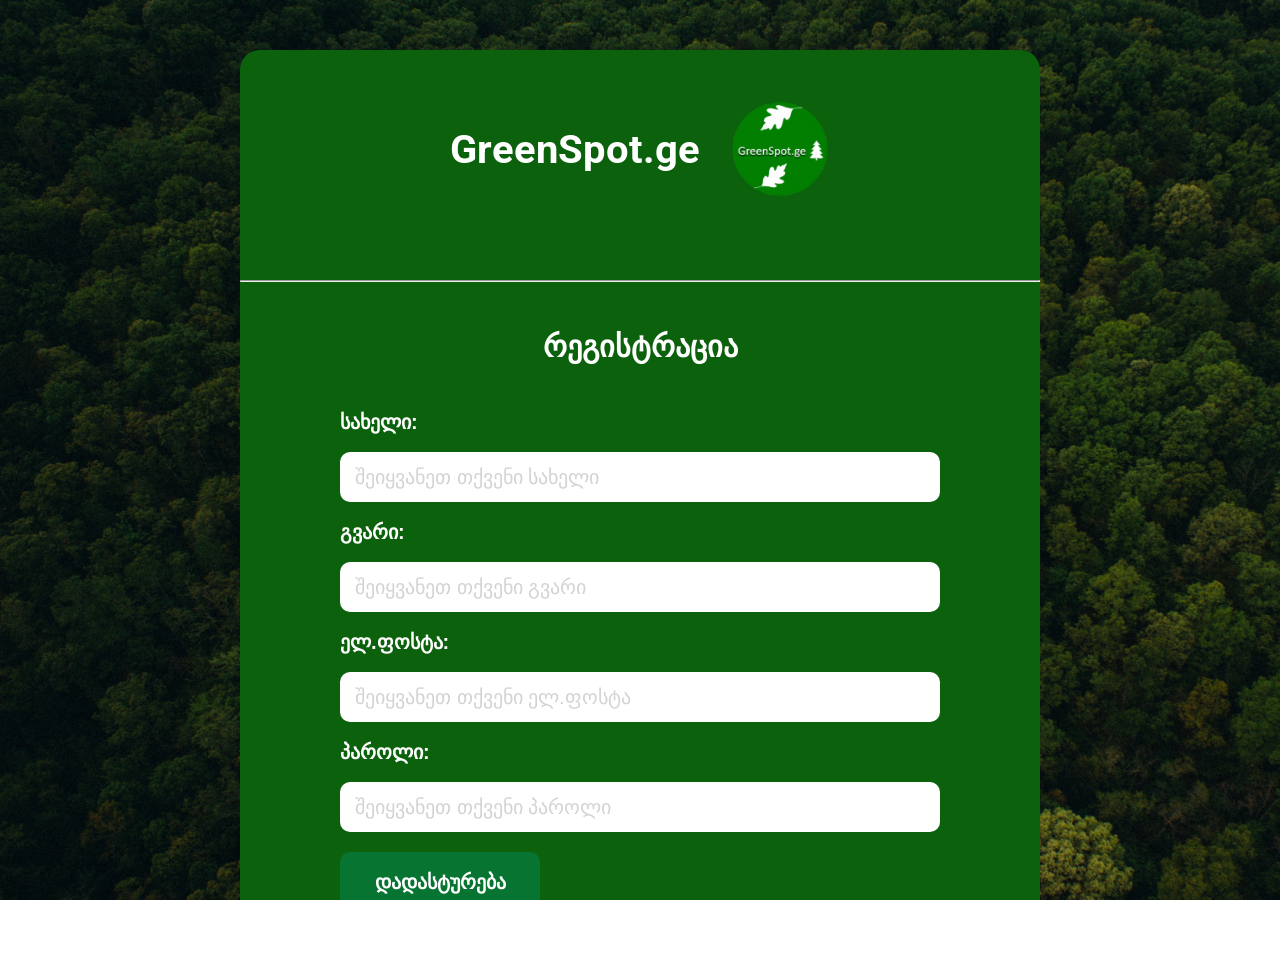
<file: pages/registration.html>
<!DOCTYPE html>
<html lang="en">
<head>
    <meta charset="UTF-8">
    <meta name="viewport" content="width=device-width, initial-scale=1.0">
    <title>რეგისტრაცია</title>
     <link rel="icon" href="../images/greensopotlogo1.png" />
    <link rel="stylesheet" href="../css/styles.css">
     <link rel="stylesheet" href="//cdn.web-fonts.ge/fonts/arial-geo/css/arial-geo.min.css">
    <link rel="preconnect" href="https://fonts.googleapis.com">
<link rel="preconnect" href="https://fonts.gstatic.com" crossorigin>
<link href="https://fonts.googleapis.com/css2?family=Roboto+Mono:ital,wght@0,100..700;1,100..700&family=Roboto:ital,wght@0,100..900;1,100..900&display=swap" rel="stylesheet">
</head>
<body class="registrationbody">
   <main class="registrationmain">
   <div class="registrationtop">
     <h1>GreenSpot.ge</h1>
    <a href="../index.html"><img src="../images/greensopotlogo1.png"alt="greensopotlogo1"/></a>
   </div>
   <hr>
   <div class="registrationbottom">
        <h2>რეგისტრაცია</h2>
        <form class="registrationform" action="../index.html">
        <label for="firstname">სახელი:</label>
        <input type="text" id="firstname" name="fname" placeholder="შეიყვანეთ თქვენი სახელი" required>
        <label for="lastname">გვარი:</label>
        <input type="text" id="lastname" name="lname" placeholder="შეიყვანეთ თქვენი გვარი" required>
        <label for="email">ელ.ფოსტა:</label>
        <input type="email" id="email" name="email" placeholder="შეიყვანეთ თქვენი ელ.ფოსტა" required>
        <label for="password">პაროლი:</label>
        <input type="password" id="password" name="password" placeholder="შეიყვანეთ თქვენი პაროლი" required>
        <button type="submit">დადასტურება</button>
        </form>
   </div>
</main>
</body>
</html>
</file>
<file: css/styles.css>
/* http://meyerweb.com/eric/tools/css/reset/ 
   v2.0 | 20110126
   License: none (public domain)
*/
html, body, div, span, applet, object, iframe,
h1, h2, h3, h4, h5, h6, p, blockquote, pre,
a, abbr, acronym, address, big, cite, code,
del, dfn, em, img, ins, kbd, q, s, samp,
small, strike, strong, sub, sup, tt, var,
b, u, i, center,
dl, dt, dd, ol, ul, li,
fieldset, form, label, legend,
table, caption, tbody, tfoot, thead, tr, th, td,
article, aside, canvas, details, embed,
figure, figcaption, footer, header, hgroup,
menu, nav, output, ruby, section, summary,
time, mark, audio, video {
  margin: 0;
  padding: 0;
  border: 0;
  font-size: 100%;
  font: inherit;
  vertical-align: baseline;
}

/* HTML5 display-role reset for older browsers */
article, aside, details, figcaption, figure,
footer, header, hgroup, menu, nav, section {
  display: block;
}

body {
  line-height: 1;
}

ol, ul {
  list-style: none;
}

blockquote, q {
  quotes: none;
}

blockquote:before, blockquote:after,
q:before, q:after {
  content: "";
  content: none;
}

table {
  border-collapse: collapse;
  border-spacing: 0;
}

a {
  text-decoration: none;
}

* {
  box-sizing: border-box;
}

header {
  background-color: #077431;
  height: 150px;
  margin-bottom: 50px;
  display: flex;
  flex-direction: row;
  flex-wrap: wrap;
  justify-content: space-around;
  align-items: none;
  padding: 45px 0 0 0;
}

header .regitrationbutton, header .donationbutton {
  width: 200px;
  height: 60px;
  border-radius: 10px;
  border: none;
  color: black;
  font-family: "Arial GEO", sans-serif;
  font-weight: 700;
  font-size: 20px;
  cursor: pointer;
}

header .regitrationbutton .registrationa, header .donationbutton .donationa {
  color: black;
  cursor: pointer;
  font-weight: 700;
  font-family: "Arial GEO", sans-serif;
  font-size: 20px;
}

.sec1 nav a button {
  color: white;
  font-family: "Arial GEO", sans-serif;
  font-weight: 700;
  font-size: 20px;
  margin-top: 40px;
  width: 200px;
  height: 70px;
  border: none;
  border-radius: 10px;
  background-color: #077431;
  cursor: pointer;
}

.sec1 nav a {
  color: white;
  font-family: "Arial GEO", sans-serif;
  font-weight: 700;
  font-size: 20px;
  cursor: pointer;
}

.sec2, .aboutussec2, .servicesec2, .newssec2, .contactsec2, .ecomapsec2, .ecoadvicesec2, .ecoeducationsec2 {
  height: 800px;
  margin-bottom: 150px;
  display: flex;
  flex-direction: row;
  flex-wrap: wrap;
  justify-content: center;
  align-items: center;
}
.sec2 h1, .aboutussec2 .sec2 h1, .sec2 .aboutussec2 h1, .servicesec2 .sec2 h1, .sec2 .servicesec2 h1, .newssec2 .sec2 h1, .sec2 .newssec2 h1, .contactsec2 .sec2 h1, .sec2 .contactsec2 h1, .ecomapsec2 .sec2 h1, .sec2 .ecomapsec2 h1, .ecoadvicesec2 .sec2 h1, .sec2 .ecoadvicesec2 h1, .ecoeducationsec2 .sec2 h1, .sec2 .ecoeducationsec2 h1, .sec2 .aboutussec2 h1, .aboutussec2 .sec2 h1, .aboutussec2 h1, .servicesec2 .aboutussec2 h1, .aboutussec2 .servicesec2 h1, .newssec2 .aboutussec2 h1, .aboutussec2 .newssec2 h1, .contactsec2 .aboutussec2 h1, .aboutussec2 .contactsec2 h1, .ecomapsec2 .aboutussec2 h1, .aboutussec2 .ecomapsec2 h1, .ecoadvicesec2 .aboutussec2 h1, .aboutussec2 .ecoadvicesec2 h1, .ecoeducationsec2 .aboutussec2 h1, .aboutussec2 .ecoeducationsec2 h1, .sec2 .servicesec2 h1, .servicesec2 .sec2 h1, .aboutussec2 .servicesec2 h1, .servicesec2 .aboutussec2 h1, .servicesec2 h1, .newssec2 .servicesec2 h1, .servicesec2 .newssec2 h1, .contactsec2 .servicesec2 h1, .servicesec2 .contactsec2 h1, .ecomapsec2 .servicesec2 h1, .servicesec2 .ecomapsec2 h1, .ecoadvicesec2 .servicesec2 h1, .servicesec2 .ecoadvicesec2 h1, .ecoeducationsec2 .servicesec2 h1, .servicesec2 .ecoeducationsec2 h1, .sec2 .newssec2 h1, .newssec2 .sec2 h1, .aboutussec2 .newssec2 h1, .newssec2 .aboutussec2 h1, .servicesec2 .newssec2 h1, .newssec2 .servicesec2 h1, .newssec2 h1, .contactsec2 .newssec2 h1, .newssec2 .contactsec2 h1, .ecomapsec2 .newssec2 h1, .newssec2 .ecomapsec2 h1, .ecoadvicesec2 .newssec2 h1, .newssec2 .ecoadvicesec2 h1, .ecoeducationsec2 .newssec2 h1, .newssec2 .ecoeducationsec2 h1, .sec2 .contactsec2 h1, .contactsec2 .sec2 h1, .aboutussec2 .contactsec2 h1, .contactsec2 .aboutussec2 h1, .servicesec2 .contactsec2 h1, .contactsec2 .servicesec2 h1, .newssec2 .contactsec2 h1, .contactsec2 .newssec2 h1, .contactsec2 h1, .ecomapsec2 .contactsec2 h1, .contactsec2 .ecomapsec2 h1, .ecoadvicesec2 .contactsec2 h1, .contactsec2 .ecoadvicesec2 h1, .ecoeducationsec2 .contactsec2 h1, .contactsec2 .ecoeducationsec2 h1, .sec2 .ecomapsec2 h1, .ecomapsec2 .sec2 h1, .aboutussec2 .ecomapsec2 h1, .ecomapsec2 .aboutussec2 h1, .servicesec2 .ecomapsec2 h1, .ecomapsec2 .servicesec2 h1, .newssec2 .ecomapsec2 h1, .ecomapsec2 .newssec2 h1, .contactsec2 .ecomapsec2 h1, .ecomapsec2 .contactsec2 h1, .ecomapsec2 h1, .ecoadvicesec2 .ecomapsec2 h1, .ecomapsec2 .ecoadvicesec2 h1, .ecoeducationsec2 .ecomapsec2 h1, .ecomapsec2 .ecoeducationsec2 h1, .sec2 .ecoadvicesec2 h1, .ecoadvicesec2 .sec2 h1, .aboutussec2 .ecoadvicesec2 h1, .ecoadvicesec2 .aboutussec2 h1, .servicesec2 .ecoadvicesec2 h1, .ecoadvicesec2 .servicesec2 h1, .newssec2 .ecoadvicesec2 h1, .ecoadvicesec2 .newssec2 h1, .contactsec2 .ecoadvicesec2 h1, .ecoadvicesec2 .contactsec2 h1, .ecomapsec2 .ecoadvicesec2 h1, .ecoadvicesec2 .ecomapsec2 h1, .ecoadvicesec2 h1, .ecoeducationsec2 .ecoadvicesec2 h1, .ecoadvicesec2 .ecoeducationsec2 h1, .sec2 .ecoeducationsec2 h1, .ecoeducationsec2 .sec2 h1, .aboutussec2 .ecoeducationsec2 h1, .ecoeducationsec2 .aboutussec2 h1, .servicesec2 .ecoeducationsec2 h1, .ecoeducationsec2 .servicesec2 h1, .newssec2 .ecoeducationsec2 h1, .ecoeducationsec2 .newssec2 h1, .contactsec2 .ecoeducationsec2 h1, .ecoeducationsec2 .contactsec2 h1, .ecomapsec2 .ecoeducationsec2 h1, .ecoeducationsec2 .ecomapsec2 h1, .ecoadvicesec2 .ecoeducationsec2 h1, .ecoeducationsec2 .ecoadvicesec2 h1, .ecoeducationsec2 h1 {
  color: white;
  font-size: 30px;
  font-family: "Arial GEO", sans-serif;
  font-weight: 700;
}

.sec3 .sec3container2 .sec3containernav div button {
  cursor: pointer;
  width: 250px;
  height: 60px;
  background-color: #077431;
  font-family: "Arial GEO", sans-serif;
  font-size: 20px;
  font-weight: 700;
  color: white;
  border: none;
  border-radius: 10px;
  position: relative;
  bottom: 10px;
}

.sec3 .sec3container2 .sec3containernav div button a, .sec4 .sec4container .sec4leftcontainer button a {
  color: white;
  font-family: "Arial GEO", sans-serif;
  font-size: 20px;
  font-weight: 700;
  cursor: pointer;
}

.sec3 .sec3container2 p, .sec4 .sec4container .sec4leftcontainer p {
  color: black;
  font-size: 30px;
  font-family: "Arial GEO", sans-serif;
  font-weight: 700;
  line-height: 1.3;
  width: 500px;
  position: relative;
  bottom: 10px;
}

footer .footercontainer1 .footernavigation .footernav1 nav, footer .footercontainer1 .footernavigation .footernav2 nav {
  display: flex;
  flex-direction: column;
  flex-wrap: wrap;
  justify-content: none;
  align-items: none;
  gap: 65px;
}

footer .footercontainer1 .footernavigation .footernav1 nav div a, footer .footercontainer1 .footernavigation .footernav2 nav div a {
  color: white;
  font-size: 20px;
  font-weight: 700;
  font-family: "Arial GEO", sans-serif;
}

html, body {
  overflow-x: hidden;
}

header {
  transition: box-shadow 0.4s ease;
}
header:hover {
  box-shadow: -1px 11px 30px 0px rgba(7, 116, 49, 0.75);
}
header .regitrationbutton {
  transition: transform 0.4s ease, box-shadow 0.4s ease;
}
header .regitrationbutton:hover {
  box-shadow: 1px -1px 35px 0px rgba(255, 255, 255, 0.75);
  transform: translate(20px, 0);
}
header .headerdiv {
  display: flex;
  flex-direction: row;
  flex-wrap: nowrap;
  justify-content: center;
  align-items: center;
  margin-bottom: 45px;
  gap: 100px;
}
header .headerdiv h1 {
  color: white;
  font-size: 30px;
  font-family: "Arial GEO", sans-serif;
  font-weight: 700;
}
@keyframes arrow {
  0% {
    transform: translate(0, 0);
  }
  50% {
    transform: translate(100px, 0);
  }
  100% {
    transform: translate(0, 0);
  }
}
header .headerdiv i {
  font-size: 30px;
  animation: arrow 2s ease infinite;
}
header .donationbutton {
  transition: transform 0.4s ease, box-shadow 0.4s ease;
}
header .donationbutton:hover {
  box-shadow: 1px -1px 35px 0px rgba(255, 255, 255, 0.75);
  transform: translate(10px, 0);
}
@media (max-width: 1440px) {
  header .headerdiv {
    gap: 80px;
  }
}
@media (max-width: 1300px) {
  header .headerdiv {
    gap: 40px;
  }
  header .headerdiv h1 {
    font-size: 25px;
  }
  @keyframes arrow {
    0% {
      transform: translate(0, 0);
    }
    50% {
      transform: translate(30px, 0);
    }
    100% {
      transform: translate(0, 0);
    }
  }
  header .headerdiv i {
    font-size: 25px;
    animation: arrow 2s ease infinite;
  }
}
@media (max-width: 1020px) {
  header .regitrationbutton {
    height: 60px;
    width: 170px;
    font-size: 17px;
  }
  header .headerdiv {
    gap: 40px;
  }
  header .headerdiv h1 {
    font-size: 20px;
  }
  header .headerdiv i {
    font-size: 20px;
  }
  header .donationbutton {
    height: 60px;
    width: 170px;
    font-size: 17px;
  }
}
@media (max-width: 850px) {
  header .regitrationbutton {
    height: 60px;
    width: 150px;
    font-size: 15px;
  }
  header .headerdiv {
    gap: 30px;
  }
  header .headerdiv h1 {
    font-size: 20px;
  }
  @keyframes arrow {
    0% {
      transform: translate(0, 0);
    }
    50% {
      transform: translate(20px, 0);
    }
    100% {
      transform: translate(0, 0);
    }
  }
  header .headerdiv i {
    font-size: 20px;
  }
  header .donationbutton {
    height: 60px;
    width: 150px;
    font-size: 15px;
  }
}
@media (max-width: 800px) {
  header .regitrationbutton {
    height: 60px;
    width: 100px;
    font-size: 13px;
  }
  header .donationbutton {
    height: 60px;
    width: 100px;
    font-size: 13px;
  }
}
@media (max-width: 690px) {
  header .headerdiv {
    gap: 20px;
  }
  header .headerdiv h1 {
    font-size: 20px;
  }
  header .headerdiv i {
    font-size: 20px;
  }
}
@media (max-width: 650px) {
  header .headerdiv {
    gap: 20px;
  }
  header .headerdiv h1 {
    font-size: 17px;
  }
  header .headerdiv i {
    font-size: 17px;
  }
}
@media (max-width: 590px) {
  header .headerdiv {
    gap: 10px;
  }
  header .headerdiv h1 {
    font-size: 16px;
  }
  header .headerdiv i {
    font-size: 16px;
  }
}
@media (max-width: 550px) {
  header .regitrationbutton {
    display: none;
  }
  header .headerdiv {
    gap: 20px;
  }
  header .headerdiv h1 {
    font-size: 16px;
  }
  header .headerdiv i {
    font-size: 16px;
  }
  header .donationbutton {
    height: 50px;
    width: 150px;
    font-size: 13px;
    position: relative;
    top: 5px;
  }
}
@media (max-width: 500px) {
  header .headerdiv h1 {
    font-size: 16px;
  }
  header .headerdiv i {
    display: none;
  }
  header .donationbutton {
    height: 40px;
    width: 150px;
    font-size: 13px;
    position: relative;
    top: 10px;
  }
}
@media (max-width: 450px) {
  header .headerdiv h1 {
    font-size: 15px;
  }
  header .donationbutton {
    height: 40px;
    width: 100px;
    font-size: 13px;
    position: relative;
    top: 10px;
  }
}
@media (max-width: 400px) {
  header .headerdiv h1 {
    font-size: 13px;
  }
  header .donationbutton {
    height: 35px;
    width: 100px;
    font-size: 10px;
    position: relative;
    top: 14px;
  }
}
@media (max-width: 350px) {
  header .headerdiv h1 {
    font-size: 10px;
  }
  header .donationbutton {
    height: 35px;
    width: 100px;
    font-size: 10px;
    position: relative;
    top: 14px;
  }
}

.sec1 {
  display: flex;
  flex-direction: row;
  flex-wrap: nowrap;
  justify-content: center;
  align-items: none;
  padding-top: 50px;
  margin-bottom: 100px;
}
@media (max-width: 1220px) {
  .sec1 {
    padding-top: 0;
    margin-bottom: 70px;
  }
}
.sec1 img {
  width: 150px;
  margin: 0 70px 0 0;
}
.sec1 .divider {
  height: 150px;
  width: 4px;
  background-color: #077431;
  margin-right: 100px;
}
.sec1 nav {
  display: flex;
  flex-direction: row;
  flex-wrap: wrap;
  justify-content: none;
  align-items: none;
  gap: 80px;
}
.sec1 nav a i {
  margin-right: 20px;
  color: white;
  font-size: 20px;
}
.sec1 nav a button {
  transition: box-shadow 0.4s ease, transform 0.4s ease;
}
.sec1 nav a button:hover {
  box-shadow: 1px -1px 35px 0px rgba(7, 116, 49, 0.75);
  transform: translate(5px, 5px);
}
@media (max-width: 1700px) {
  .sec1 img {
    margin: 0 50px 0 100px;
  }
  .sec1 .divider {
    margin-right: 70px;
  }
  .sec1 nav {
    gap: 50px;
  }
}
@media (max-width: 1600px) {
  .sec1 img {
    margin: 0 30px 0 80px;
  }
  .sec1 .divider {
    margin-right: 40px;
  }
}
@media (max-width: 1520px) {
  .sec1 nav {
    gap: 40px;
  }
}
@media (max-width: 1480px) {
  .sec1 img {
    margin: 0 30px 0 50px;
    width: 130px;
  }
  .sec1 .divider {
    margin-right: 40px;
    height: 140px;
  }
}
@media (max-width: 1440px) {
  .sec1 nav {
    gap: 30px;
  }
}
@media (max-width: 1400px) {
  .sec1 nav {
    gap: 25px;
  }
  .sec1 nav a i {
    margin-right: 5px;
  }
}
@media (max-width: 1370px) {
  .sec1 nav {
    gap: 30px;
  }
  .sec1 nav a button {
    font-size: 18px;
    width: 180px;
  }
  .sec1 nav a i {
    font-size: 17px;
  }
}
@media (max-width: 1300px) {
  .sec1 nav {
    gap: 20px;
  }
}
@media (max-width: 1250px) {
  .sec1 img {
    margin: 0 30px 0 30px;
  }
  .sec1 .divider {
    margin-right: 30px;
  }
}
@media (max-width: 1220px) {
  .sec1 .divider {
    display: none;
  }
  .sec1 img {
    display: none;
  }
  .sec1 nav {
    gap: 30px;
  }
  .sec1 nav a button {
    font-size: 18px;
    width: 180px;
  }
  .sec1 nav a i {
    font-size: 17px;
  }
}
@media (max-width: 1050px) {
  .sec1 nav {
    gap: 20px;
  }
}
@media (max-width: 1000px) {
  .sec1 nav a button {
    width: 150px;
    height: 70px;
    font-size: 15px;
  }
}
@media (max-width: 850px) {
  .sec1 nav a button {
    width: 130px;
    height: 65px;
    font-size: 13px;
  }
  .sec1 nav a i {
    font-size: 13px;
  }
}
@media (max-width: 750px) {
  .sec1 nav {
    gap: 10px;
  }
}
@media (max-width: 715px) {
  .sec1 nav a button {
    width: 110px;
    height: 65px;
    font-size: 13px;
  }
  .sec1 nav a i {
    display: none;
  }
}
@media (max-width: 610px) {
  .sec1 nav a button {
    width: 100px;
    height: 55px;
    font-size: 13px;
  }
}
@media (max-width: 560px) {
  .sec1 nav a button {
    width: 80px;
    height: 50px;
    font-size: 10px;
  }
}
@media (max-width: 460px) {
  .sec1 nav a button {
    width: 70px;
    height: 50px;
    font-size: 9px;
  }
}
@media (max-width: 415px) {
  .sec1 nav {
    gap: 5px;
  }
  .sec1 nav a button {
    width: 70px;
    height: 50px;
    font-size: 9px;
  }
}
@media (max-width: 390px) {
  .sec1 nav a button {
    width: 60px;
    height: 50px;
    font-size: 7px;
  }
}
@media (max-width: 334px) {
  .sec1 nav {
    gap: 1px;
  }
}

.sec2 {
  background-image: url(../images/georgianature1.jpg);
  transition: background-image 1s ease;
}
.sec2:hover {
  background-image: url(../images/georgiantureanimation1.jpg);
}
@media (max-width: 1100px) {
  .sec2 {
    height: 700px;
  }
}
@media (max-width: 1000px) {
  .sec2 {
    height: 650px;
  }
}
@media (max-width: 820px) {
  .sec2 {
    height: 600px;
  }
}
@media (max-width: 650px) {
  .sec2 {
    height: 550px;
  }
}
@media (max-width: 520px) {
  .sec2 {
    height: 500px;
  }
}
@media (max-width: 400px) {
  .sec2 {
    height: 400px;
  }
}
@media (max-width: 1400px) {
  .sec2 h1 {
    font-size: 25px;
    text-align: center;
  }
}
@media (max-width: 1100px) {
  .sec2 h1 {
    font-size: 23px;
  }
}
@media (max-width: 1000px) {
  .sec2 h1 {
    font-size: 21px;
  }
}
@media (max-width: 900px) {
  .sec2 h1 {
    font-size: 19px;
  }
}
@media (max-width: 820px) {
  .sec2 h1 {
    font-size: 17px;
  }
}
@media (max-width: 730px) {
  .sec2 h1 {
    line-height: 1.5;
  }
}
@media (max-width: 400px) {
  .sec2 h1 {
    font-size: 15px;
  }
}

.sec3 {
  margin-bottom: 200px;
}
.sec3 h1 {
  color: black;
  font-size: 40px;
  text-align: center;
  font-weight: 700;
  margin-bottom: 70px;
  font-family: "Arial GEO", sans-serif;
}
.sec3 hr {
  width: 58%;
  margin-bottom: 100px;
}
.sec3 .sec3div {
  display: flex;
  flex-direction: row;
  flex-wrap: wrap;
  justify-content: center;
  align-items: none;
  gap: 100px;
  margin-bottom: 100px;
}
.sec3 .sec3div .sec3container1 {
  width: 500px;
  height: 600px;
  background-image: url(../images/georgianature2.jpg);
  background-position: center;
  background-size: cover;
  background-repeat: no-repeat;
}
@media (max-width: 560px) {
  .sec3 .sec3div .sec3container1 {
    width: 100%;
  }
}
.sec3 .sec3container2 p {
  margin-bottom: 65px;
}
@media (max-width: 560px) {
  .sec3 .sec3container2 p {
    font-size: 25px;
    text-align: center;
  }
}
@media (max-width: 500px) {
  .sec3 .sec3container2 p {
    width: 100%;
    font-size: 20px;
    text-align: center;
  }
}
.sec3 .sec3container2 .sec3containernav {
  display: flex;
  flex-direction: column;
  flex-wrap: wrap;
  justify-content: none;
  align-items: none;
  gap: 50px;
}
.sec3 .sec3container2 .sec3containernav div {
  display: flex;
  flex-direction: row;
  flex-wrap: wrap;
  justify-content: none;
  align-items: none;
  gap: 50px;
}
@media (max-width: 560px) {
  .sec3 .sec3container2 .sec3containernav div {
    display: flex;
    flex-direction: row;
    flex-wrap: wrap;
    justify-content: center;
    align-items: center;
  }
}
@media (max-width: 370px) {
  .sec3 .sec3container2 .sec3containernav div {
    gap: 30px;
  }
}
.sec3 .sec3container2 .sec3containernav div i {
  font-size: 40px;
}
@media (max-width: 560px) {
  .sec3 .sec3container2 .sec3containernav div i {
    font-size: 43px;
    position: relative;
    bottom: 5px;
  }
}
.sec3 .sec3container2 .sec3containernav div button {
  transition: box-shadow 0.4s ease, transform 0.4s ease;
}
.sec3 .sec3container2 .sec3containernav div button:hover {
  box-shadow: 1px -1px 35px 0px rgba(7, 116, 49, 0.75);
  transform: translate(10px, 0);
}
@media (max-width: 560px) {
  .sec3 .sec3container2 .sec3containernav div button {
    width: 200px;
    font-size: 17px;
  }
}
@media (max-width: 1700px) {
  .sec3 hr {
    width: 100%;
  }
}
@media (max-width: 1700px) {
  .sec3 hr {
    width: 90%;
  }
}
@media (max-width: 1240px) {
  .sec3 hr {
    width: 95%;
  }
}
@media (max-width: 1114px) {
  .sec3 hr {
    width: 100%;
  }
}
@media (max-width: 900px) {
  .sec3 h1 {
    font-size: 35px;
  }
}
@media (max-width: 676px) {
  .sec3 h1 {
    line-height: 1.5;
    font-size: 30px;
  }
}

.sec4 {
  margin-bottom: 150px;
}
.sec4 h1 {
  color: black;
  font-size: 40px;
  text-align: center;
  font-weight: 700;
  margin-bottom: 70px;
  font-family: "Arial GEO", sans-serif;
}
@media (max-width: 1250px) {
  .sec4 h1 {
    font-size: 35px;
  }
}
@media (max-width: 1073px) {
  .sec4 h1 {
    line-height: 1.5;
  }
}
.sec4 hr {
  width: 63%;
  margin-bottom: 100px;
}
.sec4 .sec4container {
  display: flex;
  flex-direction: row;
  flex-wrap: wrap-reverse;
  justify-content: center;
  align-items: none;
  margin-bottom: 100px;
  gap: 120px;
}
.sec4 .sec4container .sec4leftcontainer {
  display: flex;
  flex-direction: column;
  flex-wrap: wrap;
  justify-content: center;
  align-items: none;
  gap: 50px;
}
@media (max-width: 1300px) {
  .sec4 .sec4container .sec4leftcontainer p {
    font-size: 27px;
  }
}
@media (max-width: 1206px) {
  .sec4 .sec4container .sec4leftcontainer p {
    text-align: center;
    left: 30px;
  }
}
@media (max-width: 589px) {
  .sec4 .sec4container .sec4leftcontainer p {
    font-size: 20px;
    left: 0;
    width: 100%;
  }
}
.sec4 .sec4container .sec4leftcontainer span {
  color: black;
  font-size: 30px;
  font-family: "Arial GEO", sans-serif;
  font-weight: 700;
}
@media (max-width: 600px) {
  .sec4 .sec4container .sec4leftcontainer span {
    font-size: 24px;
    text-align: center;
    position: relative;
    left: 20px;
  }
}
@media (max-width: 560px) {
  .sec4 .sec4container .sec4leftcontainer span {
    font-size: 20px;
    text-align: center;
    left: 0;
  }
}
.sec4 .sec4container .sec4leftcontainer i {
  font-size: 30px;
  position: relative;
  left: 105px;
  animation: arrowdown 2s ease infinite;
}
@keyframes arrowdown {
  0% {
    transform: translate(0, 0);
  }
  50% {
    transform: translate(0, 20px);
  }
  100% {
    transform: translate(0, 0);
  }
}
@media (max-width: 1206px) {
  .sec4 .sec4container .sec4leftcontainer i {
    left: 250px;
  }
}
@media (max-width: 560px) {
  .sec4 .sec4container .sec4leftcontainer i {
    left: 230px;
  }
}
@media (max-width: 511px) {
  .sec4 .sec4container .sec4leftcontainer i {
    left: 220px;
  }
}
@media (max-width: 480px) {
  .sec4 .sec4container .sec4leftcontainer i {
    left: 210px;
  }
}
@media (max-width: 450px) {
  .sec4 .sec4container .sec4leftcontainer i {
    left: 190px;
  }
}
@media (max-width: 440px) {
  .sec4 .sec4container .sec4leftcontainer i {
    left: 180px;
  }
}
@media (max-width: 400px) {
  .sec4 .sec4container .sec4leftcontainer i {
    left: 160px;
  }
}
@media (max-width: 380px) {
  .sec4 .sec4container .sec4leftcontainer i {
    left: 145px;
  }
}
@media (max-width: 330px) {
  .sec4 .sec4container .sec4leftcontainer i {
    left: 125px;
  }
}
.sec4 .sec4container .sec4leftcontainer button {
  cursor: pointer;
  width: 250px;
  height: 70px;
  background-color: #077431;
  border: none;
  border-radius: 10px;
  font-family: "Arial GEO", sans-serif;
  font-size: 20px;
  font-weight: 700;
  color: white;
  transition: box-shadow 0.4s ease, transform 0.4s ease;
}
.sec4 .sec4container .sec4leftcontainer button:hover {
  box-shadow: 1px -1px 35px 0px rgba(7, 116, 49, 0.75);
  transform: translate(0, 5px);
}
@media (max-width: 1206px) {
  .sec4 .sec4container .sec4leftcontainer button {
    position: relative;
    left: 145px;
  }
}
@media (max-width: 560px) {
  .sec4 .sec4container .sec4leftcontainer button {
    left: 125px;
  }
}
@media (max-width: 511px) {
  .sec4 .sec4container .sec4leftcontainer button {
    left: 115px;
  }
}
@media (max-width: 480px) {
  .sec4 .sec4container .sec4leftcontainer button {
    left: 105px;
  }
}
@media (max-width: 450px) {
  .sec4 .sec4container .sec4leftcontainer button {
    left: 90px;
  }
}
@media (max-width: 440px) {
  .sec4 .sec4container .sec4leftcontainer button {
    left: 75px;
  }
}
@media (max-width: 400px) {
  .sec4 .sec4container .sec4leftcontainer button {
    left: 55px;
  }
}
@media (max-width: 380px) {
  .sec4 .sec4container .sec4leftcontainer button {
    left: 40px;
  }
}
@media (max-width: 330px) {
  .sec4 .sec4container .sec4leftcontainer button {
    left: 25px;
  }
}
.sec4 .sec4container .sec4rightcontainer {
  width: 500px;
  height: 600px;
  background-image: url(../images/georgianature3.jpg);
  background-position: center;
  background-size: cover;
  background-repeat: no-repeat;
}
@media (max-width: 560px) {
  .sec4 .sec4container .sec4rightcontainer {
    width: 100%;
  }
}
@media (max-width: 900px) {
  .sec4 h1 {
    font-size: 35px;
  }
}
@media (max-width: 1700px) {
  .sec4 hr {
    width: 100%;
  }
}
@media (max-width: 1700px) {
  .sec4 hr {
    width: 90%;
  }
}
@media (max-width: 1240px) {
  .sec4 hr {
    width: 95%;
  }
}
@media (max-width: 1114px) {
  .sec4 hr {
    width: 100%;
  }
}
@media (max-width: 900px) {
  .sec4 h1 {
    font-size: 35px;
  }
}
@media (max-width: 800px) {
  .sec4 h1 {
    font-size: 25px;
  }
}

.sec5 {
  height: 300px;
  background-color: #077431;
  display: flex;
  flex-direction: column;
  flex-wrap: wrap;
  justify-content: center;
  align-items: center;
  gap: 30px;
  margin-bottom: 150px;
  transition: box-shadow 0.4s ease;
}
.sec5:hover {
  box-shadow: -1px -5px 26px 7px rgba(7, 116, 49, 0.75);
}
.sec5 h1 {
  color: white;
  font-size: 60px;
  text-align: center;
  font-weight: 700;
  font-family: "Arial GEO", sans-serif;
}
@media (max-width: 480px) {
  .sec5 h1 {
    font-size: 40px;
  }
}
.sec5 i {
  font-size: 40px;
  animation: arrowdown 2s ease infinite;
}
@media (max-width: 480px) {
  .sec5 i {
    font-size: 35px;
  }
}

.sec6 {
  margin-bottom: 150px;
}
.sec6 .sec6container {
  display: flex;
  flex-direction: column;
  flex-wrap: wrap;
  justify-content: none;
  align-items: none;
}
.sec6 .sec6container .topbox {
  display: flex;
  flex-direction: row;
  flex-wrap: wrap;
  justify-content: center;
  align-items: none;
}
.sec6 .sec6container .topbox .topboxleft {
  width: 800px;
  height: 400px;
  display: flex;
  flex-direction: column;
  flex-wrap: wrap;
  justify-content: center;
  align-items: center;
}
@media (max-width: 750px) {
  .sec6 .sec6container .topbox .topboxleft {
    padding-right: 50px;
  }
}
@media (max-width: 750px) {
  .sec6 .sec6container .topbox .topboxleft {
    padding-right: 150px;
  }
}
@media (max-width: 580px) {
  .sec6 .sec6container .topbox .topboxleft {
    padding-right: 220px;
  }
}
@media (max-width: 530px) {
  .sec6 .sec6container .topbox .topboxleft {
    padding-right: 260px;
  }
}
@media (max-width: 480px) {
  .sec6 .sec6container .topbox .topboxleft {
    padding-right: 330px;
  }
}
@media (max-width: 430px) {
  .sec6 .sec6container .topbox .topboxleft {
    padding-right: 400px;
  }
}
@media (max-width: 370px) {
  .sec6 .sec6container .topbox .topboxleft {
    padding-right: 450px;
  }
}
.sec6 .sec6container .topbox .topboxleft h3 {
  color: black;
  font-size: 30px;
  font-weight: 700;
  margin-bottom: 30px;
  font-family: "Arial GEO", sans-serif;
}
@media (max-width: 350px) {
  .sec6 .sec6container .topbox .topboxleft h3 {
    padding-right: 40px;
  }
}
@media (max-width: 500px) {
  .sec6 .sec6container .topbox .topboxleft h3 {
    font-size: 25px;
  }
}
@media (max-width: 400px) {
  .sec6 .sec6container .topbox .topboxleft h3 {
    font-size: 23px;
  }
}
.sec6 .sec6container .topbox .topboxleft .underline {
  height: 5px;
  width: 200px;
  background-color: #077431;
  margin-bottom: 50px;
  transition: width 0.4s linear;
}
.sec6 .sec6container .topbox .topboxleft .underline:hover {
  width: 300px;
}
@media (max-width: 350px) {
  .sec6 .sec6container .topbox .topboxleft .underline {
    position: relative;
    right: 20px;
  }
}
.sec6 .sec6container .topbox .topboxleft p {
  color: black;
  font-size: 20px;
  font-weight: 700;
  width: 650px;
  line-height: 1.3;
  font-family: "Arial GEO", sans-serif;
}
@media (max-width: 840px) {
  .sec6 .sec6container .topbox .topboxleft p {
    width: 600px;
    text-align: center;
  }
}
@media (max-width: 750px) {
  .sec6 .sec6container .topbox .topboxleft p {
    margin-right: 40px;
  }
}
@media (max-width: 600px) {
  .sec6 .sec6container .topbox .topboxleft p {
    width: 500px;
    font-size: 17px;
  }
}
@media (max-width: 480px) {
  .sec6 .sec6container .topbox .topboxleft p {
    width: 300px;
  }
}
.sec6 .sec6container .topbox .topboxright {
  background-image: url(../images/georgianature4.jpg);
  background-position: center;
  background-repeat: no-repeat;
  background-size: cover;
  width: 800px;
  height: 400px;
}
@media (max-width: 840px) {
  .sec6 .sec6container .topbox .topboxright {
    width: 730px;
  }
}
@media (max-width: 800px) {
  .sec6 .sec6container .topbox .topboxright {
    width: 650px;
  }
}
@media (max-width: 770px) {
  .sec6 .sec6container .topbox .topboxright {
    width: 600px;
    height: 350px;
  }
}
@media (max-width: 750px) {
  .sec6 .sec6container .topbox .topboxright {
    width: 100%;
  }
}
.sec6 .sec6container .bottombox {
  display: flex;
  flex-direction: row;
  flex-wrap: wrap-reverse;
  justify-content: center;
  align-items: none;
}
.sec6 .sec6container .bottombox .bottomboxleft {
  background-image: url(../images/georgianature5.jpg);
  background-position: center;
  background-repeat: no-repeat;
  background-size: cover;
  width: 800px;
  height: 400px;
}
@media (max-width: 840px) {
  .sec6 .sec6container .bottombox .bottomboxleft {
    width: 730px;
  }
}
@media (max-width: 800px) {
  .sec6 .sec6container .bottombox .bottomboxleft {
    width: 650px;
  }
}
@media (max-width: 770px) {
  .sec6 .sec6container .bottombox .bottomboxleft {
    width: 600px;
    height: 350px;
  }
}
@media (max-width: 750px) {
  .sec6 .sec6container .bottombox .bottomboxleft {
    width: 100%;
  }
}
.sec6 .sec6container .bottombox .bottomboxright {
  width: 800px;
  height: 400px;
  display: flex;
  flex-direction: column;
  flex-wrap: wrap;
  justify-content: center;
  align-items: center;
}
@media (max-width: 750px) {
  .sec6 .sec6container .bottombox .bottomboxright {
    padding-right: 50px;
  }
}
@media (max-width: 750px) {
  .sec6 .sec6container .bottombox .bottomboxright {
    padding-right: 150px;
  }
}
@media (max-width: 580px) {
  .sec6 .sec6container .bottombox .bottomboxright {
    padding-right: 220px;
  }
}
@media (max-width: 530px) {
  .sec6 .sec6container .bottombox .bottomboxright {
    padding-right: 260px;
  }
}
@media (max-width: 480px) {
  .sec6 .sec6container .bottombox .bottomboxright {
    padding-right: 330px;
  }
}
@media (max-width: 430px) {
  .sec6 .sec6container .bottombox .bottomboxright {
    padding-right: 400px;
  }
}
@media (max-width: 370px) {
  .sec6 .sec6container .bottombox .bottomboxright {
    padding-right: 450px;
  }
}
.sec6 .sec6container .bottombox .bottomboxright h3 {
  font-family: "Arial GEO", sans-serif;
  color: black;
  font-size: 30px;
  font-weight: 700;
  margin-bottom: 30px;
}
@media (max-width: 500px) {
  .sec6 .sec6container .bottombox .bottomboxright h3 {
    font-size: 25px;
  }
}
@media (max-width: 400px) {
  .sec6 .sec6container .bottombox .bottomboxright h3 {
    font-size: 23px;
  }
}
@media (max-width: 350px) {
  .sec6 .sec6container .bottombox .bottomboxright h3 {
    font-size: 18px;
  }
}
.sec6 .sec6container .bottombox .bottomboxright .underline {
  height: 5px;
  width: 200px;
  background-color: #077431;
  margin-bottom: 50px;
  transition: width 0.4s linear;
}
.sec6 .sec6container .bottombox .bottomboxright .underline:hover {
  width: 300px;
}
.sec6 .sec6container .bottombox .bottomboxright p {
  color: black;
  font-size: 20px;
  font-weight: 700;
  width: 650px;
  line-height: 1.3;
  font-family: "Arial GEO", sans-serif;
}
@media (max-width: 840px) {
  .sec6 .sec6container .bottombox .bottomboxright p {
    width: 600px;
    text-align: center;
  }
}
@media (max-width: 750px) {
  .sec6 .sec6container .bottombox .bottomboxright p {
    margin-right: 40px;
  }
}
@media (max-width: 600px) {
  .sec6 .sec6container .bottombox .bottomboxright p {
    width: 500px;
    font-size: 17px;
  }
}
@media (max-width: 480px) {
  .sec6 .sec6container .bottombox .bottomboxright p {
    width: 300px;
  }
}

footer {
  background-color: rgba(0, 0, 0, 0.836);
  height: 100%;
  width: 100%;
  padding-bottom: 100px;
  display: flex;
  flex-direction: row;
  flex-wrap: wrap;
  justify-content: space-evenly;
  align-items: none;
}
footer .footercontainer1 h1 {
  color: white;
  font-weight: 700;
  font-size: 65px;
  margin-top: 120px;
  text-align: center;
  font-family: "Arial GEO", sans-serif;
}
@media (max-width: 600px) {
  footer .footercontainer1 h1 {
    font-size: 50px;
  }
}
@media (max-width: 424px) {
  footer .footercontainer1 h1 {
    font-size: 40px;
  }
}
footer .footercontainer1 hr {
  border: none;
  height: 2px;
  background-color: white;
  width: 100%;
  margin: 40px auto;
}
@media (max-width: 600px) {
  footer .footercontainer1 hr {
    margin: 40px auto;
  }
}
footer .footercontainer1 .footernavigation {
  display: flex;
  flex-direction: row;
  flex-wrap: wrap;
  justify-content: none;
  align-items: none;
  gap: 100px;
}
@media (max-width: 480px) {
  footer .footercontainer1 .footernavigation {
    gap: 60px;
  }
}
@media (max-width: 500px) {
  footer .footercontainer1 .footernavigation {
    display: flex;
    flex-direction: row;
    flex-wrap: wrap;
    justify-content: center;
    align-items: center;
  }
}
footer .footercontainer1 .footernavigation .footernav1 nav div {
  display: flex;
  flex-direction: row;
  flex-wrap: nowrap;
  justify-content: none;
  align-items: none;
  gap: 5px;
}
footer .footercontainer1 .footernavigation .footernav1 nav div a {
  transition: all 0.4s ease;
}
footer .footercontainer1 .footernavigation .footernav1 nav div a:hover {
  text-shadow: -5px 1px 6px rgba(255, 255, 255, 0.6);
  transform: translate(5px, 0);
}
footer .footercontainer1 .footernavigation .footernav1 nav div i {
  font-size: 20px;
  transition: all 0.4s ease;
}
footer .footercontainer1 .footernavigation .footernav1 nav div i:hover {
  text-shadow: -5px 1px 6px rgba(255, 255, 255, 0.6);
  transform: translate(5px, 0);
}
@media (max-width: 424px) {
  footer .footercontainer1 .footernavigation .footernav2 {
    position: relative;
    left: 20px;
  }
}
footer .footercontainer1 .footernavigation .footernav2 nav div {
  display: flex;
  flex-direction: row;
  flex-wrap: wrap;
  justify-content: none;
  align-items: none;
  gap: 5px;
}
footer .footercontainer1 .footernavigation .footernav2 nav div a {
  position: relative;
  left: 60px;
  transition: all 0.4s ease;
}
footer .footercontainer1 .footernavigation .footernav2 nav div a:hover {
  text-shadow: -5px 1px 6px rgba(255, 255, 255, 0.6);
  transform: translate(5px, 0);
}
@media (max-width: 600px) {
  footer .footercontainer1 .footernavigation .footernav2 nav div a {
    left: 10px;
  }
}
@media (max-width: 480px) {
  footer .footercontainer1 .footernavigation .footernav2 nav div a {
    left: 0;
  }
}
footer .footercontainer1 .footernavigation .footernav2 nav div i {
  font-size: 20px;
  position: relative;
  left: 60px;
  transition: all 0.4s ease;
}
footer .footercontainer1 .footernavigation .footernav2 nav div i:hover {
  text-shadow: -5px 1px 6px rgba(255, 255, 255, 0.6);
  transform: translate(5px, 0);
}
@media (max-width: 600px) {
  footer .footercontainer1 .footernavigation .footernav2 nav div i {
    left: 10px;
  }
}
@media (max-width: 480px) {
  footer .footercontainer1 .footernavigation .footernav2 nav div i {
    left: 0;
  }
}
@media (max-width: 1440px) {
  footer .footercontainer2 {
    margin-left: 50px;
  }
}
@media (max-width: 1242px) {
  footer .footercontainer2 {
    margin-left: 0;
  }
}
footer .footercontainer2 h1 {
  color: white;
  font-weight: 700;
  font-size: 65px;
  margin-top: 120px;
  text-align: center;
  font-family: "Arial GEO", sans-serif;
}
@media (max-width: 600px) {
  footer .footercontainer2 h1 {
    font-size: 50px;
  }
}
@media (max-width: 480px) {
  footer .footercontainer2 h1 {
    font-size: 45px;
  }
}
@media (max-width: 424px) {
  footer .footercontainer2 h1 {
    font-size: 40px;
  }
}
@media (max-width: 400px) {
  footer .footercontainer2 h1 {
    font-size: 35px;
  }
}
footer .footercontainer2 .container2hr1 {
  border: none;
  height: 2px;
  background-color: white;
  width: 100%;
  margin: 40px auto;
}
footer .footercontainer2 .socialplatforms {
  display: flex;
  flex-direction: row;
  flex-wrap: wrap;
  justify-content: center;
  align-items: none;
  gap: 100px;
}
@media (max-width: 750px) {
  footer .footercontainer2 .socialplatforms {
    gap: 80px;
  }
}
footer .footercontainer2 .socialplatforms a {
  font-family: "Arial GEO", sans-serif;
}
footer .footercontainer2 .socialplatforms a img {
  width: 75px;
  background: transparent;
}
footer .footercontainer2 .socialplatforms a i {
  font-size: 70px;
}
footer .footercontainer2 .socialplatforms a .tbc {
  width: 60px;
}
footer .footercontainer2 .container2hr2 {
  border: none;
  height: 2px;
  background-color: white;
  width: 100%;
  margin: 40px auto;
}
footer .footercontainer2 .footergreespotinfo {
  display: flex;
  flex-direction: row;
  flex-wrap: nowrap;
  justify-content: flex-start;
  align-items: none;
  gap: 30px;
}
footer .footercontainer2 .footergreespotinfo a img {
  width: 200px;
}
@media (max-width: 750px) {
  footer .footercontainer2 .footergreespotinfo a img {
    width: 150px;
    margin-top: 50px;
  }
}
@media (max-width: 600px) {
  footer .footercontainer2 .footergreespotinfo a img {
    width: 100px;
  }
}
footer .footercontainer2 .footergreespotinfo p {
  vertical-align: bottom;
  width: 500px;
  color: white;
  font-size: 20px;
  line-height: 1.5;
  font-family: "Arial GEO", sans-serif;
  font-weight: 700;
}
@media (max-width: 750px) {
  footer .footercontainer2 .footergreespotinfo p {
    font-size: 17px;
    margin-top: 50px;
    width: 100%;
  }
}
@media (max-width: 600px) {
  footer .footercontainer2 .footergreespotinfo p {
    font-size: 13px;
  }
}

.aboutussec2 {
  background-image: url(../images/georgianature6.jpeg);
  transition: background-image 1s ease;
}
.aboutussec2:hover {
  background-image: url(../images/georgianatureanimation3.webp);
  background-position: center;
  background-repeat: no-repeat;
  background-size: cover;
}
@media (max-width: 1100px) {
  .aboutussec2 {
    height: 700px;
  }
}
@media (max-width: 1000px) {
  .aboutussec2 {
    height: 650px;
  }
}
@media (max-width: 820px) {
  .aboutussec2 {
    height: 600px;
  }
}
@media (max-width: 650px) {
  .aboutussec2 {
    height: 550px;
  }
}
@media (max-width: 520px) {
  .aboutussec2 {
    height: 500px;
  }
}
@media (max-width: 400px) {
  .aboutussec2 {
    height: 400px;
  }
}
@media (max-width: 1400px) {
  .aboutussec2 h1 {
    font-size: 25px;
    text-align: center;
  }
}
@media (max-width: 1100px) {
  .aboutussec2 h1 {
    font-size: 23px;
  }
}
@media (max-width: 1000px) {
  .aboutussec2 h1 {
    font-size: 21px;
  }
}
@media (max-width: 900px) {
  .aboutussec2 h1 {
    font-size: 19px;
  }
}
@media (max-width: 820px) {
  .aboutussec2 h1 {
    font-size: 17px;
  }
}
@media (max-width: 730px) {
  .aboutussec2 h1 {
    line-height: 1.5;
  }
}
@media (max-width: 400px) {
  .aboutussec2 h1 {
    font-size: 15px;
  }
}

.aboutussec3 {
  display: flex;
  flex-direction: column;
  flex-wrap: wrap;
  justify-content: none;
  align-items: center;
  gap: 80px;
  margin-bottom: 200px;
}
.aboutussec3 .aboutussec3info {
  display: flex;
  flex-direction: row;
  flex-wrap: nowrap;
  justify-content: center;
  align-items: center;
  gap: 40px;
}
@media (max-width: 400px) {
  .aboutussec3 .aboutussec3info {
    gap: 20px;
  }
}
.aboutussec3 h1 {
  color: black;
  font-size: 60px;
  font-weight: 700;
  font-family: "Arial GEO", sans-serif;
}
@media (max-width: 750px) {
  .aboutussec3 h1 {
    font-size: 53px;
  }
}
@media (max-width: 550px) {
  .aboutussec3 h1 {
    font-size: 40px;
  }
}
@media (max-width: 360px) {
  .aboutussec3 h1 {
    font-size: 30px;
  }
}
.aboutussec3 i {
  font-size: 60px;
}
@media (max-width: 750px) {
  .aboutussec3 i {
    font-size: 53px;
  }
}
@media (max-width: 360px) {
  .aboutussec3 i {
    font-size: 30px;
  }
}

p {
  color: black;
  font-size: 30px;
  font-weight: 700;
  line-height: 1.3;
  font-family: "Arial GEO", sans-serif;
  width: 65%;
}
@media (max-width: 550px) {
  p {
    font-size: 25px;
  }
}
@media (max-width: 360px) {
  p {
    font-size: 23px;
  }
}

.aboutussec4 {
  background-color: #077431;
  height: 350px;
  margin-bottom: 150px;
  display: flex;
  flex-direction: column;
  flex-wrap: wrap;
  justify-content: center;
  align-items: center;
  gap: 50px;
  transition: box-shadow 0.4s ease;
}
.aboutussec4:hover {
  box-shadow: -1px -5px 26px 7px rgba(7, 116, 49, 0.75);
}
.aboutussec4 h1 {
  color: white;
  font-size: 40px;
  font-weight: 700;
  font-family: "Arial GEO", sans-serif;
  text-align: center;
  line-height: 1.5;
}
@media (max-width: 1000px) {
  .aboutussec4 h1 {
    font-size: 30px;
  }
}
@media (max-width: 750px) {
  .aboutussec4 h1 {
    font-size: 25px;
  }
}
.aboutussec4 i {
  animation: arrowdown 2s ease infinite;
  font-size: 40px;
}
@media (max-width: 750px) {
  .aboutussec4 i {
    font-size: 30px;
  }
}
@media (max-width: 500px) {
  .aboutussec4 i {
    font-size: 20px;
  }
}

.aboutussec5 {
  display: flex;
  flex-direction: column;
  flex-wrap: wrap;
  justify-content: none;
  align-items: none;
  background-color: rgba(0, 0, 0, 0.884);
  margin-bottom: 200px;
}
.aboutussec5 .aboutussec5container1 {
  display: flex;
  flex-direction: row;
  flex-wrap: wrap;
  justify-content: none;
  align-items: none;
  gap: 250px;
}
@media (max-width: 1550px) {
  .aboutussec5 .aboutussec5container1 {
    gap: 150px;
  }
}
@media (max-width: 1440px) {
  .aboutussec5 .aboutussec5container1 {
    gap: 100px;
  }
}
@media (max-width: 1365px) {
  .aboutussec5 .aboutussec5container1 {
    display: flex;
    flex-direction: column;
    flex-wrap: nowrap;
    justify-content: center;
    align-items: center;
  }
}
.aboutussec5 .aboutussec5container1 .sec5containerimg {
  background-image: url(../images/georgianature7.jpg);
  background-position: center;
  background-repeat: no-repeat;
  background-size: cover;
  width: 600px;
  height: 850px;
}
@media (max-width: 1365px) {
  .aboutussec5 .aboutussec5container1 .sec5containerimg {
    width: 100%;
  }
}
.aboutussec5 .aboutussec5container1 .sec5containerinfo {
  display: flex;
  flex-direction: column;
  flex-wrap: wrap;
  justify-content: center;
  align-items: none;
  gap: 50px;
}
@media (max-width: 1050px) {
  .aboutussec5 .aboutussec5container1 .sec5containerinfo {
    margin-right: 200px;
  }
}
@media (max-width: 950px) {
  .aboutussec5 .aboutussec5container1 .sec5containerinfo {
    margin-right: 320px;
  }
}
@media (max-width: 950px) {
  .aboutussec5 .aboutussec5container1 .sec5containerinfo {
    margin-right: 320px;
  }
}
@media (max-width: 800px) {
  .aboutussec5 .aboutussec5container1 .sec5containerinfo {
    margin-right: 450px;
  }
}
@media (max-width: 700px) {
  .aboutussec5 .aboutussec5container1 .sec5containerinfo {
    margin-right: 550px;
  }
}
@media (max-width: 650px) {
  .aboutussec5 .aboutussec5container1 .sec5containerinfo {
    margin-right: 650px;
  }
}
@media (max-width: 600px) {
  .aboutussec5 .aboutussec5container1 .sec5containerinfo {
    margin-right: 700px;
  }
}
@media (max-width: 500px) {
  .aboutussec5 .aboutussec5container1 .sec5containerinfo {
    margin-right: 800px;
  }
}
@media (max-width: 450px) {
  .aboutussec5 .aboutussec5container1 .sec5containerinfo {
    margin-right: 850px;
  }
}
@media (max-width: 400px) {
  .aboutussec5 .aboutussec5container1 .sec5containerinfo {
    margin-right: 900px;
  }
}
@media (max-width: 360px) {
  .aboutussec5 .aboutussec5container1 .sec5containerinfo {
    margin-right: 950px;
  }
}
.aboutussec5 .aboutussec5container1 .sec5containerinfo h2 {
  color: white;
  font-size: 50px;
  font-weight: 700;
  font-family: "Arial GEO", sans-serif;
}
@media (max-width: 1365px) {
  .aboutussec5 .aboutussec5container1 .sec5containerinfo h2 {
    text-align: center;
  }
}
@media (max-width: 600px) {
  .aboutussec5 .aboutussec5container1 .sec5containerinfo h2 {
    font-size: 40px;
  }
}
.aboutussec5 .aboutussec5container1 .sec5containerinfo p {
  color: white;
  font-size: 30px;
  font-weight: 700;
  line-height: 2;
  width: 900px;
  font-family: "Arial GEO", sans-serif;
}
@media (max-width: 1700px) {
  .aboutussec5 .aboutussec5container1 .sec5containerinfo p {
    font-size: 25px;
    width: 650px;
  }
}
@media (max-width: 1365px) {
  .aboutussec5 .aboutussec5container1 .sec5containerinfo p {
    margin-bottom: 150px;
    width: 800px;
  }
}
@media (max-width: 900px) {
  .aboutussec5 .aboutussec5container1 .sec5containerinfo p {
    font-size: 20px;
    width: 500px;
    margin-left: 50px;
  }
}
@media (max-width: 600px) {
  .aboutussec5 .aboutussec5container1 .sec5containerinfo p {
    font-size: 17px;
    width: 300px;
  }
}
.aboutussec5 .aboutussec5container2 {
  display: flex;
  flex-direction: row;
  flex-wrap: wrap;
  justify-content: none;
  align-items: none;
  gap: 250px;
}
@media (max-width: 1550px) {
  .aboutussec5 .aboutussec5container2 {
    gap: 150px;
  }
}
@media (max-width: 1440px) {
  .aboutussec5 .aboutussec5container2 {
    gap: 100px;
  }
}
@media (max-width: 1365px) {
  .aboutussec5 .aboutussec5container2 {
    display: flex;
    flex-direction: column;
    flex-wrap: nowrap;
    justify-content: center;
    align-items: center;
  }
}
.aboutussec5 .aboutussec5container2 .sec5containerimg {
  background-image: url(../images/georgianature8.webp);
  background-position: center;
  background-repeat: no-repeat;
  background-size: cover;
  width: 600px;
  height: 850px;
}
@media (max-width: 1365px) {
  .aboutussec5 .aboutussec5container2 .sec5containerimg {
    width: 100%;
  }
}
.aboutussec5 .aboutussec5container2 .sec5containerinfo {
  display: flex;
  flex-direction: column;
  flex-wrap: wrap;
  justify-content: center;
  align-items: none;
  gap: 50px;
}
@media (max-width: 1050px) {
  .aboutussec5 .aboutussec5container2 .sec5containerinfo {
    margin-right: 200px;
  }
}
@media (max-width: 950px) {
  .aboutussec5 .aboutussec5container2 .sec5containerinfo {
    margin-right: 320px;
  }
}
@media (max-width: 950px) {
  .aboutussec5 .aboutussec5container2 .sec5containerinfo {
    margin-right: 320px;
  }
}
@media (max-width: 800px) {
  .aboutussec5 .aboutussec5container2 .sec5containerinfo {
    margin-right: 450px;
  }
}
@media (max-width: 700px) {
  .aboutussec5 .aboutussec5container2 .sec5containerinfo {
    margin-right: 550px;
  }
}
@media (max-width: 650px) {
  .aboutussec5 .aboutussec5container2 .sec5containerinfo {
    margin-right: 650px;
  }
}
@media (max-width: 600px) {
  .aboutussec5 .aboutussec5container2 .sec5containerinfo {
    margin-right: 700px;
  }
}
@media (max-width: 500px) {
  .aboutussec5 .aboutussec5container2 .sec5containerinfo {
    margin-right: 800px;
  }
}
@media (max-width: 450px) {
  .aboutussec5 .aboutussec5container2 .sec5containerinfo {
    margin-right: 850px;
  }
}
@media (max-width: 400px) {
  .aboutussec5 .aboutussec5container2 .sec5containerinfo {
    margin-right: 900px;
  }
}
@media (max-width: 360px) {
  .aboutussec5 .aboutussec5container2 .sec5containerinfo {
    margin-right: 950px;
  }
}
.aboutussec5 .aboutussec5container2 .sec5containerinfo h2 {
  color: white;
  font-size: 50px;
  font-weight: 700;
  font-family: "Arial GEO", sans-serif;
}
@media (max-width: 1365px) {
  .aboutussec5 .aboutussec5container2 .sec5containerinfo h2 {
    text-align: center;
  }
}
@media (max-width: 600px) {
  .aboutussec5 .aboutussec5container2 .sec5containerinfo h2 {
    font-size: 40px;
  }
}
.aboutussec5 .aboutussec5container2 .sec5containerinfo p {
  color: white;
  font-size: 30px;
  font-weight: 700;
  line-height: 2;
  width: 900px;
  font-family: "Arial GEO", sans-serif;
}
@media (max-width: 1700px) {
  .aboutussec5 .aboutussec5container2 .sec5containerinfo p {
    font-size: 25px;
    width: 600px;
  }
}
@media (max-width: 1365px) {
  .aboutussec5 .aboutussec5container2 .sec5containerinfo p {
    width: 800px;
  }
}
@media (max-width: 900px) {
  .aboutussec5 .aboutussec5container2 .sec5containerinfo p {
    font-size: 20px;
    width: 500px;
    margin-left: 50px;
  }
}
@media (max-width: 600px) {
  .aboutussec5 .aboutussec5container2 .sec5containerinfo p {
    font-size: 17px;
    width: 300px;
    margin-right: 50px;
  }
}
.aboutussec5 .aboutussec5container2 .sec5containerinfo a {
  color: white;
  font-size: 20px;
  font-weight: 700;
  font-family: "Arial GEO", sans-serif;
  cursor: pointer;
}
.aboutussec5 .aboutussec5container2 .sec5containerinfo a button {
  cursor: pointer;
  width: 250px;
  height: 60px;
  background-color: #077431;
  font-family: "Arial GEO", sans-serif;
  font-size: 20px;
  font-weight: 700;
  color: white;
  border: none;
  border-radius: 10px;
  transition: box-shadow 0.4s ease, transform 0.4s ease;
}
.aboutussec5 .aboutussec5container2 .sec5containerinfo a button:hover {
  box-shadow: 1px -1px 35px 0px rgba(7, 116, 49, 0.75);
  transform: translate(5px, 5px);
}
@media (max-width: 1365px) {
  .aboutussec5 .aboutussec5container2 .sec5containerinfo a button {
    margin-bottom: 150px;
  }
}
@media (max-width: 900px) {
  .aboutussec5 .aboutussec5container2 .sec5containerinfo a button {
    margin-left: 50px;
  }
}
.aboutussec5 .aboutussec5container3 {
  display: flex;
  flex-direction: row;
  flex-wrap: wrap;
  justify-content: none;
  align-items: none;
  gap: 250px;
}
@media (max-width: 1550px) {
  .aboutussec5 .aboutussec5container3 {
    gap: 150px;
  }
}
@media (max-width: 1440px) {
  .aboutussec5 .aboutussec5container3 {
    gap: 100px;
  }
}
@media (max-width: 1365px) {
  .aboutussec5 .aboutussec5container3 {
    display: flex;
    flex-direction: column;
    flex-wrap: nowrap;
    justify-content: center;
    align-items: center;
  }
}
.aboutussec5 .aboutussec5container3 .sec5containerimg {
  background-image: url(../images/georgianature9.webp);
  background-position: center;
  background-repeat: no-repeat;
  background-size: cover;
  width: 600px;
  height: 850px;
}
@media (max-width: 1365px) {
  .aboutussec5 .aboutussec5container3 .sec5containerimg {
    width: 100%;
  }
}
.aboutussec5 .aboutussec5container3 .sec5containerinfo {
  display: flex;
  flex-direction: column;
  flex-wrap: wrap;
  justify-content: center;
  align-items: none;
  gap: 50px;
}
@media (max-width: 1050px) {
  .aboutussec5 .aboutussec5container3 .sec5containerinfo {
    margin-right: 200px;
  }
}
@media (max-width: 950px) {
  .aboutussec5 .aboutussec5container3 .sec5containerinfo {
    margin-right: 320px;
  }
}
@media (max-width: 950px) {
  .aboutussec5 .aboutussec5container3 .sec5containerinfo {
    margin-right: 320px;
  }
}
@media (max-width: 800px) {
  .aboutussec5 .aboutussec5container3 .sec5containerinfo {
    margin-right: 450px;
  }
}
@media (max-width: 700px) {
  .aboutussec5 .aboutussec5container3 .sec5containerinfo {
    margin-right: 550px;
  }
}
@media (max-width: 650px) {
  .aboutussec5 .aboutussec5container3 .sec5containerinfo {
    margin-right: 650px;
  }
}
@media (max-width: 600px) {
  .aboutussec5 .aboutussec5container3 .sec5containerinfo {
    margin-right: 700px;
  }
}
@media (max-width: 500px) {
  .aboutussec5 .aboutussec5container3 .sec5containerinfo {
    margin-right: 800px;
  }
}
@media (max-width: 450px) {
  .aboutussec5 .aboutussec5container3 .sec5containerinfo {
    margin-right: 850px;
  }
}
@media (max-width: 400px) {
  .aboutussec5 .aboutussec5container3 .sec5containerinfo {
    margin-right: 900px;
  }
}
@media (max-width: 360px) {
  .aboutussec5 .aboutussec5container3 .sec5containerinfo {
    margin-right: 950px;
  }
}
.aboutussec5 .aboutussec5container3 .sec5containerinfo h2 {
  color: white;
  font-size: 50px;
  font-weight: 700;
  font-family: "Arial GEO", sans-serif;
}
@media (max-width: 1365px) {
  .aboutussec5 .aboutussec5container3 .sec5containerinfo h2 {
    text-align: center;
  }
}
@media (max-width: 600px) {
  .aboutussec5 .aboutussec5container3 .sec5containerinfo h2 {
    font-size: 40px;
  }
}
.aboutussec5 .aboutussec5container3 .sec5containerinfo p {
  color: white;
  font-size: 30px;
  font-weight: 700;
  line-height: 2;
  width: 900px;
  font-family: "Arial GEO", sans-serif;
}
@media (max-width: 1700px) {
  .aboutussec5 .aboutussec5container3 .sec5containerinfo p {
    font-size: 25px;
    width: 550px;
  }
}
@media (max-width: 1365px) {
  .aboutussec5 .aboutussec5container3 .sec5containerinfo p {
    width: 800px;
  }
}
@media (max-width: 900px) {
  .aboutussec5 .aboutussec5container3 .sec5containerinfo p {
    font-size: 20px;
    width: 500px;
    margin-left: 50px;
  }
}
@media (max-width: 600px) {
  .aboutussec5 .aboutussec5container3 .sec5containerinfo p {
    font-size: 17px;
    width: 300px;
    margin-left: 80px;
  }
}
.aboutussec5 .aboutussec5container3 .sec5containerinfo a {
  color: white;
  font-size: 20px;
  font-weight: 700;
  font-family: "Arial GEO", sans-serif;
  cursor: pointer;
}
.aboutussec5 .aboutussec5container3 .sec5containerinfo a button {
  cursor: pointer;
  width: 250px;
  height: 60px;
  background-color: #077431;
  font-family: "Arial GEO", sans-serif;
  font-size: 20px;
  font-weight: 700;
  color: white;
  border: none;
  border-radius: 10px;
  transition: box-shadow 0.4s ease, transform 0.4s ease;
}
.aboutussec5 .aboutussec5container3 .sec5containerinfo a button:hover {
  box-shadow: 1px -1px 35px 0px rgba(7, 116, 49, 0.75);
  transform: translate(5px, 5px);
}
@media (max-width: 1365px) {
  .aboutussec5 .aboutussec5container3 .sec5containerinfo a button {
    margin-bottom: 150px;
  }
}
@media (max-width: 900px) {
  .aboutussec5 .aboutussec5container3 .sec5containerinfo a button {
    margin-left: 50px;
  }
}
@media (max-width: 600px) {
  .aboutussec5 .aboutussec5container3 .sec5containerinfo a button {
    margin-left: 70px;
  }
}
.aboutussec5 .aboutussec5container4 {
  display: flex;
  flex-direction: row;
  flex-wrap: wrap;
  justify-content: none;
  align-items: none;
  gap: 250px;
}
@media (max-width: 1550px) {
  .aboutussec5 .aboutussec5container4 {
    gap: 150px;
  }
}
@media (max-width: 1440px) {
  .aboutussec5 .aboutussec5container4 {
    gap: 100px;
  }
}
@media (max-width: 1365px) {
  .aboutussec5 .aboutussec5container4 {
    display: flex;
    flex-direction: column;
    flex-wrap: nowrap;
    justify-content: center;
    align-items: center;
  }
}
.aboutussec5 .aboutussec5container4 .sec5containerimg {
  background-image: url(../images/georgianature10.webp);
  background-position: center;
  background-repeat: no-repeat;
  background-size: cover;
  width: 600px;
  height: 850px;
}
@media (max-width: 1365px) {
  .aboutussec5 .aboutussec5container4 .sec5containerimg {
    width: 100%;
  }
}
.aboutussec5 .aboutussec5container4 .sec5containerinfo {
  display: flex;
  flex-direction: column;
  flex-wrap: wrap;
  justify-content: center;
  align-items: none;
  gap: 110px;
}
.aboutussec5 .aboutussec5container4 .sec5containerinfo h2 {
  color: white;
  font-size: 50px;
  font-weight: 700;
  font-family: "Arial GEO", sans-serif;
}
@media (max-width: 1365px) {
  .aboutussec5 .aboutussec5container4 .sec5containerinfo h2 {
    text-align: center;
  }
}
@media (max-width: 1050px) {
  .aboutussec5 .aboutussec5container4 .sec5containerinfo h2 {
    margin-right: 200px;
  }
}
@media (max-width: 950px) {
  .aboutussec5 .aboutussec5container4 .sec5containerinfo h2 {
    margin-right: 320px;
  }
}
@media (max-width: 800px) {
  .aboutussec5 .aboutussec5container4 .sec5containerinfo h2 {
    margin-right: 450px;
  }
}
@media (max-width: 700px) {
  .aboutussec5 .aboutussec5container4 .sec5containerinfo h2 {
    margin-right: 550px;
  }
}
@media (max-width: 650px) {
  .aboutussec5 .aboutussec5container4 .sec5containerinfo h2 {
    margin-right: 650px;
  }
}
@media (max-width: 600px) {
  .aboutussec5 .aboutussec5container4 .sec5containerinfo h2 {
    margin-right: 700px;
  }
}
@media (max-width: 500px) {
  .aboutussec5 .aboutussec5container4 .sec5containerinfo h2 {
    margin-right: 800px;
  }
}
@media (max-width: 450px) {
  .aboutussec5 .aboutussec5container4 .sec5containerinfo h2 {
    margin-right: 850px;
  }
}
@media (max-width: 400px) {
  .aboutussec5 .aboutussec5container4 .sec5containerinfo h2 {
    margin-right: 900px;
  }
}
@media (max-width: 360px) {
  .aboutussec5 .aboutussec5container4 .sec5containerinfo h2 {
    margin-right: 950px;
  }
}
@media (max-width: 600px) {
  .aboutussec5 .aboutussec5container4 .sec5containerinfo h2 {
    font-size: 40px;
  }
}
.aboutussec5 .aboutussec5container4 .sec5containerinfo .sec5infobox {
  display: flex;
  flex-direction: column;
  flex-wrap: wrap;
  justify-content: none;
  align-items: none;
  gap: 50px;
}
@media (max-width: 1365px) {
  .aboutussec5 .aboutussec5container4 .sec5containerinfo .sec5infobox {
    margin-bottom: 120px;
  }
}
.aboutussec5 .aboutussec5container4 .sec5containerinfo .sec5infobox div {
  display: flex;
  flex-direction: row;
  flex-wrap: nowrap;
  justify-content: none;
  align-items: none;
  gap: 40px;
}
@media (max-width: 450px) {
  .aboutussec5 .aboutussec5container4 .sec5containerinfo .sec5infobox div {
    gap: 10px;
  }
}
@media (max-width: 1365px) {
  .aboutussec5 .aboutussec5container4 .sec5containerinfo .sec5infobox div {
    margin-left: 400px;
  }
}
@media (max-width: 1050px) {
  .aboutussec5 .aboutussec5container4 .sec5containerinfo .sec5infobox div {
    position: relative;
    right: 100px;
  }
}
@media (max-width: 950px) {
  .aboutussec5 .aboutussec5container4 .sec5containerinfo .sec5infobox div {
    right: 160px;
  }
}
@media (max-width: 900px) {
  .aboutussec5 .aboutussec5container4 .sec5containerinfo .sec5infobox div {
    right: 140px;
  }
}
@media (max-width: 800px) {
  .aboutussec5 .aboutussec5container4 .sec5containerinfo .sec5infobox div {
    right: 210px;
  }
}
@media (max-width: 700px) {
  .aboutussec5 .aboutussec5container4 .sec5containerinfo .sec5infobox div {
    right: 250px;
  }
}
@media (max-width: 650px) {
  .aboutussec5 .aboutussec5container4 .sec5containerinfo .sec5infobox div {
    right: 310px;
  }
}
@media (max-width: 500px) {
  .aboutussec5 .aboutussec5container4 .sec5containerinfo .sec5infobox div {
    right: 340px;
  }
}
@media (max-width: 450px) {
  .aboutussec5 .aboutussec5container4 .sec5containerinfo .sec5infobox div {
    right: 360px;
  }
}
.aboutussec5 .aboutussec5container4 .sec5containerinfo .sec5infobox div i {
  font-size: 40px;
}
@media (max-width: 450px) {
  .aboutussec5 .aboutussec5container4 .sec5containerinfo .sec5infobox div i {
    font-size: 25px;
  }
}
.aboutussec5 .aboutussec5container4 .sec5containerinfo .sec5infobox div span {
  position: relative;
  bottom: 15px;
  color: white;
  font-size: 30px;
  font-weight: 700;
  line-height: 2;
  width: 700px;
  font-family: "Arial GEO", sans-serif;
}
@media (max-width: 1700px) {
  .aboutussec5 .aboutussec5container4 .sec5containerinfo .sec5infobox div span {
    font-size: 25px;
    width: 550px;
  }
}
@media (max-width: 480px) {
  .aboutussec5 .aboutussec5container4 .sec5containerinfo .sec5infobox div span {
    font-size: 12px;
  }
}
@media (max-width: 900px) {
  .aboutussec5 .aboutussec5container4 .sec5containerinfo .sec5infobox div span {
    font-size: 20px;
    width: 500px;
    margin-left: 50px;
    bottom: 0;
    right: 40px;
  }
}
@media (max-width: 500px) {
  .aboutussec5 .aboutussec5container4 .sec5containerinfo .sec5infobox div span {
    font-size: 17px;
  }
}
@media (max-width: 1365px) {
  .aboutussec5 .aboutussec5container4 .sec5containerinfo .sec5infobox div span {
    width: 800px;
  }
}
.aboutussec5 .aboutussec5container5 {
  display: flex;
  flex-direction: row;
  flex-wrap: wrap;
  justify-content: none;
  align-items: none;
  gap: 250px;
}
@media (max-width: 1550px) {
  .aboutussec5 .aboutussec5container5 {
    gap: 150px;
  }
}
@media (max-width: 1440px) {
  .aboutussec5 .aboutussec5container5 {
    gap: 100px;
  }
}
@media (max-width: 1365px) {
  .aboutussec5 .aboutussec5container5 {
    display: flex;
    flex-direction: column;
    flex-wrap: nowrap;
    justify-content: center;
    align-items: center;
  }
}
.aboutussec5 .aboutussec5container5 .sec5containerimg {
  background-image: url(../images/georgianature10.webp);
  background-position: center;
  background-repeat: no-repeat;
  background-size: cover;
  width: 600px;
  height: 850px;
}
@media (max-width: 1365px) {
  .aboutussec5 .aboutussec5container5 .sec5containerimg {
    width: 100%;
  }
}
.aboutussec5 .aboutussec5container5 .sec5containerinfo {
  display: flex;
  flex-direction: column;
  flex-wrap: wrap;
  justify-content: center;
  align-items: none;
  gap: 50px;
}
@media (max-width: 1050px) {
  .aboutussec5 .aboutussec5container5 .sec5containerinfo {
    margin-right: 200px;
  }
}
@media (max-width: 950px) {
  .aboutussec5 .aboutussec5container5 .sec5containerinfo {
    margin-right: 320px;
  }
}
@media (max-width: 950px) {
  .aboutussec5 .aboutussec5container5 .sec5containerinfo {
    margin-right: 320px;
  }
}
@media (max-width: 800px) {
  .aboutussec5 .aboutussec5container5 .sec5containerinfo {
    margin-right: 450px;
  }
}
@media (max-width: 700px) {
  .aboutussec5 .aboutussec5container5 .sec5containerinfo {
    margin-right: 550px;
  }
}
@media (max-width: 650px) {
  .aboutussec5 .aboutussec5container5 .sec5containerinfo {
    margin-right: 650px;
  }
}
@media (max-width: 600px) {
  .aboutussec5 .aboutussec5container5 .sec5containerinfo {
    margin-right: 700px;
  }
}
@media (max-width: 500px) {
  .aboutussec5 .aboutussec5container5 .sec5containerinfo {
    margin-right: 800px;
  }
}
@media (max-width: 450px) {
  .aboutussec5 .aboutussec5container5 .sec5containerinfo {
    margin-right: 850px;
  }
}
@media (max-width: 400px) {
  .aboutussec5 .aboutussec5container5 .sec5containerinfo {
    margin-right: 900px;
  }
}
@media (max-width: 360px) {
  .aboutussec5 .aboutussec5container5 .sec5containerinfo {
    margin-right: 950px;
  }
}
.aboutussec5 .aboutussec5container5 .sec5containerinfo h2 {
  color: white;
  font-size: 50px;
  font-weight: 700;
  font-family: "Arial GEO", sans-serif;
}
@media (max-width: 1365px) {
  .aboutussec5 .aboutussec5container5 .sec5containerinfo h2 {
    text-align: center;
  }
}
@media (max-width: 600px) {
  .aboutussec5 .aboutussec5container5 .sec5containerinfo h2 {
    font-size: 40px;
  }
}
.aboutussec5 .aboutussec5container5 .sec5containerinfo p {
  color: white;
  font-size: 30px;
  font-weight: 700;
  line-height: 2;
  width: 900px;
  font-family: "Arial GEO", sans-serif;
}
@media (max-width: 1700px) {
  .aboutussec5 .aboutussec5container5 .sec5containerinfo p {
    font-size: 25px;
    width: 600px;
  }
}
@media (max-width: 1365px) {
  .aboutussec5 .aboutussec5container5 .sec5containerinfo p {
    padding-bottom: 100px;
    width: 800px;
  }
}
@media (max-width: 900px) {
  .aboutussec5 .aboutussec5container5 .sec5containerinfo p {
    font-size: 20px;
    width: 500px;
    margin-left: 50px;
  }
}
@media (max-width: 600px) {
  .aboutussec5 .aboutussec5container5 .sec5containerinfo p {
    font-size: 17px;
    width: 300px;
    margin-left: 80px;
  }
}

.registrationbody {
  background-image: url(../images/registrationnature.jpg);
  background-size: cover;
  display: flex;
  flex-direction: row;
  flex-wrap: wrap;
  justify-content: center;
  align-items: center;
  height: 100vh;
  padding-top: 50px;
}

.registrationmain {
  display: flex;
  flex-direction: column;
  flex-wrap: wrap;
  justify-content: none;
  align-items: none;
  background-color: rgb(12, 97, 12);
  border-radius: 20px;
  transition: box-shadow 0.4s ease;
}
.registrationmain:hover {
  box-shadow: 0px 2px 55px 18px rgba(255, 255, 255, 0.75);
}
.registrationmain .registrationtop {
  display: flex;
  flex-direction: row;
  flex-wrap: wrap;
  justify-content: center;
  align-items: center;
  gap: 30px;
  width: 800px;
  height: 200px;
}
@media (max-width: 900px) {
  .registrationmain .registrationtop {
    width: 600px;
    height: 150px;
  }
}
@media (max-width: 650px) {
  .registrationmain .registrationtop {
    width: 500px;
    height: 150px;
  }
}
@media (max-width: 500px) {
  .registrationmain .registrationtop {
    width: 400px;
    height: 100px;
  }
}
@media (max-width: 400px) {
  .registrationmain .registrationtop {
    width: 350px;
  }
}
.registrationmain .registrationtop h1 {
  color: white;
  font-size: 40px;
  font-family: "Roboto", sans-serif;
  font-weight: 700;
}
@media (max-width: 500px) {
  .registrationmain .registrationtop h1 {
    font-size: 30px;
  }
}
@media (max-width: 400px) {
  .registrationmain .registrationtop h1 {
    font-size: 23px;
  }
}
.registrationmain .registrationtop img {
  width: 100px;
}
@media (max-width: 500px) {
  .registrationmain .registrationtop img {
    width: 75px;
  }
}
.registrationmain hr {
  width: 100%;
  background-color: white;
  margin-bottom: 50px;
}
.registrationmain .registrationbottom {
  display: flex;
  flex-direction: column;
  flex-wrap: wrap;
  justify-content: center;
  align-items: center;
  gap: 50px;
  padding-bottom: 50px;
}
.registrationmain .registrationbottom h2 {
  color: white;
  font-size: 30px;
  font-family: "Arial GEO", sans-serif;
  font-weight: 700;
}
.registrationmain .registrationbottom form {
  display: flex;
  flex-direction: column;
  flex-wrap: wrap;
  justify-content: center;
  align-items: none;
  gap: 20px;
}
.registrationmain .registrationbottom form label {
  color: white;
  font-size: 20px;
  font-family: "Arial GEO", sans-serif;
  font-weight: 700;
}
.registrationmain .registrationbottom form input {
  width: 600px;
  height: 50px;
  border-radius: 10px;
  border: none;
  padding-left: 15px;
  font-size: 20px;
  font-family: "Arial GEO", sans-serif;
}
@media (max-width: 900px) {
  .registrationmain .registrationbottom form input {
    width: 400px;
  }
}
@media (max-width: 500px) {
  .registrationmain .registrationbottom form input {
    width: 300px;
  }
}
@media (max-width: 400px) {
  .registrationmain .registrationbottom form input {
    width: 250px;
  }
}
.registrationmain .registrationbottom form input::-moz-placeholder {
  color: lightgray;
  font-family: "Arial GEO", sans-serif;
  font-size: 20px;
  font-weight: 400;
}
.registrationmain .registrationbottom form input::placeholder {
  color: lightgray;
  font-family: "Arial GEO", sans-serif;
  font-size: 20px;
  font-weight: 400;
}
.registrationmain .registrationbottom button {
  cursor: pointer;
  width: 200px;
  height: 60px;
  background-color: #077431;
  font-family: "Arial GEO", sans-serif;
  font-size: 20px;
  font-weight: 700;
  color: white;
  border: none;
  border-radius: 10px;
  transition: all 0.4s ease;
}
.registrationmain .registrationbottom button:hover {
  box-shadow: 1px -1px 35px 0px rgba(255, 255, 255, 0.75);
  transform: translate(10px, 0);
}

.donationcontainer {
  display: flex;
  flex-direction: row;
  flex-wrap: nowrap;
  justify-content: flex-start;
  align-items: none;
  margin-bottom: 100px;
}
.donationcontainer .leftdonationdiv {
  display: flex;
  flex-direction: column;
  flex-wrap: wrap;
  justify-content: center;
  align-items: center;
  gap: 30px;
  width: 960px;
  height: 400px;
  background-color: #077431;
}
@media (max-width: 1400px) {
  .donationcontainer .leftdonationdiv {
    width: 100%;
  }
}
.donationcontainer .leftdonationdiv h1 {
  color: white;
  font-size: 30px;
  font-family: "Arial GEO", sans-serif;
  font-weight: 700;
}
@media (max-width: 1700px) {
  .donationcontainer .leftdonationdiv h1 {
    font-size: 25px;
  }
}
@media (max-width: 700px) {
  .donationcontainer .leftdonationdiv h1 {
    font-size: 23px;
  }
}
@media (max-width: 630px) {
  .donationcontainer .leftdonationdiv h1 {
    font-size: 20px;
  }
}
@media (max-width: 630px) {
  .donationcontainer .leftdonationdiv h1 {
    font-size: 17px;
  }
}
@media (max-width: 470px) {
  .donationcontainer .leftdonationdiv h1 {
    font-size: 15px;
  }
}
@media (max-width: 440px) {
  .donationcontainer .leftdonationdiv h1 {
    font-size: 12px;
    text-align: center;
  }
}
.donationcontainer .leftdonationdiv p {
  color: white;
  font-size: 20px;
  font-family: "Arial GEO", sans-serif;
  font-weight: 700;
  width: 750px;
  line-height: 1.5;
}
@media (max-width: 1700px) {
  .donationcontainer .leftdonationdiv p {
    font-size: 17px;
    text-align: center;
  }
}
@media (max-width: 800px) {
  .donationcontainer .leftdonationdiv p {
    font-size: 15px;
    width: 600px;
  }
}
@media (max-width: 630px) {
  .donationcontainer .leftdonationdiv p {
    font-size: 13px;
    width: 400px;
  }
}
@media (max-width: 440px) {
  .donationcontainer .leftdonationdiv p {
    font-size: 12px;
    width: 100%;
  }
}
.donationcontainer .rightdonationdiv {
  width: 960px;
  height: 400px;
  background-image: url(../images/georgianature11.webp);
  background-position: center;
  background-repeat: no-repeat;
  background-size: cover;
}
@media (max-width: 1400px) {
  .donationcontainer .rightdonationdiv {
    display: none;
  }
}

.donation-form {
  display: flex;
  flex-direction: column;
  flex-wrap: wrap;
  justify-content: center;
  align-items: center;
  gap: 50px;
  margin-bottom: 150px;
  width: 100%;
}
.donation-form .sec1donation {
  display: flex;
  flex-direction: column;
  flex-wrap: wrap;
  justify-content: center;
  align-items: center;
  gap: 50px;
  margin-bottom: 150px;
}
.donation-form .sec1donation h1 {
  color: black;
  font-size: 40px;
  font-family: "Arial GEO", sans-serif;
  font-weight: 700;
  text-align: center;
}
@media (max-width: 1150px) {
  .donation-form .sec1donation h1 {
    font-size: 30px;
  }
}
@media (max-width: 700px) {
  .donation-form .sec1donation h1 {
    font-size: 23px;
  }
}
@media (max-width: 620px) {
  .donation-form .sec1donation h1 {
    font-size: 20px;
  }
}
@media (max-width: 550px) {
  .donation-form .sec1donation h1 {
    font-size: 18px;
  }
}
@media (max-width: 500px) {
  .donation-form .sec1donation h1 {
    font-size: 16px;
  }
}
@media (max-width: 480px) {
  .donation-form .sec1donation h1 {
    font-size: 15px;
  }
}
@media (max-width: 460px) {
  .donation-form .sec1donation h1 {
    font-size: 15px;
    margin-right: 50px;
  }
}
@media (max-width: 440px) {
  .donation-form .sec1donation h1 {
    font-size: 15px;
    margin-right: 80px;
    width: 100%;
  }
}
@media (max-width: 430px) {
  .donation-form .sec1donation h1 {
    font-size: 15px;
    margin-right: 50px;
    width: 100%;
  }
}
@media (max-width: 440px) {
  .donation-form .sec1donation h1 {
    padding-right: 80px;
    text-align: center;
  }
}
@media (max-width: 420px) {
  .donation-form .sec1donation h1 {
    font-size: 15px;
    padding-right: 120px;
  }
}
@media (max-width: 360px) {
  .donation-form .sec1donation h1 {
    padding-right: 160px;
  }
}
@media (max-width: 340px) {
  .donation-form .sec1donation h1 {
    padding-right: 180px;
  }
}
@media (max-width: 330px) {
  .donation-form .sec1donation h1 {
    padding-right: 200px;
  }
}
.donation-form .sec1donation hr {
  width: 100%;
  background-color: black;
  margin-bottom: 100px;
}
@media (max-width: 440px) {
  .donation-form .sec1donation hr {
    position: relative;
    right: 100px;
  }
}
.donation-form .sec1donation h3 {
  color: black;
  font-size: 40px;
  font-family: "Arial GEO", sans-serif;
  font-weight: 700;
}
@media (max-width: 1150px) {
  .donation-form .sec1donation h3 {
    font-size: 30px;
  }
}
@media (max-width: 450px) {
  .donation-form .sec1donation h3 {
    margin-right: 50px;
  }
}
@media (max-width: 440px) {
  .donation-form .sec1donation h3 {
    margin-right: 120px;
  }
}
@media (max-width: 400px) {
  .donation-form .sec1donation h3 {
    margin-right: 150px;
  }
}
.donation-form .sec1donation .donationoptions {
  display: flex;
  flex-direction: row;
  flex-wrap: wrap;
  justify-content: center;
  align-items: center;
  gap: 50px;
  margin-top: 30px;
  margin-bottom: 30px;
}
@media (max-width: 400px) {
  .donation-form .sec1donation .donationoptions {
    gap: 30px;
  }
}
@media (max-width: 370px) {
  .donation-form .sec1donation .donationoptions {
    gap: 20px;
  }
}
@media (max-width: 350px) {
  .donation-form .sec1donation .donationoptions {
    display: flex;
    flex-direction: row;
    flex-wrap: wrap;
    justify-content: flex-start;
    align-items: center;
    margin-left: 5px;
  }
}
@media (max-width: 340px) {
  .donation-form .sec1donation .donationoptions {
    display: flex;
    flex-direction: column;
    flex-wrap: wrap;
    justify-content: center;
    align-items: center;
    margin-left: 0;
    padding-right: 30px;
  }
}
@media (max-width: 450px) {
  .donation-form .sec1donation .donationoptions {
    margin-right: 50px;
  }
}
@media (max-width: 440px) {
  .donation-form .sec1donation .donationoptions {
    padding-right: 80px;
  }
}
@media (max-width: 400px) {
  .donation-form .sec1donation .donationoptions {
    padding-right: 120px;
  }
}
@media (max-width: 370px) {
  .donation-form .sec1donation .donationoptions {
    padding-right: 140px;
  }
}
.donation-form .sec1donation .donationoptions .amount {
  display: flex;
  flex-direction: row;
  flex-wrap: wrap;
  justify-content: center;
  align-items: center;
}
.donation-form .sec1donation .donationoptions .amount input {
  display: none;
}
.donation-form .sec1donation .donationoptions .amount label {
  display: flex;
  flex-direction: row;
  flex-wrap: wrap;
  justify-content: center;
  align-items: center;
  cursor: pointer;
  font-size: 20px;
  font-weight: 700;
  color: #077431;
  font-family: "Arial GEO", sans-serif;
  background-color: white;
  border: 1px solid black;
  width: 150px;
  height: 75px;
  transition: box-shadow 0.4s ease, transform 0.4s ease;
}
.donation-form .sec1donation .donationoptions .amount label:hover {
  box-shadow: 1px -1px 35px 0px rgba(7, 116, 49, 0.75);
  transform: translate(10px, 0);
  background-color: #077431;
  color: white;
}
.donation-form .sec1donation .donationoptions .amount input:checked + label {
  background-color: #077431;
  color: white;
}
.donation-form .sec2donation {
  display: flex;
  flex-direction: column;
  flex-wrap: nowrap;
  justify-content: center;
  align-items: center;
  gap: 50px;
  margin-bottom: 150px;
}
.donation-form .sec2donation h1 {
  color: black;
  font-size: 40px;
  font-family: "Arial GEO", sans-serif;
  font-weight: 700;
  text-align: center;
}
@media (max-width: 700px) {
  .donation-form .sec2donation h1 {
    font-size: 30px;
  }
}
@media (max-width: 620px) {
  .donation-form .sec2donation h1 {
    font-size: 25px;
  }
}
@media (max-width: 460px) {
  .donation-form .sec2donation h1 {
    font-size: 19px;
  }
}
@media (max-width: 440px) {
  .donation-form .sec2donation h1 {
    font-size: 15px;
    margin-right: 80px;
    width: 100%;
  }
}
.donation-form .sec2donation hr {
  width: 100%;
  background-color: black;
}
@media (max-width: 440px) {
  .donation-form .sec2donation hr {
    position: relative;
    right: 100px;
  }
}
.donation-form .sec2donation .sec2donationcontainer {
  display: flex;
  flex-direction: row;
  flex-wrap: wrap;
  justify-content: center;
  align-items: center;
  gap: 50px;
}
.donation-form .sec2donation .sec2donationcontainer .leftside {
  display: flex;
  flex-direction: column;
  flex-wrap: wrap;
  justify-content: none;
  align-items: none;
  gap: 50px;
}
.donation-form .sec2donation .sec2donationcontainer .leftside label {
  font-size: 30px;
  font-family: "Arial GEO", sans-serif;
  font-weight: 700;
}
.donation-form .sec2donation .sec2donationcontainer .leftside input {
  width: 450px;
  height: 80px;
  border: 1px solid black;
  font-size: 20px;
  font-family: "Arial GEO", sans-serif;
  font-weight: 700;
  text-align: center;
}
.donation-form .sec2donation .sec2donationcontainer .leftside input::-moz-placeholder {
  font-size: 20px;
  font-family: "Arial GEO", sans-serif;
  font-weight: 700;
}
.donation-form .sec2donation .sec2donationcontainer .leftside input::placeholder {
  font-size: 20px;
  font-family: "Arial GEO", sans-serif;
  font-weight: 700;
}
.donation-form .sec2donation .sec2donationcontainer .rightside {
  display: flex;
  flex-direction: column;
  flex-wrap: wrap;
  justify-content: none;
  align-items: none;
  gap: 50px;
}
.donation-form .sec2donation .sec2donationcontainer .rightside label {
  font-size: 30px;
  font-family: "Arial GEO", sans-serif;
  font-weight: 700;
}
.donation-form .sec2donation .sec2donationcontainer .rightside input {
  width: 450px;
  height: 80px;
  border: 1px solid black;
  font-size: 20px;
  font-family: "Arial GEO", sans-serif;
  font-weight: 700;
  text-align: center;
}
.donation-form .sec2donation .sec2donationcontainer .rightside input::-moz-placeholder {
  font-size: 20px;
  font-family: "Arial GEO", sans-serif;
  font-weight: 700;
}
.donation-form .sec2donation .sec2donationcontainer .rightside input::placeholder {
  font-size: 20px;
  font-family: "Arial GEO", sans-serif;
  font-weight: 700;
}
.donation-form .sec3donation {
  display: flex;
  flex-direction: column;
  flex-wrap: wrap;
  justify-content: center;
  align-items: center;
  gap: 50px;
  margin-bottom: 70px;
}
.donation-form .sec3donation h1 {
  color: black;
  font-size: 40px;
  font-family: "Arial GEO", sans-serif;
  font-weight: 700;
}
@media (max-width: 700px) {
  .donation-form .sec3donation h1 {
    font-size: 30px;
  }
}
@media (max-width: 620px) {
  .donation-form .sec3donation h1 {
    font-size: 25px;
  }
}
@media (max-width: 440px) {
  .donation-form .sec3donation h1 {
    position: relative;
    left: 80px;
  }
}
@media (max-width: 460px) {
  .donation-form .sec3donation h1 {
    font-size: 19px;
    margin-right: 50px;
  }
}
@media (max-width: 440px) {
  .donation-form .sec3donation h1 {
    font-size: 15px;
    margin-right: 80px;
    width: 100%;
  }
}
@media (max-width: 430px) {
  .donation-form .sec3donation h1 {
    font-size: 15px;
    margin-left: 30px;
    width: 100%;
  }
}
@media (max-width: 400px) {
  .donation-form .sec3donation h1 {
    left: 50px;
  }
}
@media (max-width: 370px) {
  .donation-form .sec3donation h1 {
    left: 30px;
  }
}
@media (max-width: 340px) {
  .donation-form .sec3donation h1 {
    left: 10px;
  }
}
.donation-form .sec3donation hr {
  width: 100%;
  background-color: black;
}
@media (max-width: 440px) {
  .donation-form .sec3donation hr {
    position: relative;
    right: 100px;
  }
}
.donation-form .sec3donation .sec3donationcontainer {
  display: flex;
  flex-direction: row;
  flex-wrap: wrap;
  justify-content: center;
  align-items: center;
  gap: 50px;
}
.donation-form .sec3donation .sec3donationcontainer .sec3leftside {
  display: flex;
  flex-direction: column;
  flex-wrap: wrap;
  justify-content: center;
  align-items: center;
  gap: 50px;
}
.donation-form .sec3donation .sec3donationcontainer .sec3leftside label {
  font-size: 30px;
  font-family: "Arial GEO", sans-serif;
  font-weight: 700;
}
.donation-form .sec3donation .sec3donationcontainer .sec3leftside input {
  width: 450px;
  height: 80px;
  border: 1px solid black;
  font-size: 20px;
  font-family: "Arial GEO", sans-serif;
  font-weight: 700;
  text-align: center;
}
.donation-form .sec3donation .sec3donationcontainer .sec3leftside input::-moz-placeholder {
  font-size: 20px;
  font-family: "Arial GEO", sans-serif;
  font-weight: 700;
}
.donation-form .sec3donation .sec3donationcontainer .sec3leftside input::placeholder {
  font-size: 20px;
  font-family: "Arial GEO", sans-serif;
  font-weight: 700;
}
.donation-form .sec3donation .sec3donationcontainer .sec3rightside {
  display: flex;
  flex-direction: column;
  flex-wrap: wrap;
  justify-content: center;
  align-items: center;
  gap: 89px;
  display: flex;
  flex-direction: column;
  flex-wrap: wrap;
  justify-content: center;
  align-items: center;
  gap: 89px;
}
.donation-form .sec3donation .sec3donationcontainer .sec3rightside label {
  font-size: 30px;
  font-family: "Arial GEO", sans-serif;
  font-weight: 700;
}
.donation-form .sec3donation .sec3donationcontainer .sec3rightside input {
  width: 450px;
  height: 80px;
  border: 1px solid black;
  font-size: 20px;
  font-family: "Arial GEO", sans-serif;
  font-weight: 700;
  text-align: center;
  position: relative;
  bottom: 40px;
}
.donation-form .sec3donation .sec3donationcontainer .sec3rightside input::-moz-placeholder {
  font-size: 20px;
  font-family: "Arial GEO", sans-serif;
  font-weight: 700;
}
.donation-form .sec3donation .sec3donationcontainer .sec3rightside input::placeholder {
  font-size: 20px;
  font-family: "Arial GEO", sans-serif;
  font-weight: 700;
}
.donation-form .sec3donation .sec3donationcontainer .sec3rightside button {
  cursor: pointer;
  width: 450px;
  height: 80px;
  background-color: #077431;
  font-family: "Arial GEO", sans-serif;
  font-size: 20px;
  font-weight: 700;
  color: white;
  border: none;
  transition: box-shadow 0.4s ease, transform 0.4s ease;
}
.donation-form .sec3donation .sec3donationcontainer .sec3rightside button:hover {
  box-shadow: 1px -1px 35px 0px rgba(7, 116, 49, 0.75);
  transform: translate(10px, 0);
}

.servicesec2 {
  background-image: url(../images/georgianature12.jpg);
  transition: background-image 1s ease;
}
.servicesec2:hover {
  background-image: url(../images/georgiantureanimation2.jpg);
}
@media (max-width: 1100px) {
  .servicesec2 {
    height: 700px;
  }
}
@media (max-width: 1000px) {
  .servicesec2 {
    height: 650px;
  }
}
@media (max-width: 820px) {
  .servicesec2 {
    height: 600px;
  }
}
@media (max-width: 650px) {
  .servicesec2 {
    height: 550px;
  }
}
@media (max-width: 520px) {
  .servicesec2 {
    height: 500px;
  }
}
@media (max-width: 400px) {
  .servicesec2 {
    height: 400px;
  }
}
@media (max-width: 1400px) {
  .servicesec2 h1 {
    font-size: 25px;
    text-align: center;
  }
}
@media (max-width: 1100px) {
  .servicesec2 h1 {
    font-size: 23px;
  }
}
@media (max-width: 1000px) {
  .servicesec2 h1 {
    font-size: 21px;
  }
}
@media (max-width: 900px) {
  .servicesec2 h1 {
    font-size: 19px;
  }
}
@media (max-width: 820px) {
  .servicesec2 h1 {
    font-size: 17px;
  }
}
@media (max-width: 730px) {
  .servicesec2 h1 {
    line-height: 1.5;
  }
}
@media (max-width: 400px) {
  .servicesec2 h1 {
    font-size: 15px;
  }
}

.servicesec3 {
  display: flex;
  flex-direction: column;
  flex-wrap: wrap;
  justify-content: center;
  align-items: center;
  gap: 50px;
  margin-bottom: 100px;
}
.servicesec3 .servicesec3info {
  display: flex;
  flex-direction: row;
  flex-wrap: wrap;
  justify-content: center;
  align-items: center;
  gap: 40px;
}
.servicesec3 .servicesec3info h1 {
  color: black;
  font-size: 60px;
  font-weight: 700;
  font-family: "Arial GEO", sans-serif;
}
@media (max-width: 750px) {
  .servicesec3 .servicesec3info h1 {
    font-size: 53px;
  }
}
@media (max-width: 550px) {
  .servicesec3 .servicesec3info h1 {
    font-size: 40px;
  }
}
@media (max-width: 360px) {
  .servicesec3 .servicesec3info h1 {
    font-size: 30px;
  }
}
.servicesec3 .servicesec3info i {
  font-size: 60px;
}
@media (max-width: 750px) {
  .servicesec3 .servicesec3info i {
    font-size: 53px;
  }
}
@media (max-width: 360px) {
  .servicesec3 .servicesec3info i {
    font-size: 30px;
  }
}
.servicesec3 p {
  color: black;
  font-size: 30px;
  font-weight: 700;
  line-height: 1.5;
  font-family: "Arial GEO", sans-serif;
  width: 75%;
  margin-bottom: 30px;
}
@media (max-width: 550px) {
  .servicesec3 p {
    font-size: 25px;
  }
}
@media (max-width: 360px) {
  .servicesec3 p {
    font-size: 23px;
  }
}
.servicesec3 hr {
  width: 100%;
  background-color: black;
}

.servicesections {
  margin-bottom: 100px;
}
.servicesections .servicesectionscontainer {
  display: flex;
  flex-direction: row;
  flex-wrap: wrap;
  justify-content: center;
  align-items: center;
  gap: 80px;
}
.servicesections .servicesectionscontainer .servicesectionsleftbox1 {
  background-image: url(../images/georgianature13.webp);
  background-position: center;
  background-repeat: no-repeat;
  background-size: cover;
  width: 500px;
  height: 700px;
}
@media (max-width: 1505px) {
  .servicesections .servicesectionscontainer .servicesectionsleftbox1 {
    width: 100%;
  }
}
.servicesections .servicesectionscontainer .servicesectionsrightbox {
  display: flex;
  flex-direction: column;
  flex-wrap: wrap;
  justify-content: none;
  align-items: none;
  gap: 50px;
}
@media (max-width: 1505px) {
  .servicesections .servicesectionscontainer .servicesectionsrightbox {
    display: flex;
    flex-direction: column;
    flex-wrap: wrap;
    justify-content: center;
    align-items: center;
  }
}
.servicesections .servicesectionscontainer .servicesectionsrightbox .littlebox {
  display: flex;
  flex-direction: row;
  flex-wrap: nowrap;
  justify-content: none;
  align-items: none;
  gap: 20px;
}
@media (max-width: 950px) {
  .servicesections .servicesectionscontainer .servicesectionsrightbox .littlebox {
    gap: 10px;
    text-align: center;
  }
}
.servicesections .servicesectionscontainer .servicesectionsrightbox .littlebox h2 {
  color: black;
  font-size: 30px;
  font-family: "Arial GEO", sans-serif;
  font-weight: 700;
}
@media (max-width: 950px) {
  .servicesections .servicesectionscontainer .servicesectionsrightbox .littlebox h2 {
    font-size: 25px;
    line-height: 1.5;
  }
}
@media (max-width: 480px) {
  .servicesections .servicesectionscontainer .servicesectionsrightbox .littlebox h2 {
    font-size: 21px;
  }
}
.servicesections .servicesectionscontainer .servicesectionsrightbox .littlebox i {
  font-size: 40px;
}
@media (max-width: 950px) {
  .servicesections .servicesectionscontainer .servicesectionsrightbox .littlebox i {
    font-size: 30px;
  }
}
@media (max-width: 763px) {
  .servicesections .servicesectionscontainer .servicesectionsrightbox .littlebox i {
    display: none;
  }
}
.servicesections .servicesectionscontainer .servicesectionsrightbox p {
  color: black;
  font-size: 30px;
  font-family: "Arial GEO", sans-serif;
  font-weight: 700;
  line-height: 1.5;
  width: 900px;
}
@media (max-width: 1505px) {
  .servicesections .servicesectionscontainer .servicesectionsrightbox p {
    font-size: 20px;
    width: 70%;
  }
}
.servicesections .servicesectionscontainer .servicesectionsrightbox ul {
  display: flex;
  flex-direction: column;
  flex-wrap: wrap;
  justify-content: none;
  align-items: none;
  gap: 30px;
  list-style-type: disc;
}
@media (max-width: 1505px) {
  .servicesections .servicesectionscontainer .servicesectionsrightbox ul {
    display: flex;
    flex-direction: column;
    flex-wrap: wrap;
    justify-content: center;
    align-items: center;
  }
}
@media (max-width: 550px) {
  .servicesections .servicesectionscontainer .servicesectionsrightbox ul {
    margin-left: 40px;
  }
}
.servicesections .servicesectionscontainer .servicesectionsrightbox ul .firstli {
  color: black;
  font-size: 20px;
  font-family: "Arial GEO", sans-serif;
  font-weight: 700;
}
@media (max-width: 1505px) {
  .servicesections .servicesectionscontainer .servicesectionsrightbox ul .firstli {
    position: relative;
    left: 8px;
  }
}
@media (max-width: 650px) {
  .servicesections .servicesectionscontainer .servicesectionsrightbox ul .firstli {
    font-size: 18px;
  }
}
@media (max-width: 550px) {
  .servicesections .servicesectionscontainer .servicesectionsrightbox ul .firstli {
    width: 100%;
    left: 0;
  }
}
.servicesections .servicesectionscontainer .servicesectionsrightbox ul li {
  color: black;
  font-size: 20px;
  font-family: "Arial GEO", sans-serif;
  font-weight: 700;
}
@media (max-width: 650px) {
  .servicesections .servicesectionscontainer .servicesectionsrightbox ul li {
    font-size: 18px;
  }
}
@media (max-width: 550px) {
  .servicesections .servicesectionscontainer .servicesectionsrightbox ul li {
    width: 100%;
  }
}
.servicesections .servicesectionscontainer .servicesectionsrightbox ul .lastli {
  color: black;
  font-size: 20px;
  font-family: "Arial GEO", sans-serif;
  font-weight: 700;
}
@media (max-width: 1505px) {
  .servicesections .servicesectionscontainer .servicesectionsrightbox ul .lastli {
    position: relative;
    right: 40px;
  }
}
@media (max-width: 650px) {
  .servicesections .servicesectionscontainer .servicesectionsrightbox ul .lastli {
    font-size: 18px;
    right: 35px;
  }
}
@media (max-width: 550px) {
  .servicesections .servicesectionscontainer .servicesectionsrightbox ul .lastli {
    width: 100%;
    right: 0;
  }
}
.servicesections .servicesectionscontainer .servicesectionsrightbox a button {
  cursor: pointer;
  width: 250px;
  height: 60px;
  background-color: #077431;
  font-family: "Arial GEO", sans-serif;
  font-size: 20px;
  font-weight: 700;
  color: white;
  border: none;
  border-radius: 10px;
  transition: box-shadow 0.4s ease, transform 0.4s ease;
}
.servicesections .servicesectionscontainer .servicesectionsrightbox a button:hover {
  box-shadow: 1px -1px 35px 0px rgba(7, 116, 49, 0.75);
  transform: translate(10px, 0);
}

hr {
  margin-bottom: 100px;
}

.servicesectionsleftbox2 {
  background-image: url(../images/georgianature14.jpg);
  background-position: center;
  background-repeat: no-repeat;
  background-size: cover;
  width: 500px;
  height: 650px;
}
@media (max-width: 1505px) {
  .servicesectionsleftbox2 {
    width: 100%;
  }
}

.servicesectionsleftbox3 {
  background-image: url(../images/georgianature15.jpg);
  background-position: center;
  background-repeat: no-repeat;
  background-size: cover;
  width: 500px;
  height: 620px;
}
@media (max-width: 1505px) {
  .servicesectionsleftbox3 {
    width: 100%;
  }
}

.newssec2 {
  background-image: url(../images/georgianature16.webp);
  transition: background-image 1s ease;
}
.newssec2:hover {
  background-image: url(../images/georgiantureanimation4.jpg);
}
@media (max-width: 1100px) {
  .newssec2 {
    height: 700px;
  }
}
@media (max-width: 1000px) {
  .newssec2 {
    height: 650px;
  }
}
@media (max-width: 820px) {
  .newssec2 {
    height: 600px;
  }
}
@media (max-width: 650px) {
  .newssec2 {
    height: 550px;
  }
}
@media (max-width: 520px) {
  .newssec2 {
    height: 500px;
  }
}
@media (max-width: 400px) {
  .newssec2 {
    height: 400px;
  }
}
@media (max-width: 1400px) {
  .newssec2 h1 {
    font-size: 25px;
    text-align: center;
  }
}
@media (max-width: 1100px) {
  .newssec2 h1 {
    font-size: 23px;
  }
}
@media (max-width: 1000px) {
  .newssec2 h1 {
    font-size: 21px;
  }
}
@media (max-width: 900px) {
  .newssec2 h1 {
    font-size: 19px;
  }
}
@media (max-width: 820px) {
  .newssec2 h1 {
    font-size: 17px;
  }
}
@media (max-width: 730px) {
  .newssec2 h1 {
    line-height: 1.5;
  }
}
@media (max-width: 400px) {
  .newssec2 h1 {
    font-size: 15px;
  }
}

.newssec3 {
  display: flex;
  flex-direction: column;
  flex-wrap: wrap;
  justify-content: center;
  align-items: center;
  gap: 50px;
  margin-bottom: 100px;
}
.newssec3 .newssec3info {
  display: flex;
  flex-direction: row;
  flex-wrap: nowrap;
  justify-content: center;
  align-items: center;
  gap: 40px;
}
@media (max-width: 400px) {
  .newssec3 .newssec3info {
    gap: 20px;
  }
}
.newssec3 .newssec3info h1 {
  color: black;
  font-size: 60px;
  font-weight: 700;
  font-family: "Arial GEO", sans-serif;
}
@media (max-width: 750px) {
  .newssec3 .newssec3info h1 {
    font-size: 53px;
  }
}
@media (max-width: 550px) {
  .newssec3 .newssec3info h1 {
    font-size: 40px;
  }
}
@media (max-width: 360px) {
  .newssec3 .newssec3info h1 {
    font-size: 30px;
  }
}
.newssec3 .newssec3info i {
  font-size: 60px;
}
@media (max-width: 750px) {
  .newssec3 .newssec3info i {
    font-size: 53px;
  }
}
@media (max-width: 360px) {
  .newssec3 .newssec3info i {
    font-size: 30px;
  }
}
.newssec3 p {
  color: black;
  font-size: 30px;
  font-weight: 700;
  line-height: 1.5;
  font-family: "Arial GEO", sans-serif;
  width: 75%;
  margin-bottom: 30px;
}
@media (max-width: 550px) {
  .newssec3 p {
    font-size: 25px;
  }
}
@media (max-width: 360px) {
  .newssec3 p {
    font-size: 23px;
  }
}
.newssec3 hr {
  width: 100%;
  background-color: black;
}

.newssec4 {
  display: flex;
  flex-direction: column;
  flex-wrap: wrap;
  justify-content: center;
  align-items: center;
  gap: 100px;
  margin-bottom: 100px;
}
.newssec4 .newssec4container1 {
  display: flex;
  flex-direction: column;
  flex-wrap: wrap;
  justify-content: none;
  align-items: none;
  background-image: url(../images/nature1.jpg);
  background-position: center;
  background-size: cover;
  background-repeat: no-repeat;
  height: 500px;
  width: 90%;
  transition: box-shadow 0.4s ease;
}
.newssec4 .newssec4container1:hover {
  box-shadow: 0px 2px 42px 18px rgba(18, 90, 36, 0.75);
}
.newssec4 .newssec4container1 .toppart1 {
  background-color: black;
  width: 100%;
  height: 100px;
  opacity: 0.6;
  display: flex;
  flex-direction: row;
  flex-wrap: nowrap;
  justify-content: center;
  align-items: center;
  gap: 30px;
  margin-bottom: 90px;
}
@media (max-width: 650px) {
  .newssec4 .newssec4container1 .toppart1 {
    gap: 10px;
  }
}
.newssec4 .newssec4container1 .toppart1 h3 {
  color: white;
  font-size: 30px;
  font-weight: 700;
  font-family: "Arial GEO", sans-serif;
  position: relative;
  z-index: 2;
}
@media (max-width: 750px) {
  .newssec4 .newssec4container1 .toppart1 h3 {
    font-size: 22px;
  }
}
@media (max-width: 650px) {
  .newssec4 .newssec4container1 .toppart1 h3 {
    font-size: 20px;
  }
}
.newssec4 .newssec4container1 .toppart1 i {
  font-size: 30px;
  position: relative;
  z-index: 2;
}
@media (max-width: 650px) {
  .newssec4 .newssec4container1 .toppart1 i {
    font-size: 25px;
  }
}
.newssec4 .newssec4container1 p {
  color: white;
  font-size: 30px;
  font-weight: 700;
  line-height: 1.5;
  font-family: "Arial GEO", sans-serif;
  width: 75%;
  margin-left: 250px;
  margin-bottom: 75px;
}
@media (max-width: 1350px) {
  .newssec4 .newssec4container1 p {
    margin-left: 200px;
  }
}
@media (max-width: 1250px) {
  .newssec4 .newssec4container1 p {
    margin-left: 150px;
  }
}
@media (max-width: 850px) {
  .newssec4 .newssec4container1 p {
    margin-left: 100px;
    font-size: 25px;
  }
}
@media (max-width: 650px) {
  .newssec4 .newssec4container1 p {
    font-size: 22px;
  }
}
@media (max-width: 480px) {
  .newssec4 .newssec4container1 p {
    font-size: 20px;
    margin-left: 75px;
  }
}
.newssec4 .newssec4container1 .bottompart1 {
  display: flex;
  flex-direction: row;
  flex-wrap: wrap;
  justify-content: none;
  align-items: none;
  gap: 20px;
  margin-left: 250px;
}
@media (max-width: 1350px) {
  .newssec4 .newssec4container1 .bottompart1 {
    margin-left: 200px;
  }
}
@media (max-width: 1250px) {
  .newssec4 .newssec4container1 .bottompart1 {
    margin-left: 150px;
  }
}
@media (max-width: 850px) {
  .newssec4 .newssec4container1 .bottompart1 {
    margin-left: 100px;
  }
}
@media (max-width: 480px) {
  .newssec4 .newssec4container1 .bottompart1 {
    margin-left: 75px;
  }
}
.newssec4 .newssec4container1 .bottompart1 i {
  font-size: 40px;
}
@media (max-width: 850px) {
  .newssec4 .newssec4container1 .bottompart1 i {
    font-size: 30px;
  }
}
.newssec4 .newssec4container1 .bottompart1 span {
  color: white;
  font-size: 30px;
  font-weight: 700;
  font-family: "Arial GEO", sans-serif;
  position: relative;
  top: 5px;
}
@media (max-width: 850px) {
  .newssec4 .newssec4container1 .bottompart1 span {
    font-size: 25px;
  }
}
@media (max-width: 650px) {
  .newssec4 .newssec4container1 .bottompart1 span {
    font-size: 22px;
  }
}

.newssec4 .newssec4container2 {
  display: flex;
  flex-direction: column;
  flex-wrap: wrap;
  justify-content: none;
  align-items: none;
  background-image: url(../images/nature2.jpg);
  background-position: center;
  background-size: cover;
  background-repeat: no-repeat;
  height: 500px;
  width: 90%;
  transition: box-shadow 0.4s ease;
}
.newssec4 .newssec4container2:hover {
  box-shadow: 0px 2px 42px 18px rgba(18, 90, 36, 0.75);
}
.newssec4 .newssec4container2 .toppart2 {
  background-color: black;
  width: 100%;
  height: 100px;
  opacity: 0.6;
  display: flex;
  flex-direction: row;
  flex-wrap: nowrap;
  justify-content: center;
  align-items: center;
  gap: 30px;
  margin-bottom: 90px;
}
@media (max-width: 650px) {
  .newssec4 .newssec4container2 .toppart2 {
    gap: 10px;
  }
}
.newssec4 .newssec4container2 .toppart2 h3 {
  color: white;
  font-size: 30px;
  font-weight: 700;
  font-family: "Arial GEO", sans-serif;
  position: relative;
  z-index: 2;
}
@media (max-width: 750px) {
  .newssec4 .newssec4container2 .toppart2 h3 {
    font-size: 22px;
  }
}
@media (max-width: 650px) {
  .newssec4 .newssec4container2 .toppart2 h3 {
    font-size: 20px;
  }
}
.newssec4 .newssec4container2 .toppart2 i {
  font-size: 30px;
  position: relative;
  z-index: 2;
}
@media (max-width: 650px) {
  .newssec4 .newssec4container2 .toppart2 i {
    font-size: 25px;
  }
}
.newssec4 .newssec4container2 p {
  color: white;
  font-size: 30px;
  font-weight: 700;
  line-height: 1.5;
  font-family: "Arial GEO", sans-serif;
  width: 75%;
  margin-left: 250px;
  margin-bottom: 75px;
}
@media (max-width: 1350px) {
  .newssec4 .newssec4container2 p {
    margin-left: 200px;
  }
}
@media (max-width: 1250px) {
  .newssec4 .newssec4container2 p {
    margin-left: 150px;
  }
}
@media (max-width: 850px) {
  .newssec4 .newssec4container2 p {
    margin-left: 100px;
    font-size: 25px;
  }
}
@media (max-width: 650px) {
  .newssec4 .newssec4container2 p {
    font-size: 22px;
  }
}
@media (max-width: 480px) {
  .newssec4 .newssec4container2 p {
    font-size: 20px;
    margin-left: 75px;
  }
}
.newssec4 .newssec4container2 .bottompart2 {
  display: flex;
  flex-direction: row;
  flex-wrap: wrap;
  justify-content: none;
  align-items: none;
  gap: 20px;
  margin-left: 250px;
}
@media (max-width: 1350px) {
  .newssec4 .newssec4container2 .bottompart2 {
    margin-left: 200px;
  }
}
@media (max-width: 1250px) {
  .newssec4 .newssec4container2 .bottompart2 {
    margin-left: 150px;
  }
}
@media (max-width: 850px) {
  .newssec4 .newssec4container2 .bottompart2 {
    margin-left: 100px;
  }
}
@media (max-width: 480px) {
  .newssec4 .newssec4container2 .bottompart2 {
    margin-left: 75px;
  }
}
.newssec4 .newssec4container2 .bottompart2 i {
  font-size: 40px;
}
@media (max-width: 850px) {
  .newssec4 .newssec4container2 .bottompart2 i {
    font-size: 30px;
  }
}
.newssec4 .newssec4container2 .bottompart2 span {
  color: white;
  font-size: 30px;
  font-weight: 700;
  font-family: "Arial GEO", sans-serif;
  position: relative;
  top: 5px;
}
@media (max-width: 850px) {
  .newssec4 .newssec4container2 .bottompart2 span {
    font-size: 25px;
  }
}
@media (max-width: 650px) {
  .newssec4 .newssec4container2 .bottompart2 span {
    font-size: 22px;
  }
}

.newssec4 .newssec4container3 {
  display: flex;
  flex-direction: column;
  flex-wrap: wrap;
  justify-content: none;
  align-items: none;
  background-image: url(../images/nature2.jpg);
  background-position: center;
  background-size: cover;
  background-repeat: no-repeat;
  height: 500px;
  width: 90%;
  transition: box-shadow 0.4s ease;
}
.newssec4 .newssec4container3:hover {
  box-shadow: 0px 2px 42px 18px rgba(18, 90, 36, 0.75);
}
.newssec4 .newssec4container3 .toppart3 {
  background-color: black;
  width: 100%;
  height: 100px;
  opacity: 0.6;
  display: flex;
  flex-direction: row;
  flex-wrap: nowrap;
  justify-content: center;
  align-items: center;
  gap: 30px;
  margin-bottom: 90px;
}
@media (max-width: 650px) {
  .newssec4 .newssec4container3 .toppart3 {
    gap: 10px;
  }
}
.newssec4 .newssec4container3 .toppart3 h3 {
  color: white;
  font-size: 30px;
  font-weight: 700;
  font-family: "Arial GEO", sans-serif;
  position: relative;
  z-index: 2;
}
@media (max-width: 750px) {
  .newssec4 .newssec4container3 .toppart3 h3 {
    font-size: 22px;
  }
}
@media (max-width: 650px) {
  .newssec4 .newssec4container3 .toppart3 h3 {
    font-size: 20px;
  }
}
.newssec4 .newssec4container3 .toppart3 i {
  font-size: 30px;
  position: relative;
  z-index: 2;
}
@media (max-width: 650px) {
  .newssec4 .newssec4container3 .toppart3 i {
    font-size: 25px;
  }
}
.newssec4 .newssec4container3 .bottompart3 {
  display: flex;
  flex-direction: row;
  flex-wrap: wrap;
  justify-content: center;
  align-items: center;
}
.newssec4 .newssec4container3 .bottompart3 ul {
  display: flex;
  flex-direction: column;
  flex-wrap: wrap;
  justify-content: none;
  align-items: none;
  gap: 50px;
  list-style: disc;
}
@media (max-width: 600px) {
  .newssec4 .newssec4container3 .bottompart3 ul {
    margin-left: 40px;
  }
}
.newssec4 .newssec4container3 .bottompart3 ul li {
  font-size: 30px;
  color: white;
  font-family: "Arial GEO", sans-serif;
  font-weight: 700;
}
@media (max-width: 1150px) {
  .newssec4 .newssec4container3 .bottompart3 ul li {
    font-size: 25px;
  }
}
@media (max-width: 750px) {
  .newssec4 .newssec4container3 .bottompart3 ul li {
    font-size: 20px;
  }
}

.contactsec2 {
  background-image: url(../images/georgianature17.webp);
  transition: background-image 1s ease;
}
.contactsec2:hover {
  background-image: url(../images/georgianatureanimation5.jpg);
}
@media (max-width: 1100px) {
  .contactsec2 {
    height: 700px;
  }
}
@media (max-width: 1000px) {
  .contactsec2 {
    height: 650px;
  }
}
@media (max-width: 820px) {
  .contactsec2 {
    height: 600px;
  }
}
@media (max-width: 650px) {
  .contactsec2 {
    height: 550px;
  }
}
@media (max-width: 520px) {
  .contactsec2 {
    height: 500px;
  }
}
@media (max-width: 400px) {
  .contactsec2 {
    height: 400px;
  }
}
@media (max-width: 1400px) {
  .contactsec2 h1 {
    font-size: 25px;
    text-align: center;
  }
}
@media (max-width: 1100px) {
  .contactsec2 h1 {
    font-size: 23px;
  }
}
@media (max-width: 1000px) {
  .contactsec2 h1 {
    font-size: 21px;
  }
}
@media (max-width: 900px) {
  .contactsec2 h1 {
    font-size: 19px;
  }
}
@media (max-width: 820px) {
  .contactsec2 h1 {
    font-size: 17px;
  }
}
@media (max-width: 730px) {
  .contactsec2 h1 {
    line-height: 1.5;
  }
}
@media (max-width: 400px) {
  .contactsec2 h1 {
    font-size: 15px;
  }
}

.contactsec3 {
  display: flex;
  flex-direction: column;
  flex-wrap: wrap;
  justify-content: center;
  align-items: center;
  gap: 50px;
  margin-bottom: 100px;
}
.contactsec3 .contactsec3container {
  display: flex;
  flex-direction: row;
  flex-wrap: nowrap;
  justify-content: none;
  align-items: none;
  gap: 50px;
}
@media (max-width: 400px) {
  .contactsec3 .contactsec3container {
    gap: 20px;
  }
}
.contactsec3 .contactsec3container h1 {
  color: black;
  font-size: 60px;
  font-weight: 700;
  font-family: "Arial GEO", sans-serif;
}
@media (max-width: 750px) {
  .contactsec3 .contactsec3container h1 {
    font-size: 53px;
  }
}
@media (max-width: 550px) {
  .contactsec3 .contactsec3container h1 {
    font-size: 40px;
  }
}
@media (max-width: 360px) {
  .contactsec3 .contactsec3container h1 {
    font-size: 30px;
  }
}
.contactsec3 .contactsec3container i {
  font-size: 60px;
}
@media (max-width: 750px) {
  .contactsec3 .contactsec3container i {
    font-size: 53px;
  }
}
@media (max-width: 360px) {
  .contactsec3 .contactsec3container i {
    font-size: 30px;
  }
}
.contactsec3 p {
  color: black;
  font-size: 30px;
  font-weight: 700;
  line-height: 1.6;
  font-family: "Arial GEO", sans-serif;
  width: 70%;
}
@media (max-width: 550px) {
  .contactsec3 p {
    font-size: 25px;
  }
}
@media (max-width: 360px) {
  .contactsec3 p {
    font-size: 23px;
  }
}

.contactsec4 {
  background-image: url(../images/nature3.jpg);
  background-position: center;
  background-repeat: no-repeat;
  background-size: cover;
  display: flex;
  flex-direction: column;
  flex-wrap: nowrap;
  justify-content: center;
  align-items: center;
  gap: 100px;
  padding-top: 100px;
  padding-bottom: 100px;
  margin-bottom: 200px;
}
.contactsec4 .contactsec4container {
  width: 75%;
  height: 400px;
  background-color: #077431;
  border-radius: 30px;
  border: 4px solid black;
  display: flex;
  flex-direction: column;
  flex-wrap: wrap;
  justify-content: center;
  align-items: center;
  gap: 50px;
  transition: all 0.4s ease;
}
.contactsec4 .contactsec4container:hover {
  box-shadow: 0px 2px 42px 18px rgba(255, 255, 255, 0.75);
}
@media (max-width: 800px) {
  .contactsec4 .contactsec4container {
    width: 100%;
  }
}
.contactsec4 .contactsec4container .contactsec4box1 {
  display: flex;
  flex-direction: row;
  flex-wrap: nowrap;
  justify-content: none;
  align-items: none;
  gap: 20px;
}
.contactsec4 .contactsec4container .contactsec4box1 h1 {
  color: white;
  font-family: "Arial GEO", sans-serif;
  font-size: 60px;
  font-weight: 700;
}
@media (max-width: 1000px) {
  .contactsec4 .contactsec4container .contactsec4box1 h1 {
    font-size: 35px;
  }
}
.contactsec4 .contactsec4container .contactsec4box1 i {
  font-size: 60px;
}
@media (max-width: 1000px) {
  .contactsec4 .contactsec4container .contactsec4box1 i {
    font-size: 45px;
  }
}
.contactsec4 .contactsec4container .contactsec4box2 {
  display: flex;
  flex-direction: column;
  flex-wrap: wrap;
  justify-content: none;
  align-items: none;
  gap: 30px;
}
.contactsec4 .contactsec4container .contactsec4box2 span {
  color: white;
  font-family: "Arial GEO", sans-serif;
  font-size: 30px;
  font-weight: 700;
}
@media (max-width: 1000px) {
  .contactsec4 .contactsec4container .contactsec4box2 span {
    text-align: center;
  }
}

.contactsec4box3 {
  display: flex;
  flex-direction: row;
  flex-wrap: nowrap;
  justify-content: none;
  align-items: none;
  gap: 20px;
}
.contactsec4box3 h1 {
  color: white;
  font-family: "Arial GEO", sans-serif;
  font-size: 40px;
  font-weight: 700;
}
@media (max-width: 1000px) {
  .contactsec4box3 h1 {
    font-size: 30px;
    text-align: center;
  }
}
@media (max-width: 600px) {
  .contactsec4box3 h1 {
    font-size: 25px;
  }
}
.contactsec4box3 i {
  font-size: 40px;
}
@media (max-width: 1000px) {
  .contactsec4box3 i {
    font-size: 35px;
  }
}
@media (max-width: 600px) {
  .contactsec4box3 i {
    font-size: 30px;
  }
}
@media (max-width: 480px) {
  .contactsec4box3 i {
    font-size: 23px;
  }
}

.ecomapsec2 {
  background-image: url(../images/georgianature18.webp);
  transition: background-image 1s ease;
}
.ecomapsec2:hover {
  background-image: url(../images/georgianatureanimation6.jpg);
}
@media (max-width: 1100px) {
  .ecomapsec2 {
    height: 700px;
  }
}
@media (max-width: 1000px) {
  .ecomapsec2 {
    height: 650px;
  }
}
@media (max-width: 820px) {
  .ecomapsec2 {
    height: 600px;
  }
}
@media (max-width: 650px) {
  .ecomapsec2 {
    height: 550px;
  }
}
@media (max-width: 520px) {
  .ecomapsec2 {
    height: 500px;
  }
}
@media (max-width: 400px) {
  .ecomapsec2 {
    height: 400px;
  }
}
@media (max-width: 1400px) {
  .ecomapsec2 h1 {
    font-size: 25px;
    text-align: center;
  }
}
@media (max-width: 1100px) {
  .ecomapsec2 h1 {
    font-size: 23px;
  }
}
@media (max-width: 1000px) {
  .ecomapsec2 h1 {
    font-size: 21px;
  }
}
@media (max-width: 900px) {
  .ecomapsec2 h1 {
    font-size: 19px;
  }
}
@media (max-width: 820px) {
  .ecomapsec2 h1 {
    font-size: 17px;
  }
}
@media (max-width: 730px) {
  .ecomapsec2 h1 {
    line-height: 1.5;
  }
}
@media (max-width: 400px) {
  .ecomapsec2 h1 {
    font-size: 15px;
  }
}

.ecomapsec3 {
  display: flex;
  flex-direction: column;
  flex-wrap: wrap;
  justify-content: center;
  align-items: center;
  gap: 70px;
  margin-bottom: 100px;
}
.ecomapsec3 .ecomapsec3container {
  display: flex;
  flex-direction: row;
  flex-wrap: nowrap;
  justify-content: center;
  align-items: center;
  gap: 50px;
}
@media (max-width: 400px) {
  .ecomapsec3 .ecomapsec3container {
    gap: 20px;
  }
}
.ecomapsec3 .ecomapsec3container h1 {
  color: black;
  font-size: 60px;
  font-weight: 700;
  font-family: "Arial GEO", sans-serif;
}
@media (max-width: 750px) {
  .ecomapsec3 .ecomapsec3container h1 {
    font-size: 53px;
  }
}
@media (max-width: 550px) {
  .ecomapsec3 .ecomapsec3container h1 {
    font-size: 40px;
  }
}
@media (max-width: 360px) {
  .ecomapsec3 .ecomapsec3container h1 {
    font-size: 30px;
  }
}
.ecomapsec3 .ecomapsec3container i {
  font-size: 60px;
}
@media (max-width: 750px) {
  .ecomapsec3 .ecomapsec3container i {
    font-size: 53px;
  }
}
@media (max-width: 360px) {
  .ecomapsec3 .ecomapsec3container i {
    font-size: 30px;
  }
}
.ecomapsec3 p {
  color: black;
  font-size: 30px;
  font-weight: 700;
  font-family: "Arial GEO", sans-serif;
}
@media (max-width: 550px) {
  .ecomapsec3 p {
    font-size: 25px;
  }
}
@media (max-width: 360px) {
  .ecomapsec3 p {
    font-size: 23px;
  }
}

hr {
  margin-bottom: 100px;
}

.littlecontainer {
  display: flex;
  flex-direction: row;
  flex-wrap: nowrap;
  justify-content: center;
  align-items: center;
  gap: 40px;
  margin-bottom: 150px;
}
@media (max-width: 750px) {
  .littlecontainer {
    gap: 10px;
  }
}
.littlecontainer h1 {
  color: black;
  font-size: 60px;
  font-weight: 700;
  font-family: "Arial GEO", sans-serif;
}
@media (max-width: 1150px) {
  .littlecontainer h1 {
    font-size: 50px;
  }
}
@media (max-width: 1000px) {
  .littlecontainer h1 {
    font-size: 40px;
  }
}
@media (max-width: 750px) {
  .littlecontainer h1 {
    font-size: 35px;
  }
}
@media (max-width: 650px) {
  .littlecontainer h1 {
    font-size: 30px;
  }
}
.littlecontainer i {
  font-size: 60px;
}
@media (max-width: 750px) {
  .littlecontainer i {
    font-size: 50px;
  }
}
@media (max-width: 650px) {
  .littlecontainer i {
    font-size: 45px;
  }
}
@media (max-width: 480px) {
  .littlecontainer i {
    font-size: 35px;
  }
}
@media (max-width: 410px) {
  .littlecontainer i {
    display: none;
  }
}

.ecomapsec4 {
  display: flex;
  flex-direction: column;
  flex-wrap: wrap;
  justify-content: flex-start;
  align-items: center;
  gap: 50px;
  margin-bottom: 100px;
}
.ecomapsec4 .frame1container {
  display: flex;
  flex-direction: row;
  flex-wrap: nowrap;
  justify-content: flex-start;
  align-items: center;
  width: 100%;
}
@media (max-width: 930px) {
  .ecomapsec4 .frame1container {
    display: flex;
    flex-direction: column;
    flex-wrap: nowrap;
    justify-content: center;
    align-items: flex-start;
    width: 100%;
  }
}
@media (max-width: 1100px) {
  .ecomapsec4 .frame1container iframe {
    width: 400px;
  }
}
@media (max-width: 930px) {
  .ecomapsec4 .frame1container iframe {
    width: 100%;
  }
}
.ecomapsec4 h1 {
  margin-top: 20px;
  color: black;
  font-size: 60px;
  font-weight: 700;
  font-family: "Arial GEO", sans-serif;
}
@media (max-width: 930px) {
  .ecomapsec4 h1 {
    font-size: 40px;
  }
}
.ecomapsec4 ul {
  line-height: 2;
}
.ecomapsec4 ul li {
  color: black;
  font-size: 30px;
  font-weight: 700;
  font-family: "Arial GEO", sans-serif;
}
@media (max-width: 930px) {
  .ecomapsec4 ul li {
    font-size: 25px;
  }
}
@media (max-width: 651px) {
  .ecomapsec4 ul li {
    text-align: center;
  }
}

hr {
  margin-bottom: 100px;
}

.ecomapsec5 {
  display: flex;
  flex-direction: column;
  flex-wrap: nowrap;
  justify-content: flex-start;
  align-items: center;
  gap: 50px;
}
.ecomapsec5 .frame2container {
  display: flex;
  flex-direction: row;
  flex-wrap: nowrap;
  justify-content: flex-start;
  align-items: center;
}
@media (max-width: 1250px) {
  .ecomapsec5 .frame2container {
    display: flex;
    flex-direction: column;
    flex-wrap: nowrap;
    justify-content: center;
    align-items: flex-start;
    width: 100%;
  }
}
@media (max-width: 1250px) {
  .ecomapsec5 .frame2container iframe {
    width: 100%;
  }
}
.ecomapsec5 h1 {
  margin-top: 20px;
  color: black;
  font-size: 60px;
  font-weight: 700;
  font-family: "Arial GEO", sans-serif;
}
@media (max-width: 930px) {
  .ecomapsec5 h1 {
    font-size: 40px;
  }
}
.ecomapsec5 ul {
  line-height: 3;
}
.ecomapsec5 ul li {
  color: black;
  font-size: 30px;
  font-weight: 700;
  font-family: "Arial GEO", sans-serif;
}
@media (max-width: 930px) {
  .ecomapsec5 ul li {
    font-size: 25px;
  }
}
@media (max-width: 848px) {
  .ecomapsec5 ul li {
    text-align: center;
  }
}

hr {
  margin-top: 30px;
  margin-bottom: 100px;
}

.ecomapsec6 {
  display: flex;
  flex-direction: column;
  flex-wrap: nowrap;
  justify-content: flex-start;
  align-items: center;
  gap: 50px;
}
.ecomapsec6 .frame3container {
  display: flex;
  flex-direction: row;
  flex-wrap: nowrap;
  justify-content: flex-start;
  align-items: center;
}
@media (max-width: 1600px) {
  .ecomapsec6 .frame3container {
    display: flex;
    flex-direction: column;
    flex-wrap: nowrap;
    justify-content: center;
    align-items: flex-start;
    width: 100%;
  }
}
@media (max-width: 1600px) {
  .ecomapsec6 .frame3container iframe {
    width: 100%;
  }
}
.ecomapsec6 h1 {
  margin-top: 20px;
  color: black;
  font-size: 60px;
  font-weight: 700;
  font-family: "Arial GEO", sans-serif;
}
@media (max-width: 930px) {
  .ecomapsec6 h1 {
    font-size: 40px;
  }
}
.ecomapsec6 ul {
  line-height: 3;
}
.ecomapsec6 ul li {
  color: black;
  font-size: 30px;
  font-weight: 700;
  font-family: "Arial GEO", sans-serif;
}
@media (max-width: 930px) {
  .ecomapsec6 ul li {
    font-size: 25px;
  }
}
@media (max-width: 1138px) {
  .ecomapsec6 ul li {
    text-align: center;
  }
}

hr {
  margin-top: 30px;
  margin-bottom: 100px;
}

.ecomapsec7 {
  display: flex;
  flex-direction: column;
  flex-wrap: nowrap;
  justify-content: flex-start;
  align-items: center;
  gap: 50px;
}
.ecomapsec7 .frame4container {
  display: flex;
  flex-direction: row;
  flex-wrap: nowrap;
  justify-content: flex-start;
  align-items: center;
}
@media (max-width: 1250px) {
  .ecomapsec7 .frame4container {
    display: flex;
    flex-direction: column;
    flex-wrap: nowrap;
    justify-content: center;
    align-items: flex-start;
    width: 100%;
  }
}
@media (max-width: 1250px) {
  .ecomapsec7 .frame4container iframe {
    width: 100%;
  }
}
.ecomapsec7 h1 {
  margin-top: 20px;
  color: black;
  font-size: 60px;
  font-weight: 700;
  font-family: "Arial GEO", sans-serif;
}
@media (max-width: 930px) {
  .ecomapsec7 h1 {
    font-size: 40px;
  }
}
.ecomapsec7 ul {
  line-height: 3;
}
.ecomapsec7 ul li {
  color: black;
  font-size: 30px;
  font-weight: 700;
  font-family: "Arial GEO", sans-serif;
}
@media (max-width: 930px) {
  .ecomapsec7 ul li {
    font-size: 25px;
  }
}
@media (max-width: 814px) {
  .ecomapsec7 ul li {
    text-align: center;
  }
}

hr {
  margin-top: 30px;
  margin-bottom: 100px;
}

.ecomapsec8 {
  display: flex;
  flex-direction: column;
  flex-wrap: nowrap;
  justify-content: flex-start;
  align-items: center;
  gap: 50px;
}
.ecomapsec8 .frame5container {
  display: flex;
  flex-direction: row;
  flex-wrap: nowrap;
  justify-content: flex-start;
  align-items: center;
}
@media (max-width: 1300px) {
  .ecomapsec8 .frame5container {
    display: flex;
    flex-direction: column;
    flex-wrap: nowrap;
    justify-content: center;
    align-items: flex-start;
    width: 100%;
  }
}
@media (max-width: 1300px) {
  .ecomapsec8 .frame5container iframe {
    width: 100%;
  }
}
.ecomapsec8 h1 {
  margin-top: 20px;
  color: black;
  font-size: 60px;
  font-weight: 700;
  font-family: "Arial GEO", sans-serif;
}
@media (max-width: 930px) {
  .ecomapsec8 h1 {
    font-size: 40px;
  }
}
.ecomapsec8 ul {
  line-height: 3;
}
.ecomapsec8 ul li {
  color: black;
  font-size: 30px;
  font-weight: 700;
  font-family: "Arial GEO", sans-serif;
}
@media (max-width: 930px) {
  .ecomapsec8 ul li {
    font-size: 25px;
  }
}
@media (max-width: 1121px) {
  .ecomapsec8 ul li {
    text-align: center;
  }
}

hr {
  margin-top: 30px;
  margin-bottom: 150px;
}

.ecoadvicesec2 {
  background-image: url(../images/georgiaanature19.webp);
  transition: background-image 1s ease;
}
.ecoadvicesec2:hover {
  background-image: url(../images/georgianatureanimation7.jpg);
}
@media (max-width: 1100px) {
  .ecoadvicesec2 {
    height: 700px;
  }
}
@media (max-width: 1000px) {
  .ecoadvicesec2 {
    height: 650px;
  }
}
@media (max-width: 820px) {
  .ecoadvicesec2 {
    height: 600px;
  }
}
@media (max-width: 650px) {
  .ecoadvicesec2 {
    height: 550px;
  }
}
@media (max-width: 520px) {
  .ecoadvicesec2 {
    height: 500px;
  }
}
@media (max-width: 400px) {
  .ecoadvicesec2 {
    height: 400px;
  }
}
@media (max-width: 1400px) {
  .ecoadvicesec2 h1 {
    font-size: 25px;
    text-align: center;
  }
}
@media (max-width: 1100px) {
  .ecoadvicesec2 h1 {
    font-size: 23px;
  }
}
@media (max-width: 1000px) {
  .ecoadvicesec2 h1 {
    font-size: 21px;
  }
}
@media (max-width: 900px) {
  .ecoadvicesec2 h1 {
    font-size: 19px;
  }
}
@media (max-width: 820px) {
  .ecoadvicesec2 h1 {
    font-size: 17px;
  }
}
@media (max-width: 730px) {
  .ecoadvicesec2 h1 {
    line-height: 1.5;
  }
}
@media (max-width: 400px) {
  .ecoadvicesec2 h1 {
    font-size: 15px;
  }
}

.ecoadvicesec3 {
  display: flex;
  flex-direction: column;
  flex-wrap: wrap;
  justify-content: center;
  align-items: center;
  gap: 50px;
}
.ecoadvicesec3 .ecoadvicesec3container {
  display: flex;
  flex-direction: row;
  flex-wrap: nowrap;
  justify-content: center;
  align-items: center;
  gap: 30px;
}
@media (max-width: 450px) {
  .ecoadvicesec3 .ecoadvicesec3container {
    gap: 10px;
  }
}
.ecoadvicesec3 .ecoadvicesec3container h1 {
  font-size: 60px;
  font-family: "Arial GEO", sans-serif;
  font-weight: 700;
}
@media (max-width: 1150px) {
  .ecoadvicesec3 .ecoadvicesec3container h1 {
    font-size: 50px;
  }
}
@media (max-width: 1000px) {
  .ecoadvicesec3 .ecoadvicesec3container h1 {
    font-size: 40px;
  }
}
@media (max-width: 750px) {
  .ecoadvicesec3 .ecoadvicesec3container h1 {
    font-size: 35px;
  }
}
@media (max-width: 650px) {
  .ecoadvicesec3 .ecoadvicesec3container h1 {
    font-size: 30px;
  }
}
@media (max-width: 550px) {
  .ecoadvicesec3 .ecoadvicesec3container h1 {
    font-size: 25px;
  }
}
@media (max-width: 480px) {
  .ecoadvicesec3 .ecoadvicesec3container h1 {
    font-size: 22px;
    text-align: center;
  }
}
.ecoadvicesec3 .ecoadvicesec3container i {
  font-size: 60px;
}
@media (max-width: 750px) {
  .ecoadvicesec3 .ecoadvicesec3container i {
    font-size: 50px;
  }
}
@media (max-width: 650px) {
  .ecoadvicesec3 .ecoadvicesec3container i {
    font-size: 45px;
  }
}
@media (max-width: 480px) {
  .ecoadvicesec3 .ecoadvicesec3container i {
    font-size: 35px;
  }
}
.ecoadvicesec3 p {
  width: 70%;
  line-height: 1.8;
}
@media (max-width: 650px) {
  .ecoadvicesec3 p {
    font-size: 20px;
  }
}
@media (max-width: 360px) {
  .ecoadvicesec3 p {
    font-size: 18px;
  }
}

.dividerhr {
  margin-top: 50px;
  margin-bottom: 100px;
  width: 100%;
}

.ecoadvicesec4 {
  display: flex;
  flex-direction: column;
  flex-wrap: wrap;
  justify-content: center;
  align-items: center;
  gap: 10px;
}
.ecoadvicesec4 .ecoadvicesec4container {
  display: flex;
  flex-direction: row;
  flex-wrap: nowrap;
  justify-content: center;
  align-items: center;
  gap: 30px;
}
@media (max-width: 525px) {
  .ecoadvicesec4 .ecoadvicesec4container {
    gap: 10px;
  }
}
.ecoadvicesec4 .ecoadvicesec4container h1 {
  font-size: 40px;
  font-family: "Arial GEO", sans-serif;
  font-weight: 700;
  text-align: center;
  line-height: 1.5;
}
@media (max-width: 900px) {
  .ecoadvicesec4 .ecoadvicesec4container h1 {
    font-size: 30px;
  }
}
@media (max-width: 720px) {
  .ecoadvicesec4 .ecoadvicesec4container h1 {
    font-size: 30px;
  }
}
@media (max-width: 665px) {
  .ecoadvicesec4 .ecoadvicesec4container h1 {
    font-size: 20px;
  }
}
@media (max-width: 407px) {
  .ecoadvicesec4 .ecoadvicesec4container h1 {
    line-height: 1.5;
  }
}
.ecoadvicesec4 .ecoadvicesec4container i {
  font-size: 55px;
}
@media (max-width: 720px) {
  .ecoadvicesec4 .ecoadvicesec4container i {
    font-size: 30px;
  }
}
@media (max-width: 720px) {
  .ecoadvicesec4 .ecoadvicesec4container i {
    font-size: 35px;
    text-align: center;
  }
}
@media (max-width: 470px) {
  .ecoadvicesec4 .ecoadvicesec4container i {
    display: none;
  }
}
.ecoadvicesec4 hr {
  width: 60%;
}
@media (max-width: 1100px) {
  .ecoadvicesec4 hr {
    width: 100%;
  }
}
.ecoadvicesec4 p {
  color: black;
  font-size: 30px;
  font-weight: 700;
  font-family: "Arial GEO", sans-serif;
  text-align: center;
  position: relative;
  bottom: 60px;
}
@media (max-width: 500px) {
  .ecoadvicesec4 p {
    font-size: 20px;
  }
}
.ecoadvicesec4 ul {
  display: flex;
  flex-direction: column;
  flex-wrap: nowrap;
  justify-content: none;
  align-items: none;
  gap: 30px;
  list-style-type: disc;
}
@media (max-width: 700px) {
  .ecoadvicesec4 ul {
    list-style-type: none;
  }
}
.ecoadvicesec4 ul li {
  color: black;
  font-size: 20px;
  font-weight: 700;
  font-family: "Arial GEO", sans-serif;
}
@media (max-width: 700px) {
  .ecoadvicesec4 ul li {
    text-align: center;
  }
}
.ecoadvicesec4 .ecoadvicesec4container2 {
  margin-top: 10px;
  margin-right: 70px;
  display: flex;
  flex-direction: row;
  flex-wrap: nowrap;
  justify-content: center;
  align-items: center;
  gap: 30px;
}
@media (max-width: 700px) {
  .ecoadvicesec4 .ecoadvicesec4container2 {
    gap: 10px;
  }
}
.ecoadvicesec4 .ecoadvicesec4container2 i {
  font-size: 40px;
}
@media (max-width: 700px) {
  .ecoadvicesec4 .ecoadvicesec4container2 i {
    font-size: 30px;
  }
}
@media (max-width: 637px) {
  .ecoadvicesec4 .ecoadvicesec4container2 i {
    display: none;
  }
}
@media (max-width: 860px) {
  .ecoadvicesec4 .ecoadvicesec4container2 i {
    display: none;
  }
}
.ecoadvicesec4 .ecoadvicesec4container2 p {
  color: black;
  font-size: 20px;
  font-weight: 700;
  font-family: "Arial GEO", sans-serif;
  padding-top: 110px;
  width: 100%;
}
@media (max-width: 637px) {
  .ecoadvicesec4 .ecoadvicesec4container2 p {
    margin-left: 50px;
  }
}

hr {
  width: 60%;
}
@media (max-width: 1100px) {
  hr {
    width: 100%;
  }
}

.hrcap {
  width: 100%;
}

.ecoadvicelastsec {
  display: flex;
  flex-direction: column;
  flex-wrap: wrap;
  justify-content: center;
  align-items: center;
  gap: 50px;
  margin-bottom: 200px;
}
.ecoadvicelastsec .ecoadvicelastseccontainer {
  display: flex;
  flex-direction: row;
  flex-wrap: nowrap;
  justify-content: center;
  align-items: center;
  gap: 30px;
}
.ecoadvicelastsec .ecoadvicelastseccontainer h3 {
  font-size: 40px;
  font-family: "Arial GEO", sans-serif;
  font-weight: 700;
  text-align: center;
  line-height: 1.5;
}
@media (max-width: 1100px) {
  .ecoadvicelastsec .ecoadvicelastseccontainer h3 {
    font-size: 30px;
  }
}
.ecoadvicelastsec .ecoadvicelastseccontainer i {
  font-size: 60px;
}
@media (max-width: 1100px) {
  .ecoadvicelastsec .ecoadvicelastseccontainer i {
    font-size: 50px;
  }
}
@media (max-width: 741px) {
  .ecoadvicelastsec .ecoadvicelastseccontainer i {
    display: none;
  }
}
.ecoadvicelastsec p {
  width: 65%;
}
@media (max-width: 1100px) {
  .ecoadvicelastsec p {
    font-size: 25px;
  }
}

.ecoeducationsec2 {
  background-image: url(../images/georgianature20.jpg);
  transition: background-image 1s ease;
}
.ecoeducationsec2:hover {
  background-image: url(../images/georgianatureanimation8.jpg);
}
@media (max-width: 1100px) {
  .ecoeducationsec2 {
    height: 700px;
  }
}
@media (max-width: 1000px) {
  .ecoeducationsec2 {
    height: 650px;
  }
}
@media (max-width: 820px) {
  .ecoeducationsec2 {
    height: 600px;
  }
}
@media (max-width: 650px) {
  .ecoeducationsec2 {
    height: 550px;
  }
}
@media (max-width: 520px) {
  .ecoeducationsec2 {
    height: 500px;
  }
}
@media (max-width: 400px) {
  .ecoeducationsec2 {
    height: 400px;
  }
}
@media (max-width: 1400px) {
  .ecoeducationsec2 h1 {
    font-size: 25px;
    text-align: center;
  }
}
@media (max-width: 1100px) {
  .ecoeducationsec2 h1 {
    font-size: 23px;
  }
}
@media (max-width: 1000px) {
  .ecoeducationsec2 h1 {
    font-size: 21px;
  }
}
@media (max-width: 900px) {
  .ecoeducationsec2 h1 {
    font-size: 19px;
  }
}
@media (max-width: 820px) {
  .ecoeducationsec2 h1 {
    font-size: 17px;
  }
}
@media (max-width: 730px) {
  .ecoeducationsec2 h1 {
    line-height: 1.5;
  }
}
@media (max-width: 400px) {
  .ecoeducationsec2 h1 {
    font-size: 15px;
  }
}

.ecoeducationsec3 {
  display: flex;
  flex-direction: column;
  flex-wrap: wrap;
  justify-content: center;
  align-items: center;
  gap: 50px;
}
.ecoeducationsec3 .ecoeducationsec3container {
  display: flex;
  flex-direction: row;
  flex-wrap: wrap;
  justify-content: flex-start;
  align-items: center;
  gap: 30px;
}
.ecoeducationsec3 .ecoeducationsec3container h1 {
  font-size: 60px;
  font-family: "Arial GEO", sans-serif;
  font-weight: 700;
}
@media (max-width: 750px) {
  .ecoeducationsec3 .ecoeducationsec3container h1 {
    font-size: 50px;
  }
}
@media (max-width: 550px) {
  .ecoeducationsec3 .ecoeducationsec3container h1 {
    font-size: 30px;
  }
}
@media (max-width: 360px) {
  .ecoeducationsec3 .ecoeducationsec3container h1 {
    font-size: 25px;
  }
}
.ecoeducationsec3 .ecoeducationsec3container i {
  font-size: 60px;
}
@media (max-width: 750px) {
  .ecoeducationsec3 .ecoeducationsec3container i {
    font-size: 50px;
  }
}
@media (max-width: 650px) {
  .ecoeducationsec3 .ecoeducationsec3container i {
    font-size: 45px;
  }
}
.ecoeducationsec3 p {
  width: 70%;
  line-height: 1.8;
  margin-bottom: 40px;
}
@media (max-width: 650px) {
  .ecoeducationsec3 p {
    font-size: 20px;
  }
}
@media (max-width: 360px) {
  .ecoeducationsec3 p {
    font-size: 18px;
  }
}

.ecoeducationsec4 {
  display: flex;
  flex-direction: column;
  flex-wrap: wrap;
  justify-content: center;
  align-items: space-between;
}
.ecoeducationsec4 .ecoeducationcontainersec4 {
  display: flex;
  flex-direction: row;
  flex-wrap: nowrap;
  justify-content: flex-start;
  align-items: center;
}
@media (max-width: 1700px) {
  .ecoeducationsec4 .ecoeducationcontainersec4 {
    display: flex;
    flex-direction: column;
    flex-wrap: nowrap;
    justify-content: flex-start;
    align-items: center;
    gap: 50px;
  }
}
.ecoeducationsec4 .ecoeducationcontainersec4 .leftcontainer1 {
  display: flex;
  flex-direction: column;
  flex-wrap: wrap;
  justify-content: center;
  align-items: center;
  gap: 40px;
}
.ecoeducationsec4 .ecoeducationcontainersec4 .leftcontainer1 .smallcontainer {
  display: flex;
  flex-direction: row;
  flex-wrap: nowrap;
  justify-content: center;
  align-items: center;
  gap: 10px;
}
.ecoeducationsec4 .ecoeducationcontainersec4 .leftcontainer1 .smallcontainer h1 {
  font-size: 30px;
  font-family: "Arial GEO", sans-serif;
  font-weight: 700;
}
@media (max-width: 480px) {
  .ecoeducationsec4 .ecoeducationcontainersec4 .leftcontainer1 .smallcontainer h1 {
    font-size: 25px;
  }
}
.ecoeducationsec4 .ecoeducationcontainersec4 .leftcontainer1 .smallcontainer i {
  font-size: 30px;
}
.ecoeducationsec4 .ecoeducationcontainersec4 .leftcontainer1 .littleline {
  width: 250px;
  height: 7px;
  background-color: #077431;
  transition: width 0.4s linear;
}
.ecoeducationsec4 .ecoeducationcontainersec4 .leftcontainer1 .littleline:hover {
  width: 350px;
}
.ecoeducationsec4 .ecoeducationcontainersec4 .leftcontainer1 p {
  font-family: "Arial GEO", sans-serif;
  font-size: 20px;
  font-weight: 700;
  line-height: 2;
  width: 75%;
}
@media (max-width: 1700px) {
  .ecoeducationsec4 .ecoeducationcontainersec4 .leftcontainer1 p {
    width: 60%;
    text-align: center;
  }
}
.ecoeducationsec4 .rightcontainer1 {
  background-image: url(../images/georgianature21.jpg);
  background-repeat: no-repeat;
  background-position: center;
  background-size: cover;
  width: 100%;
  height: 400px;
}
@media (max-width: 1700px) {
  .ecoeducationsec4 .rightcontainer1 {
    width: 60%;
  }
}
@media (max-width: 1000px) {
  .ecoeducationsec4 .rightcontainer1 {
    width: 100%;
  }
}
.ecoeducationsec4 .leftcontainer2 {
  background-image: url(../images/georgianature22.jpg);
  background-repeat: no-repeat;
  background-position: center;
  background-size: cover;
  width: 70.7%;
  height: 400px;
}
@media (max-width: 1700px) {
  .ecoeducationsec4 .leftcontainer2 {
    width: 60%;
    margin-top: 100px;
  }
}
@media (max-width: 1000px) {
  .ecoeducationsec4 .leftcontainer2 {
    width: 100%;
  }
}
.ecoeducationsec4 .rightcontainer2 {
  display: flex;
  flex-direction: column;
  flex-wrap: wrap;
  justify-content: center;
  align-items: center;
  gap: 40px;
}
.ecoeducationsec4 .rightcontainer2 .smallcontainer {
  display: flex;
  flex-direction: row;
  flex-wrap: nowrap;
  justify-content: center;
  align-items: center;
  gap: 10px;
}
.ecoeducationsec4 .rightcontainer2 .smallcontainer h1 {
  font-size: 30px;
  font-family: "Arial GEO", sans-serif;
  font-weight: 700;
}
@media (max-width: 480px) {
  .ecoeducationsec4 .rightcontainer2 .smallcontainer h1 {
    font-size: 25px;
  }
}
.ecoeducationsec4 .rightcontainer2 .smallcontainer i {
  font-size: 30px;
}
.ecoeducationsec4 .rightcontainer2 .littleline {
  width: 250px;
  height: 7px;
  background-color: #077431;
  transition: width 0.4s linear;
}
.ecoeducationsec4 .rightcontainer2 .littleline:hover {
  width: 350px;
}
.ecoeducationsec4 .rightcontainer2 p {
  font-family: "Arial GEO", sans-serif;
  font-size: 20px;
  font-weight: 700;
  line-height: 2;
  width: 75%;
}
@media (max-width: 1700px) {
  .ecoeducationsec4 .rightcontainer2 p {
    width: 60%;
    text-align: center;
    margin-bottom: 150px;
  }
}
.ecoeducationsec4 .rightcontainer3 {
  background-image: url(../images/georgianature23.jpg);
  background-repeat: no-repeat;
  background-position: center;
  background-size: cover;
  width: 52.2%;
  height: 400px;
  position: relative;
  left: 12px;
}
@media (max-width: 1700px) {
  .ecoeducationsec4 .rightcontainer3 {
    width: 60%;
  }
}
@media (max-width: 1000px) {
  .ecoeducationsec4 .rightcontainer3 {
    width: 100%;
    left: 0;
  }
}
.ecoeducationsec4 .leftcontainer4 {
  background-image: url(../images/georgianature24.jpg);
  background-repeat: no-repeat;
  background-position: center;
  background-size: cover;
  width: 47.8%;
  height: 400px;
}
@media (max-width: 1700px) {
  .ecoeducationsec4 .leftcontainer4 {
    width: 60%;
    margin-top: 100px;
    position: relative;
    left: 10px;
  }
}
@media (max-width: 1000px) {
  .ecoeducationsec4 .leftcontainer4 {
    width: 100%;
    left: 0;
  }
}

.ecoeducationmain {
  margin-bottom: 80px;
}/*# sourceMappingURL=styles.css.map */
/*
* Prefixed by https://autoprefixer.github.io
* PostCSS: v8.4.14,
* Autoprefixer: v10.4.7
* Browsers: last 4 version
*/

/* http://meyerweb.com/eric/tools/css/reset/ 
   v2.0 | 20110126
   License: none (public domain)
*/
html, body, div, span, applet, object, iframe,
h1, h2, h3, h4, h5, h6, p, blockquote, pre,
a, abbr, acronym, address, big, cite, code,
del, dfn, em, img, ins, kbd, q, s, samp,
small, strike, strong, sub, sup, tt, var,
b, u, i, center,
dl, dt, dd, ol, ul, li,
fieldset, form, label, legend,
table, caption, tbody, tfoot, thead, tr, th, td,
article, aside, canvas, details, embed,
figure, figcaption, footer, header, hgroup,
menu, nav, output, ruby, section, summary,
time, mark, audio, video {
  margin: 0;
  padding: 0;
  border: 0;
  font-size: 100%;
  font: inherit;
  vertical-align: baseline;
}

/* HTML5 display-role reset for older browsers */
article, aside, details, figcaption, figure,
footer, header, hgroup, menu, nav, section {
  display: block;
}

body {
  line-height: 1;
}

ol, ul {
  list-style: none;
}

blockquote, q {
  quotes: none;
}

blockquote:before, blockquote:after,
q:before, q:after {
  content: "";
  content: none;
}

table {
  border-collapse: collapse;
  border-spacing: 0;
}

a {
  text-decoration: none;
}

* {
  -webkit-box-sizing: border-box;
          box-sizing: border-box;
}

header {
  background-color: #077431;
  height: 150px;
  margin-bottom: 50px;
  display: -webkit-box;
  display: -ms-flexbox;
  display: flex;
  -webkit-box-orient: horizontal;
  -webkit-box-direction: normal;
      -ms-flex-direction: row;
          flex-direction: row;
  -ms-flex-wrap: wrap;
      flex-wrap: wrap;
  -ms-flex-pack: distribute;
      justify-content: space-around;
  -webkit-box-align: none;
      -ms-flex-align: none;
          align-items: none;
  padding: 45px 0 0 0;
}

header .regitrationbutton, header .donationbutton {
  width: 200px;
  height: 60px;
  border-radius: 10px;
  border: none;
  color: black;
  font-family: "Arial GEO", sans-serif;
  font-weight: 700;
  font-size: 20px;
  cursor: pointer;
}

header .regitrationbutton .registrationa, header .donationbutton .donationa {
  color: black;
  cursor: pointer;
  font-weight: 700;
  font-family: "Arial GEO", sans-serif;
  font-size: 20px;
}

.sec1 nav a button {
  color: white;
  font-family: "Arial GEO", sans-serif;
  font-weight: 700;
  font-size: 20px;
  margin-top: 40px;
  width: 200px;
  height: 70px;
  border: none;
  border-radius: 10px;
  background-color: #077431;
  cursor: pointer;
}

.sec1 nav a {
  color: white;
  font-family: "Arial GEO", sans-serif;
  font-weight: 700;
  font-size: 20px;
  cursor: pointer;
}

.sec2, .aboutussec2, .servicesec2, .newssec2, .contactsec2, .ecomapsec2, .ecoadvicesec2, .ecoeducationsec2 {
  height: 800px;
  margin-bottom: 150px;
  display: -webkit-box;
  display: -ms-flexbox;
  display: flex;
  -webkit-box-orient: horizontal;
  -webkit-box-direction: normal;
      -ms-flex-direction: row;
          flex-direction: row;
  -ms-flex-wrap: wrap;
      flex-wrap: wrap;
  -webkit-box-pack: center;
      -ms-flex-pack: center;
          justify-content: center;
  -webkit-box-align: center;
      -ms-flex-align: center;
          align-items: center;
}
.sec2 h1, .aboutussec2 .sec2 h1, .sec2 .aboutussec2 h1, .servicesec2 .sec2 h1, .sec2 .servicesec2 h1, .newssec2 .sec2 h1, .sec2 .newssec2 h1, .contactsec2 .sec2 h1, .sec2 .contactsec2 h1, .ecomapsec2 .sec2 h1, .sec2 .ecomapsec2 h1, .ecoadvicesec2 .sec2 h1, .sec2 .ecoadvicesec2 h1, .ecoeducationsec2 .sec2 h1, .sec2 .ecoeducationsec2 h1, .sec2 .aboutussec2 h1, .aboutussec2 .sec2 h1, .aboutussec2 h1, .servicesec2 .aboutussec2 h1, .aboutussec2 .servicesec2 h1, .newssec2 .aboutussec2 h1, .aboutussec2 .newssec2 h1, .contactsec2 .aboutussec2 h1, .aboutussec2 .contactsec2 h1, .ecomapsec2 .aboutussec2 h1, .aboutussec2 .ecomapsec2 h1, .ecoadvicesec2 .aboutussec2 h1, .aboutussec2 .ecoadvicesec2 h1, .ecoeducationsec2 .aboutussec2 h1, .aboutussec2 .ecoeducationsec2 h1, .sec2 .servicesec2 h1, .servicesec2 .sec2 h1, .aboutussec2 .servicesec2 h1, .servicesec2 .aboutussec2 h1, .servicesec2 h1, .newssec2 .servicesec2 h1, .servicesec2 .newssec2 h1, .contactsec2 .servicesec2 h1, .servicesec2 .contactsec2 h1, .ecomapsec2 .servicesec2 h1, .servicesec2 .ecomapsec2 h1, .ecoadvicesec2 .servicesec2 h1, .servicesec2 .ecoadvicesec2 h1, .ecoeducationsec2 .servicesec2 h1, .servicesec2 .ecoeducationsec2 h1, .sec2 .newssec2 h1, .newssec2 .sec2 h1, .aboutussec2 .newssec2 h1, .newssec2 .aboutussec2 h1, .servicesec2 .newssec2 h1, .newssec2 .servicesec2 h1, .newssec2 h1, .contactsec2 .newssec2 h1, .newssec2 .contactsec2 h1, .ecomapsec2 .newssec2 h1, .newssec2 .ecomapsec2 h1, .ecoadvicesec2 .newssec2 h1, .newssec2 .ecoadvicesec2 h1, .ecoeducationsec2 .newssec2 h1, .newssec2 .ecoeducationsec2 h1, .sec2 .contactsec2 h1, .contactsec2 .sec2 h1, .aboutussec2 .contactsec2 h1, .contactsec2 .aboutussec2 h1, .servicesec2 .contactsec2 h1, .contactsec2 .servicesec2 h1, .newssec2 .contactsec2 h1, .contactsec2 .newssec2 h1, .contactsec2 h1, .ecomapsec2 .contactsec2 h1, .contactsec2 .ecomapsec2 h1, .ecoadvicesec2 .contactsec2 h1, .contactsec2 .ecoadvicesec2 h1, .ecoeducationsec2 .contactsec2 h1, .contactsec2 .ecoeducationsec2 h1, .sec2 .ecomapsec2 h1, .ecomapsec2 .sec2 h1, .aboutussec2 .ecomapsec2 h1, .ecomapsec2 .aboutussec2 h1, .servicesec2 .ecomapsec2 h1, .ecomapsec2 .servicesec2 h1, .newssec2 .ecomapsec2 h1, .ecomapsec2 .newssec2 h1, .contactsec2 .ecomapsec2 h1, .ecomapsec2 .contactsec2 h1, .ecomapsec2 h1, .ecoadvicesec2 .ecomapsec2 h1, .ecomapsec2 .ecoadvicesec2 h1, .ecoeducationsec2 .ecomapsec2 h1, .ecomapsec2 .ecoeducationsec2 h1, .sec2 .ecoadvicesec2 h1, .ecoadvicesec2 .sec2 h1, .aboutussec2 .ecoadvicesec2 h1, .ecoadvicesec2 .aboutussec2 h1, .servicesec2 .ecoadvicesec2 h1, .ecoadvicesec2 .servicesec2 h1, .newssec2 .ecoadvicesec2 h1, .ecoadvicesec2 .newssec2 h1, .contactsec2 .ecoadvicesec2 h1, .ecoadvicesec2 .contactsec2 h1, .ecomapsec2 .ecoadvicesec2 h1, .ecoadvicesec2 .ecomapsec2 h1, .ecoadvicesec2 h1, .ecoeducationsec2 .ecoadvicesec2 h1, .ecoadvicesec2 .ecoeducationsec2 h1, .sec2 .ecoeducationsec2 h1, .ecoeducationsec2 .sec2 h1, .aboutussec2 .ecoeducationsec2 h1, .ecoeducationsec2 .aboutussec2 h1, .servicesec2 .ecoeducationsec2 h1, .ecoeducationsec2 .servicesec2 h1, .newssec2 .ecoeducationsec2 h1, .ecoeducationsec2 .newssec2 h1, .contactsec2 .ecoeducationsec2 h1, .ecoeducationsec2 .contactsec2 h1, .ecomapsec2 .ecoeducationsec2 h1, .ecoeducationsec2 .ecomapsec2 h1, .ecoadvicesec2 .ecoeducationsec2 h1, .ecoeducationsec2 .ecoadvicesec2 h1, .ecoeducationsec2 h1 {
  color: white;
  font-size: 30px;
  font-family: "Arial GEO", sans-serif;
  font-weight: 700;
}

.sec3 .sec3container2 .sec3containernav div button {
  cursor: pointer;
  width: 250px;
  height: 60px;
  background-color: #077431;
  font-family: "Arial GEO", sans-serif;
  font-size: 20px;
  font-weight: 700;
  color: white;
  border: none;
  border-radius: 10px;
  position: relative;
  bottom: 10px;
}

.sec3 .sec3container2 .sec3containernav div button a, .sec4 .sec4container .sec4leftcontainer button a {
  color: white;
  font-family: "Arial GEO", sans-serif;
  font-size: 20px;
  font-weight: 700;
  cursor: pointer;
}

.sec3 .sec3container2 p, .sec4 .sec4container .sec4leftcontainer p {
  color: black;
  font-size: 30px;
  font-family: "Arial GEO", sans-serif;
  font-weight: 700;
  line-height: 1.3;
  width: 500px;
  position: relative;
  bottom: 10px;
}

footer .footercontainer1 .footernavigation .footernav1 nav, footer .footercontainer1 .footernavigation .footernav2 nav {
  display: -webkit-box;
  display: -ms-flexbox;
  display: flex;
  -webkit-box-orient: vertical;
  -webkit-box-direction: normal;
      -ms-flex-direction: column;
          flex-direction: column;
  -ms-flex-wrap: wrap;
      flex-wrap: wrap;
  -webkit-box-pack: none;
      -ms-flex-pack: none;
          justify-content: none;
  -webkit-box-align: none;
      -ms-flex-align: none;
          align-items: none;
  gap: 65px;
}

footer .footercontainer1 .footernavigation .footernav1 nav div a, footer .footercontainer1 .footernavigation .footernav2 nav div a {
  color: white;
  font-size: 20px;
  font-weight: 700;
  font-family: "Arial GEO", sans-serif;
}

html, body {
  overflow-x: hidden;
}

header {
  -webkit-transition: -webkit-box-shadow 0.4s ease;
  transition: -webkit-box-shadow 0.4s ease;
  -o-transition: box-shadow 0.4s ease;
  transition: box-shadow 0.4s ease;
  transition: box-shadow 0.4s ease, -webkit-box-shadow 0.4s ease;
}
header:hover {
  -webkit-box-shadow: -1px 11px 30px 0px rgba(7, 116, 49, 0.75);
          box-shadow: -1px 11px 30px 0px rgba(7, 116, 49, 0.75);
}
header .regitrationbutton {
  -webkit-transition: -webkit-transform 0.4s ease, -webkit-box-shadow 0.4s ease;
  transition: -webkit-transform 0.4s ease, -webkit-box-shadow 0.4s ease;
  -o-transition: transform 0.4s ease, box-shadow 0.4s ease;
  transition: transform 0.4s ease, box-shadow 0.4s ease;
  transition: transform 0.4s ease, box-shadow 0.4s ease, -webkit-transform 0.4s ease, -webkit-box-shadow 0.4s ease;
}
header .regitrationbutton:hover {
  -webkit-box-shadow: 1px -1px 35px 0px rgba(255, 255, 255, 0.75);
          box-shadow: 1px -1px 35px 0px rgba(255, 255, 255, 0.75);
  -webkit-transform: translate(20px, 0);
      -ms-transform: translate(20px, 0);
          transform: translate(20px, 0);
}
header .headerdiv {
  display: -webkit-box;
  display: -ms-flexbox;
  display: flex;
  -webkit-box-orient: horizontal;
  -webkit-box-direction: normal;
      -ms-flex-direction: row;
          flex-direction: row;
  -ms-flex-wrap: nowrap;
      flex-wrap: nowrap;
  -webkit-box-pack: center;
      -ms-flex-pack: center;
          justify-content: center;
  -webkit-box-align: center;
      -ms-flex-align: center;
          align-items: center;
  margin-bottom: 45px;
  gap: 100px;
}
header .headerdiv h1 {
  color: white;
  font-size: 30px;
  font-family: "Arial GEO", sans-serif;
  font-weight: 700;
}
@-webkit-keyframes arrow {
  0% {
    -webkit-transform: translate(0, 0);
            transform: translate(0, 0);
  }
  50% {
    -webkit-transform: translate(100px, 0);
            transform: translate(100px, 0);
  }
  100% {
    -webkit-transform: translate(0, 0);
            transform: translate(0, 0);
  }
}
@keyframes arrow {
  0% {
    -webkit-transform: translate(0, 0);
            transform: translate(0, 0);
  }
  50% {
    -webkit-transform: translate(100px, 0);
            transform: translate(100px, 0);
  }
  100% {
    -webkit-transform: translate(0, 0);
            transform: translate(0, 0);
  }
}
header .headerdiv i {
  font-size: 30px;
  -webkit-animation: arrow 2s ease infinite;
          animation: arrow 2s ease infinite;
}
header .donationbutton {
  -webkit-transition: -webkit-transform 0.4s ease, -webkit-box-shadow 0.4s ease;
  transition: -webkit-transform 0.4s ease, -webkit-box-shadow 0.4s ease;
  -o-transition: transform 0.4s ease, box-shadow 0.4s ease;
  transition: transform 0.4s ease, box-shadow 0.4s ease;
  transition: transform 0.4s ease, box-shadow 0.4s ease, -webkit-transform 0.4s ease, -webkit-box-shadow 0.4s ease;
}
header .donationbutton:hover {
  -webkit-box-shadow: 1px -1px 35px 0px rgba(255, 255, 255, 0.75);
          box-shadow: 1px -1px 35px 0px rgba(255, 255, 255, 0.75);
  -webkit-transform: translate(10px, 0);
      -ms-transform: translate(10px, 0);
          transform: translate(10px, 0);
}
@media (max-width: 1440px) {
  header .headerdiv {
    gap: 80px;
  }
}
@media (max-width: 1300px) {
  header .headerdiv {
    gap: 40px;
  }
  header .headerdiv h1 {
    font-size: 25px;
  }
  @-webkit-keyframes arrow {
    0% {
      -webkit-transform: translate(0, 0);
              transform: translate(0, 0);
    }
    50% {
      -webkit-transform: translate(30px, 0);
              transform: translate(30px, 0);
    }
    100% {
      -webkit-transform: translate(0, 0);
              transform: translate(0, 0);
    }
  }
  @keyframes arrow {
    0% {
      -webkit-transform: translate(0, 0);
              transform: translate(0, 0);
    }
    50% {
      -webkit-transform: translate(30px, 0);
              transform: translate(30px, 0);
    }
    100% {
      -webkit-transform: translate(0, 0);
              transform: translate(0, 0);
    }
  }
  header .headerdiv i {
    font-size: 25px;
    -webkit-animation: arrow 2s ease infinite;
            animation: arrow 2s ease infinite;
  }
}
@media (max-width: 1020px) {
  header .regitrationbutton {
    height: 60px;
    width: 170px;
    font-size: 17px;
  }
  header .headerdiv {
    gap: 40px;
  }
  header .headerdiv h1 {
    font-size: 20px;
  }
  header .headerdiv i {
    font-size: 20px;
  }
  header .donationbutton {
    height: 60px;
    width: 170px;
    font-size: 17px;
  }
}
@media (max-width: 850px) {
  header .regitrationbutton {
    height: 60px;
    width: 150px;
    font-size: 15px;
  }
  header .headerdiv {
    gap: 30px;
  }
  header .headerdiv h1 {
    font-size: 20px;
  }
  @-webkit-keyframes arrow {
    0% {
      -webkit-transform: translate(0, 0);
              transform: translate(0, 0);
    }
    50% {
      -webkit-transform: translate(20px, 0);
              transform: translate(20px, 0);
    }
    100% {
      -webkit-transform: translate(0, 0);
              transform: translate(0, 0);
    }
  }
  @keyframes arrow {
    0% {
      -webkit-transform: translate(0, 0);
              transform: translate(0, 0);
    }
    50% {
      -webkit-transform: translate(20px, 0);
              transform: translate(20px, 0);
    }
    100% {
      -webkit-transform: translate(0, 0);
              transform: translate(0, 0);
    }
  }
  header .headerdiv i {
    font-size: 20px;
  }
  header .donationbutton {
    height: 60px;
    width: 150px;
    font-size: 15px;
  }
}
@media (max-width: 800px) {
  header .regitrationbutton {
    height: 60px;
    width: 100px;
    font-size: 13px;
  }
  header .donationbutton {
    height: 60px;
    width: 100px;
    font-size: 13px;
  }
}
@media (max-width: 690px) {
  header .headerdiv {
    gap: 20px;
  }
  header .headerdiv h1 {
    font-size: 20px;
  }
  header .headerdiv i {
    font-size: 20px;
  }
}
@media (max-width: 650px) {
  header .headerdiv {
    gap: 20px;
  }
  header .headerdiv h1 {
    font-size: 17px;
  }
  header .headerdiv i {
    font-size: 17px;
  }
}
@media (max-width: 590px) {
  header .headerdiv {
    gap: 10px;
  }
  header .headerdiv h1 {
    font-size: 16px;
  }
  header .headerdiv i {
    font-size: 16px;
  }
}
@media (max-width: 550px) {
  header .regitrationbutton {
    display: none;
  }
  header .headerdiv {
    gap: 20px;
  }
  header .headerdiv h1 {
    font-size: 16px;
  }
  header .headerdiv i {
    font-size: 16px;
  }
  header .donationbutton {
    height: 50px;
    width: 150px;
    font-size: 13px;
    position: relative;
    top: 5px;
  }
}
@media (max-width: 500px) {
  header .headerdiv h1 {
    font-size: 16px;
  }
  header .headerdiv i {
    display: none;
  }
  header .donationbutton {
    height: 40px;
    width: 150px;
    font-size: 13px;
    position: relative;
    top: 10px;
  }
}
@media (max-width: 450px) {
  header .headerdiv h1 {
    font-size: 15px;
  }
  header .donationbutton {
    height: 40px;
    width: 100px;
    font-size: 13px;
    position: relative;
    top: 10px;
  }
}
@media (max-width: 400px) {
  header .headerdiv h1 {
    font-size: 13px;
  }
  header .donationbutton {
    height: 35px;
    width: 100px;
    font-size: 10px;
    position: relative;
    top: 14px;
  }
}
@media (max-width: 350px) {
  header .headerdiv h1 {
    font-size: 10px;
  }
  header .donationbutton {
    height: 35px;
    width: 100px;
    font-size: 10px;
    position: relative;
    top: 14px;
  }
}

.sec1 {
  display: -webkit-box;
  display: -ms-flexbox;
  display: flex;
  -webkit-box-orient: horizontal;
  -webkit-box-direction: normal;
      -ms-flex-direction: row;
          flex-direction: row;
  -ms-flex-wrap: nowrap;
      flex-wrap: nowrap;
  -webkit-box-pack: center;
      -ms-flex-pack: center;
          justify-content: center;
  -webkit-box-align: none;
      -ms-flex-align: none;
          align-items: none;
  padding-top: 50px;
  margin-bottom: 100px;
}
@media (max-width: 1220px) {
  .sec1 {
    padding-top: 0;
    margin-bottom: 70px;
  }
}
.sec1 img {
  width: 150px;
  margin: 0 70px 0 0;
}
.sec1 .divider {
  height: 150px;
  width: 4px;
  background-color: #077431;
  margin-right: 100px;
}
.sec1 nav {
  display: -webkit-box;
  display: -ms-flexbox;
  display: flex;
  -webkit-box-orient: horizontal;
  -webkit-box-direction: normal;
      -ms-flex-direction: row;
          flex-direction: row;
  -ms-flex-wrap: wrap;
      flex-wrap: wrap;
  -webkit-box-pack: none;
      -ms-flex-pack: none;
          justify-content: none;
  -webkit-box-align: none;
      -ms-flex-align: none;
          align-items: none;
  gap: 80px;
}
.sec1 nav a i {
  margin-right: 20px;
  color: white;
  font-size: 20px;
}
.sec1 nav a button {
  -webkit-transition: -webkit-box-shadow 0.4s ease, -webkit-transform 0.4s ease;
  transition: -webkit-box-shadow 0.4s ease, -webkit-transform 0.4s ease;
  -o-transition: box-shadow 0.4s ease, transform 0.4s ease;
  transition: box-shadow 0.4s ease, transform 0.4s ease;
  transition: box-shadow 0.4s ease, transform 0.4s ease, -webkit-box-shadow 0.4s ease, -webkit-transform 0.4s ease;
}
.sec1 nav a button:hover {
  -webkit-box-shadow: 1px -1px 35px 0px rgba(7, 116, 49, 0.75);
          box-shadow: 1px -1px 35px 0px rgba(7, 116, 49, 0.75);
  -webkit-transform: translate(5px, 5px);
      -ms-transform: translate(5px, 5px);
          transform: translate(5px, 5px);
}
@media (max-width: 1700px) {
  .sec1 img {
    margin: 0 50px 0 100px;
  }
  .sec1 .divider {
    margin-right: 70px;
  }
  .sec1 nav {
    gap: 50px;
  }
}
@media (max-width: 1600px) {
  .sec1 img {
    margin: 0 30px 0 80px;
  }
  .sec1 .divider {
    margin-right: 40px;
  }
}
@media (max-width: 1520px) {
  .sec1 nav {
    gap: 40px;
  }
}
@media (max-width: 1480px) {
  .sec1 img {
    margin: 0 30px 0 50px;
    width: 130px;
  }
  .sec1 .divider {
    margin-right: 40px;
    height: 140px;
  }
}
@media (max-width: 1440px) {
  .sec1 nav {
    gap: 30px;
  }
}
@media (max-width: 1400px) {
  .sec1 nav {
    gap: 25px;
  }
  .sec1 nav a i {
    margin-right: 5px;
  }
}
@media (max-width: 1370px) {
  .sec1 nav {
    gap: 30px;
  }
  .sec1 nav a button {
    font-size: 18px;
    width: 180px;
  }
  .sec1 nav a i {
    font-size: 17px;
  }
}
@media (max-width: 1300px) {
  .sec1 nav {
    gap: 20px;
  }
}
@media (max-width: 1250px) {
  .sec1 img {
    margin: 0 30px 0 30px;
  }
  .sec1 .divider {
    margin-right: 30px;
  }
}
@media (max-width: 1220px) {
  .sec1 .divider {
    display: none;
  }
  .sec1 img {
    display: none;
  }
  .sec1 nav {
    gap: 30px;
  }
  .sec1 nav a button {
    font-size: 18px;
    width: 180px;
  }
  .sec1 nav a i {
    font-size: 17px;
  }
}
@media (max-width: 1050px) {
  .sec1 nav {
    gap: 20px;
  }
}
@media (max-width: 1000px) {
  .sec1 nav a button {
    width: 150px;
    height: 70px;
    font-size: 15px;
  }
}
@media (max-width: 850px) {
  .sec1 nav a button {
    width: 130px;
    height: 65px;
    font-size: 13px;
  }
  .sec1 nav a i {
    font-size: 13px;
  }
}
@media (max-width: 750px) {
  .sec1 nav {
    gap: 10px;
  }
}
@media (max-width: 715px) {
  .sec1 nav a button {
    width: 110px;
    height: 65px;
    font-size: 13px;
  }
  .sec1 nav a i {
    display: none;
  }
}
@media (max-width: 610px) {
  .sec1 nav a button {
    width: 100px;
    height: 55px;
    font-size: 13px;
  }
}
@media (max-width: 560px) {
  .sec1 nav a button {
    width: 80px;
    height: 50px;
    font-size: 10px;
  }
}
@media (max-width: 460px) {
  .sec1 nav a button {
    width: 70px;
    height: 50px;
    font-size: 9px;
  }
}
@media (max-width: 415px) {
  .sec1 nav {
    gap: 5px;
  }
  .sec1 nav a button {
    width: 70px;
    height: 50px;
    font-size: 9px;
  }
}
@media (max-width: 390px) {
  .sec1 nav a button {
    width: 60px;
    height: 50px;
    font-size: 7px;
  }
}
@media (max-width: 334px) {
  .sec1 nav {
    gap: 1px;
  }
}

.sec2 {
  background-image: url(../images/georgianature1.jpg);
  -webkit-transition: background-image 1s ease;
  -o-transition: background-image 1s ease;
  transition: background-image 1s ease;
}
.sec2:hover {
  background-image: url(../images/georgiantureanimation1.jpg);
}
@media (max-width: 1100px) {
  .sec2 {
    height: 700px;
  }
}
@media (max-width: 1000px) {
  .sec2 {
    height: 650px;
  }
}
@media (max-width: 820px) {
  .sec2 {
    height: 600px;
  }
}
@media (max-width: 650px) {
  .sec2 {
    height: 550px;
  }
}
@media (max-width: 520px) {
  .sec2 {
    height: 500px;
  }
}
@media (max-width: 400px) {
  .sec2 {
    height: 400px;
  }
}
@media (max-width: 1400px) {
  .sec2 h1 {
    font-size: 25px;
    text-align: center;
  }
}
@media (max-width: 1100px) {
  .sec2 h1 {
    font-size: 23px;
  }
}
@media (max-width: 1000px) {
  .sec2 h1 {
    font-size: 21px;
  }
}
@media (max-width: 900px) {
  .sec2 h1 {
    font-size: 19px;
  }
}
@media (max-width: 820px) {
  .sec2 h1 {
    font-size: 17px;
  }
}
@media (max-width: 730px) {
  .sec2 h1 {
    line-height: 1.5;
  }
}
@media (max-width: 400px) {
  .sec2 h1 {
    font-size: 15px;
  }
}

.sec3 {
  margin-bottom: 200px;
}
.sec3 h1 {
  color: black;
  font-size: 40px;
  text-align: center;
  font-weight: 700;
  margin-bottom: 70px;
  font-family: "Arial GEO", sans-serif;
}
.sec3 hr {
  width: 58%;
  margin-bottom: 100px;
}
.sec3 .sec3div {
  display: -webkit-box;
  display: -ms-flexbox;
  display: flex;
  -webkit-box-orient: horizontal;
  -webkit-box-direction: normal;
      -ms-flex-direction: row;
          flex-direction: row;
  -ms-flex-wrap: wrap;
      flex-wrap: wrap;
  -webkit-box-pack: center;
      -ms-flex-pack: center;
          justify-content: center;
  -webkit-box-align: none;
      -ms-flex-align: none;
          align-items: none;
  gap: 100px;
  margin-bottom: 100px;
}
.sec3 .sec3div .sec3container1 {
  width: 500px;
  height: 600px;
  background-image: url(../images/georgianature2.jpg);
  background-position: center;
  background-size: cover;
  background-repeat: no-repeat;
}
@media (max-width: 560px) {
  .sec3 .sec3div .sec3container1 {
    width: 100%;
  }
}
.sec3 .sec3container2 p {
  margin-bottom: 65px;
}
@media (max-width: 560px) {
  .sec3 .sec3container2 p {
    font-size: 25px;
    text-align: center;
  }
}
@media (max-width: 500px) {
  .sec3 .sec3container2 p {
    width: 100%;
    font-size: 20px;
    text-align: center;
  }
}
.sec3 .sec3container2 .sec3containernav {
  display: -webkit-box;
  display: -ms-flexbox;
  display: flex;
  -webkit-box-orient: vertical;
  -webkit-box-direction: normal;
      -ms-flex-direction: column;
          flex-direction: column;
  -ms-flex-wrap: wrap;
      flex-wrap: wrap;
  -webkit-box-pack: none;
      -ms-flex-pack: none;
          justify-content: none;
  -webkit-box-align: none;
      -ms-flex-align: none;
          align-items: none;
  gap: 50px;
}
.sec3 .sec3container2 .sec3containernav div {
  display: -webkit-box;
  display: -ms-flexbox;
  display: flex;
  -webkit-box-orient: horizontal;
  -webkit-box-direction: normal;
      -ms-flex-direction: row;
          flex-direction: row;
  -ms-flex-wrap: wrap;
      flex-wrap: wrap;
  -webkit-box-pack: none;
      -ms-flex-pack: none;
          justify-content: none;
  -webkit-box-align: none;
      -ms-flex-align: none;
          align-items: none;
  gap: 50px;
}
@media (max-width: 560px) {
  .sec3 .sec3container2 .sec3containernav div {
    display: -webkit-box;
    display: -ms-flexbox;
    display: flex;
    -webkit-box-orient: horizontal;
    -webkit-box-direction: normal;
        -ms-flex-direction: row;
            flex-direction: row;
    -ms-flex-wrap: wrap;
        flex-wrap: wrap;
    -webkit-box-pack: center;
        -ms-flex-pack: center;
            justify-content: center;
    -webkit-box-align: center;
        -ms-flex-align: center;
            align-items: center;
  }
}
@media (max-width: 370px) {
  .sec3 .sec3container2 .sec3containernav div {
    gap: 30px;
  }
}
.sec3 .sec3container2 .sec3containernav div i {
  font-size: 40px;
}
@media (max-width: 560px) {
  .sec3 .sec3container2 .sec3containernav div i {
    font-size: 43px;
    position: relative;
    bottom: 5px;
  }
}
.sec3 .sec3container2 .sec3containernav div button {
  -webkit-transition: -webkit-box-shadow 0.4s ease, -webkit-transform 0.4s ease;
  transition: -webkit-box-shadow 0.4s ease, -webkit-transform 0.4s ease;
  -o-transition: box-shadow 0.4s ease, transform 0.4s ease;
  transition: box-shadow 0.4s ease, transform 0.4s ease;
  transition: box-shadow 0.4s ease, transform 0.4s ease, -webkit-box-shadow 0.4s ease, -webkit-transform 0.4s ease;
}
.sec3 .sec3container2 .sec3containernav div button:hover {
  -webkit-box-shadow: 1px -1px 35px 0px rgba(7, 116, 49, 0.75);
          box-shadow: 1px -1px 35px 0px rgba(7, 116, 49, 0.75);
  -webkit-transform: translate(10px, 0);
      -ms-transform: translate(10px, 0);
          transform: translate(10px, 0);
}
@media (max-width: 560px) {
  .sec3 .sec3container2 .sec3containernav div button {
    width: 200px;
    font-size: 17px;
  }
}
@media (max-width: 1700px) {
  .sec3 hr {
    width: 100%;
  }
}
@media (max-width: 1700px) {
  .sec3 hr {
    width: 90%;
  }
}
@media (max-width: 1240px) {
  .sec3 hr {
    width: 95%;
  }
}
@media (max-width: 1114px) {
  .sec3 hr {
    width: 100%;
  }
}
@media (max-width: 900px) {
  .sec3 h1 {
    font-size: 35px;
  }
}
@media (max-width: 676px) {
  .sec3 h1 {
    line-height: 1.5;
    font-size: 30px;
  }
}

.sec4 {
  margin-bottom: 150px;
}
.sec4 h1 {
  color: black;
  font-size: 40px;
  text-align: center;
  font-weight: 700;
  margin-bottom: 70px;
  font-family: "Arial GEO", sans-serif;
}
@media (max-width: 1250px) {
  .sec4 h1 {
    font-size: 35px;
  }
}
@media (max-width: 1073px) {
  .sec4 h1 {
    line-height: 1.5;
  }
}
.sec4 hr {
  width: 63%;
  margin-bottom: 100px;
}
.sec4 .sec4container {
  display: -webkit-box;
  display: -ms-flexbox;
  display: flex;
  -webkit-box-orient: horizontal;
  -webkit-box-direction: normal;
      -ms-flex-direction: row;
          flex-direction: row;
  -ms-flex-wrap: wrap-reverse;
      flex-wrap: wrap-reverse;
  -webkit-box-pack: center;
      -ms-flex-pack: center;
          justify-content: center;
  -webkit-box-align: none;
      -ms-flex-align: none;
          align-items: none;
  margin-bottom: 100px;
  gap: 120px;
}
.sec4 .sec4container .sec4leftcontainer {
  display: -webkit-box;
  display: -ms-flexbox;
  display: flex;
  -webkit-box-orient: vertical;
  -webkit-box-direction: normal;
      -ms-flex-direction: column;
          flex-direction: column;
  -ms-flex-wrap: wrap;
      flex-wrap: wrap;
  -webkit-box-pack: center;
      -ms-flex-pack: center;
          justify-content: center;
  -webkit-box-align: none;
      -ms-flex-align: none;
          align-items: none;
  gap: 50px;
}
@media (max-width: 1300px) {
  .sec4 .sec4container .sec4leftcontainer p {
    font-size: 27px;
  }
}
@media (max-width: 1206px) {
  .sec4 .sec4container .sec4leftcontainer p {
    text-align: center;
    left: 30px;
  }
}
@media (max-width: 589px) {
  .sec4 .sec4container .sec4leftcontainer p {
    font-size: 20px;
    left: 0;
    width: 100%;
  }
}
.sec4 .sec4container .sec4leftcontainer span {
  color: black;
  font-size: 30px;
  font-family: "Arial GEO", sans-serif;
  font-weight: 700;
}
@media (max-width: 600px) {
  .sec4 .sec4container .sec4leftcontainer span {
    font-size: 24px;
    text-align: center;
    position: relative;
    left: 20px;
  }
}
@media (max-width: 560px) {
  .sec4 .sec4container .sec4leftcontainer span {
    font-size: 20px;
    text-align: center;
    left: 0;
  }
}
.sec4 .sec4container .sec4leftcontainer i {
  font-size: 30px;
  position: relative;
  left: 105px;
  -webkit-animation: arrowdown 2s ease infinite;
          animation: arrowdown 2s ease infinite;
}
@-webkit-keyframes arrowdown {
  0% {
    -webkit-transform: translate(0, 0);
            transform: translate(0, 0);
  }
  50% {
    -webkit-transform: translate(0, 20px);
            transform: translate(0, 20px);
  }
  100% {
    -webkit-transform: translate(0, 0);
            transform: translate(0, 0);
  }
}
@keyframes arrowdown {
  0% {
    -webkit-transform: translate(0, 0);
            transform: translate(0, 0);
  }
  50% {
    -webkit-transform: translate(0, 20px);
            transform: translate(0, 20px);
  }
  100% {
    -webkit-transform: translate(0, 0);
            transform: translate(0, 0);
  }
}
@media (max-width: 1206px) {
  .sec4 .sec4container .sec4leftcontainer i {
    left: 250px;
  }
}
@media (max-width: 560px) {
  .sec4 .sec4container .sec4leftcontainer i {
    left: 230px;
  }
}
@media (max-width: 511px) {
  .sec4 .sec4container .sec4leftcontainer i {
    left: 220px;
  }
}
@media (max-width: 480px) {
  .sec4 .sec4container .sec4leftcontainer i {
    left: 210px;
  }
}
@media (max-width: 450px) {
  .sec4 .sec4container .sec4leftcontainer i {
    left: 190px;
  }
}
@media (max-width: 440px) {
  .sec4 .sec4container .sec4leftcontainer i {
    left: 180px;
  }
}
@media (max-width: 400px) {
  .sec4 .sec4container .sec4leftcontainer i {
    left: 160px;
  }
}
@media (max-width: 380px) {
  .sec4 .sec4container .sec4leftcontainer i {
    left: 145px;
  }
}
@media (max-width: 330px) {
  .sec4 .sec4container .sec4leftcontainer i {
    left: 125px;
  }
}
.sec4 .sec4container .sec4leftcontainer button {
  cursor: pointer;
  width: 250px;
  height: 70px;
  background-color: #077431;
  border: none;
  border-radius: 10px;
  font-family: "Arial GEO", sans-serif;
  font-size: 20px;
  font-weight: 700;
  color: white;
  -webkit-transition: -webkit-box-shadow 0.4s ease, -webkit-transform 0.4s ease;
  transition: -webkit-box-shadow 0.4s ease, -webkit-transform 0.4s ease;
  -o-transition: box-shadow 0.4s ease, transform 0.4s ease;
  transition: box-shadow 0.4s ease, transform 0.4s ease;
  transition: box-shadow 0.4s ease, transform 0.4s ease, -webkit-box-shadow 0.4s ease, -webkit-transform 0.4s ease;
}
.sec4 .sec4container .sec4leftcontainer button:hover {
  -webkit-box-shadow: 1px -1px 35px 0px rgba(7, 116, 49, 0.75);
          box-shadow: 1px -1px 35px 0px rgba(7, 116, 49, 0.75);
  -webkit-transform: translate(0, 5px);
      -ms-transform: translate(0, 5px);
          transform: translate(0, 5px);
}
@media (max-width: 1206px) {
  .sec4 .sec4container .sec4leftcontainer button {
    position: relative;
    left: 145px;
  }
}
@media (max-width: 560px) {
  .sec4 .sec4container .sec4leftcontainer button {
    left: 125px;
  }
}
@media (max-width: 511px) {
  .sec4 .sec4container .sec4leftcontainer button {
    left: 115px;
  }
}
@media (max-width: 480px) {
  .sec4 .sec4container .sec4leftcontainer button {
    left: 105px;
  }
}
@media (max-width: 450px) {
  .sec4 .sec4container .sec4leftcontainer button {
    left: 90px;
  }
}
@media (max-width: 440px) {
  .sec4 .sec4container .sec4leftcontainer button {
    left: 75px;
  }
}
@media (max-width: 400px) {
  .sec4 .sec4container .sec4leftcontainer button {
    left: 55px;
  }
}
@media (max-width: 380px) {
  .sec4 .sec4container .sec4leftcontainer button {
    left: 40px;
  }
}
@media (max-width: 330px) {
  .sec4 .sec4container .sec4leftcontainer button {
    left: 25px;
  }
}
.sec4 .sec4container .sec4rightcontainer {
  width: 500px;
  height: 600px;
  background-image: url(../images/georgianature3.jpg);
  background-position: center;
  background-size: cover;
  background-repeat: no-repeat;
}
@media (max-width: 560px) {
  .sec4 .sec4container .sec4rightcontainer {
    width: 100%;
  }
}
@media (max-width: 900px) {
  .sec4 h1 {
    font-size: 35px;
  }
}
@media (max-width: 1700px) {
  .sec4 hr {
    width: 100%;
  }
}
@media (max-width: 1700px) {
  .sec4 hr {
    width: 90%;
  }
}
@media (max-width: 1240px) {
  .sec4 hr {
    width: 95%;
  }
}
@media (max-width: 1114px) {
  .sec4 hr {
    width: 100%;
  }
}
@media (max-width: 900px) {
  .sec4 h1 {
    font-size: 35px;
  }
}
@media (max-width: 800px) {
  .sec4 h1 {
    font-size: 25px;
  }
}

.sec5 {
  height: 300px;
  background-color: #077431;
  display: -webkit-box;
  display: -ms-flexbox;
  display: flex;
  -webkit-box-orient: vertical;
  -webkit-box-direction: normal;
      -ms-flex-direction: column;
          flex-direction: column;
  -ms-flex-wrap: wrap;
      flex-wrap: wrap;
  -webkit-box-pack: center;
      -ms-flex-pack: center;
          justify-content: center;
  -webkit-box-align: center;
      -ms-flex-align: center;
          align-items: center;
  gap: 30px;
  margin-bottom: 150px;
  -webkit-transition: -webkit-box-shadow 0.4s ease;
  transition: -webkit-box-shadow 0.4s ease;
  -o-transition: box-shadow 0.4s ease;
  transition: box-shadow 0.4s ease;
  transition: box-shadow 0.4s ease, -webkit-box-shadow 0.4s ease;
}
.sec5:hover {
  -webkit-box-shadow: -1px -5px 26px 7px rgba(7, 116, 49, 0.75);
          box-shadow: -1px -5px 26px 7px rgba(7, 116, 49, 0.75);
}
.sec5 h1 {
  color: white;
  font-size: 60px;
  text-align: center;
  font-weight: 700;
  font-family: "Arial GEO", sans-serif;
}
@media (max-width: 480px) {
  .sec5 h1 {
    font-size: 40px;
  }
}
.sec5 i {
  font-size: 40px;
  -webkit-animation: arrowdown 2s ease infinite;
          animation: arrowdown 2s ease infinite;
}
@media (max-width: 480px) {
  .sec5 i {
    font-size: 35px;
  }
}

.sec6 {
  margin-bottom: 150px;
}
.sec6 .sec6container {
  display: -webkit-box;
  display: -ms-flexbox;
  display: flex;
  -webkit-box-orient: vertical;
  -webkit-box-direction: normal;
      -ms-flex-direction: column;
          flex-direction: column;
  -ms-flex-wrap: wrap;
      flex-wrap: wrap;
  -webkit-box-pack: none;
      -ms-flex-pack: none;
          justify-content: none;
  -webkit-box-align: none;
      -ms-flex-align: none;
          align-items: none;
}
.sec6 .sec6container .topbox {
  display: -webkit-box;
  display: -ms-flexbox;
  display: flex;
  -webkit-box-orient: horizontal;
  -webkit-box-direction: normal;
      -ms-flex-direction: row;
          flex-direction: row;
  -ms-flex-wrap: wrap;
      flex-wrap: wrap;
  -webkit-box-pack: center;
      -ms-flex-pack: center;
          justify-content: center;
  -webkit-box-align: none;
      -ms-flex-align: none;
          align-items: none;
}
.sec6 .sec6container .topbox .topboxleft {
  width: 800px;
  height: 400px;
  display: -webkit-box;
  display: -ms-flexbox;
  display: flex;
  -webkit-box-orient: vertical;
  -webkit-box-direction: normal;
      -ms-flex-direction: column;
          flex-direction: column;
  -ms-flex-wrap: wrap;
      flex-wrap: wrap;
  -webkit-box-pack: center;
      -ms-flex-pack: center;
          justify-content: center;
  -webkit-box-align: center;
      -ms-flex-align: center;
          align-items: center;
}
@media (max-width: 750px) {
  .sec6 .sec6container .topbox .topboxleft {
    padding-right: 50px;
  }
}
@media (max-width: 750px) {
  .sec6 .sec6container .topbox .topboxleft {
    padding-right: 150px;
  }
}
@media (max-width: 580px) {
  .sec6 .sec6container .topbox .topboxleft {
    padding-right: 220px;
  }
}
@media (max-width: 530px) {
  .sec6 .sec6container .topbox .topboxleft {
    padding-right: 260px;
  }
}
@media (max-width: 480px) {
  .sec6 .sec6container .topbox .topboxleft {
    padding-right: 330px;
  }
}
@media (max-width: 430px) {
  .sec6 .sec6container .topbox .topboxleft {
    padding-right: 400px;
  }
}
@media (max-width: 370px) {
  .sec6 .sec6container .topbox .topboxleft {
    padding-right: 450px;
  }
}
.sec6 .sec6container .topbox .topboxleft h3 {
  color: black;
  font-size: 30px;
  font-weight: 700;
  margin-bottom: 30px;
  font-family: "Arial GEO", sans-serif;
}
@media (max-width: 350px) {
  .sec6 .sec6container .topbox .topboxleft h3 {
    padding-right: 40px;
  }
}
@media (max-width: 500px) {
  .sec6 .sec6container .topbox .topboxleft h3 {
    font-size: 25px;
  }
}
@media (max-width: 400px) {
  .sec6 .sec6container .topbox .topboxleft h3 {
    font-size: 23px;
  }
}
.sec6 .sec6container .topbox .topboxleft .underline {
  height: 5px;
  width: 200px;
  background-color: #077431;
  margin-bottom: 50px;
  -webkit-transition: width 0.4s linear;
  -o-transition: width 0.4s linear;
  transition: width 0.4s linear;
}
.sec6 .sec6container .topbox .topboxleft .underline:hover {
  width: 300px;
}
@media (max-width: 350px) {
  .sec6 .sec6container .topbox .topboxleft .underline {
    position: relative;
    right: 20px;
  }
}
.sec6 .sec6container .topbox .topboxleft p {
  color: black;
  font-size: 20px;
  font-weight: 700;
  width: 650px;
  line-height: 1.3;
  font-family: "Arial GEO", sans-serif;
}
@media (max-width: 840px) {
  .sec6 .sec6container .topbox .topboxleft p {
    width: 600px;
    text-align: center;
  }
}
@media (max-width: 750px) {
  .sec6 .sec6container .topbox .topboxleft p {
    margin-right: 40px;
  }
}
@media (max-width: 600px) {
  .sec6 .sec6container .topbox .topboxleft p {
    width: 500px;
    font-size: 17px;
  }
}
@media (max-width: 480px) {
  .sec6 .sec6container .topbox .topboxleft p {
    width: 300px;
  }
}
.sec6 .sec6container .topbox .topboxright {
  background-image: url(../images/georgianature4.jpg);
  background-position: center;
  background-repeat: no-repeat;
  background-size: cover;
  width: 800px;
  height: 400px;
}
@media (max-width: 840px) {
  .sec6 .sec6container .topbox .topboxright {
    width: 730px;
  }
}
@media (max-width: 800px) {
  .sec6 .sec6container .topbox .topboxright {
    width: 650px;
  }
}
@media (max-width: 770px) {
  .sec6 .sec6container .topbox .topboxright {
    width: 600px;
    height: 350px;
  }
}
@media (max-width: 750px) {
  .sec6 .sec6container .topbox .topboxright {
    width: 100%;
  }
}
.sec6 .sec6container .bottombox {
  display: -webkit-box;
  display: -ms-flexbox;
  display: flex;
  -webkit-box-orient: horizontal;
  -webkit-box-direction: normal;
      -ms-flex-direction: row;
          flex-direction: row;
  -ms-flex-wrap: wrap-reverse;
      flex-wrap: wrap-reverse;
  -webkit-box-pack: center;
      -ms-flex-pack: center;
          justify-content: center;
  -webkit-box-align: none;
      -ms-flex-align: none;
          align-items: none;
}
.sec6 .sec6container .bottombox .bottomboxleft {
  background-image: url(../images/georgianature5.jpg);
  background-position: center;
  background-repeat: no-repeat;
  background-size: cover;
  width: 800px;
  height: 400px;
}
@media (max-width: 840px) {
  .sec6 .sec6container .bottombox .bottomboxleft {
    width: 730px;
  }
}
@media (max-width: 800px) {
  .sec6 .sec6container .bottombox .bottomboxleft {
    width: 650px;
  }
}
@media (max-width: 770px) {
  .sec6 .sec6container .bottombox .bottomboxleft {
    width: 600px;
    height: 350px;
  }
}
@media (max-width: 750px) {
  .sec6 .sec6container .bottombox .bottomboxleft {
    width: 100%;
  }
}
.sec6 .sec6container .bottombox .bottomboxright {
  width: 800px;
  height: 400px;
  display: -webkit-box;
  display: -ms-flexbox;
  display: flex;
  -webkit-box-orient: vertical;
  -webkit-box-direction: normal;
      -ms-flex-direction: column;
          flex-direction: column;
  -ms-flex-wrap: wrap;
      flex-wrap: wrap;
  -webkit-box-pack: center;
      -ms-flex-pack: center;
          justify-content: center;
  -webkit-box-align: center;
      -ms-flex-align: center;
          align-items: center;
}
@media (max-width: 750px) {
  .sec6 .sec6container .bottombox .bottomboxright {
    padding-right: 50px;
  }
}
@media (max-width: 750px) {
  .sec6 .sec6container .bottombox .bottomboxright {
    padding-right: 150px;
  }
}
@media (max-width: 580px) {
  .sec6 .sec6container .bottombox .bottomboxright {
    padding-right: 220px;
  }
}
@media (max-width: 530px) {
  .sec6 .sec6container .bottombox .bottomboxright {
    padding-right: 260px;
  }
}
@media (max-width: 480px) {
  .sec6 .sec6container .bottombox .bottomboxright {
    padding-right: 330px;
  }
}
@media (max-width: 430px) {
  .sec6 .sec6container .bottombox .bottomboxright {
    padding-right: 400px;
  }
}
@media (max-width: 370px) {
  .sec6 .sec6container .bottombox .bottomboxright {
    padding-right: 450px;
  }
}
.sec6 .sec6container .bottombox .bottomboxright h3 {
  font-family: "Arial GEO", sans-serif;
  color: black;
  font-size: 30px;
  font-weight: 700;
  margin-bottom: 30px;
}
@media (max-width: 500px) {
  .sec6 .sec6container .bottombox .bottomboxright h3 {
    font-size: 25px;
  }
}
@media (max-width: 400px) {
  .sec6 .sec6container .bottombox .bottomboxright h3 {
    font-size: 23px;
  }
}
@media (max-width: 350px) {
  .sec6 .sec6container .bottombox .bottomboxright h3 {
    font-size: 18px;
  }
}
.sec6 .sec6container .bottombox .bottomboxright .underline {
  height: 5px;
  width: 200px;
  background-color: #077431;
  margin-bottom: 50px;
  -webkit-transition: width 0.4s linear;
  -o-transition: width 0.4s linear;
  transition: width 0.4s linear;
}
.sec6 .sec6container .bottombox .bottomboxright .underline:hover {
  width: 300px;
}
.sec6 .sec6container .bottombox .bottomboxright p {
  color: black;
  font-size: 20px;
  font-weight: 700;
  width: 650px;
  line-height: 1.3;
  font-family: "Arial GEO", sans-serif;
}
@media (max-width: 840px) {
  .sec6 .sec6container .bottombox .bottomboxright p {
    width: 600px;
    text-align: center;
  }
}
@media (max-width: 750px) {
  .sec6 .sec6container .bottombox .bottomboxright p {
    margin-right: 40px;
  }
}
@media (max-width: 600px) {
  .sec6 .sec6container .bottombox .bottomboxright p {
    width: 500px;
    font-size: 17px;
  }
}
@media (max-width: 480px) {
  .sec6 .sec6container .bottombox .bottomboxright p {
    width: 300px;
  }
}

footer {
  background-color: rgba(0, 0, 0, 0.836);
  height: 100%;
  width: 100%;
  padding-bottom: 100px;
  display: -webkit-box;
  display: -ms-flexbox;
  display: flex;
  -webkit-box-orient: horizontal;
  -webkit-box-direction: normal;
      -ms-flex-direction: row;
          flex-direction: row;
  -ms-flex-wrap: wrap;
      flex-wrap: wrap;
  -webkit-box-pack: space-evenly;
      -ms-flex-pack: space-evenly;
          justify-content: space-evenly;
  -webkit-box-align: none;
      -ms-flex-align: none;
          align-items: none;
}
footer .footercontainer1 h1 {
  color: white;
  font-weight: 700;
  font-size: 65px;
  margin-top: 120px;
  text-align: center;
  font-family: "Arial GEO", sans-serif;
}
@media (max-width: 600px) {
  footer .footercontainer1 h1 {
    font-size: 50px;
  }
}
@media (max-width: 424px) {
  footer .footercontainer1 h1 {
    font-size: 40px;
  }
}
footer .footercontainer1 hr {
  border: none;
  height: 2px;
  background-color: white;
  width: 100%;
  margin: 40px auto;
}
@media (max-width: 600px) {
  footer .footercontainer1 hr {
    margin: 40px auto;
  }
}
footer .footercontainer1 .footernavigation {
  display: -webkit-box;
  display: -ms-flexbox;
  display: flex;
  -webkit-box-orient: horizontal;
  -webkit-box-direction: normal;
      -ms-flex-direction: row;
          flex-direction: row;
  -ms-flex-wrap: wrap;
      flex-wrap: wrap;
  -webkit-box-pack: none;
      -ms-flex-pack: none;
          justify-content: none;
  -webkit-box-align: none;
      -ms-flex-align: none;
          align-items: none;
  gap: 100px;
}
@media (max-width: 480px) {
  footer .footercontainer1 .footernavigation {
    gap: 60px;
  }
}
@media (max-width: 500px) {
  footer .footercontainer1 .footernavigation {
    display: -webkit-box;
    display: -ms-flexbox;
    display: flex;
    -webkit-box-orient: horizontal;
    -webkit-box-direction: normal;
        -ms-flex-direction: row;
            flex-direction: row;
    -ms-flex-wrap: wrap;
        flex-wrap: wrap;
    -webkit-box-pack: center;
        -ms-flex-pack: center;
            justify-content: center;
    -webkit-box-align: center;
        -ms-flex-align: center;
            align-items: center;
  }
}
footer .footercontainer1 .footernavigation .footernav1 nav div {
  display: -webkit-box;
  display: -ms-flexbox;
  display: flex;
  -webkit-box-orient: horizontal;
  -webkit-box-direction: normal;
      -ms-flex-direction: row;
          flex-direction: row;
  -ms-flex-wrap: nowrap;
      flex-wrap: nowrap;
  -webkit-box-pack: none;
      -ms-flex-pack: none;
          justify-content: none;
  -webkit-box-align: none;
      -ms-flex-align: none;
          align-items: none;
  gap: 5px;
}
footer .footercontainer1 .footernavigation .footernav1 nav div a {
  -webkit-transition: all 0.4s ease;
  -o-transition: all 0.4s ease;
  transition: all 0.4s ease;
}
footer .footercontainer1 .footernavigation .footernav1 nav div a:hover {
  text-shadow: -5px 1px 6px rgba(255, 255, 255, 0.6);
  -webkit-transform: translate(5px, 0);
      -ms-transform: translate(5px, 0);
          transform: translate(5px, 0);
}
footer .footercontainer1 .footernavigation .footernav1 nav div i {
  font-size: 20px;
  -webkit-transition: all 0.4s ease;
  -o-transition: all 0.4s ease;
  transition: all 0.4s ease;
}
footer .footercontainer1 .footernavigation .footernav1 nav div i:hover {
  text-shadow: -5px 1px 6px rgba(255, 255, 255, 0.6);
  -webkit-transform: translate(5px, 0);
      -ms-transform: translate(5px, 0);
          transform: translate(5px, 0);
}
@media (max-width: 424px) {
  footer .footercontainer1 .footernavigation .footernav2 {
    position: relative;
    left: 20px;
  }
}
footer .footercontainer1 .footernavigation .footernav2 nav div {
  display: -webkit-box;
  display: -ms-flexbox;
  display: flex;
  -webkit-box-orient: horizontal;
  -webkit-box-direction: normal;
      -ms-flex-direction: row;
          flex-direction: row;
  -ms-flex-wrap: wrap;
      flex-wrap: wrap;
  -webkit-box-pack: none;
      -ms-flex-pack: none;
          justify-content: none;
  -webkit-box-align: none;
      -ms-flex-align: none;
          align-items: none;
  gap: 5px;
}
footer .footercontainer1 .footernavigation .footernav2 nav div a {
  position: relative;
  left: 60px;
  -webkit-transition: all 0.4s ease;
  -o-transition: all 0.4s ease;
  transition: all 0.4s ease;
}
footer .footercontainer1 .footernavigation .footernav2 nav div a:hover {
  text-shadow: -5px 1px 6px rgba(255, 255, 255, 0.6);
  -webkit-transform: translate(5px, 0);
      -ms-transform: translate(5px, 0);
          transform: translate(5px, 0);
}
@media (max-width: 600px) {
  footer .footercontainer1 .footernavigation .footernav2 nav div a {
    left: 10px;
  }
}
@media (max-width: 480px) {
  footer .footercontainer1 .footernavigation .footernav2 nav div a {
    left: 0;
  }
}
footer .footercontainer1 .footernavigation .footernav2 nav div i {
  font-size: 20px;
  position: relative;
  left: 60px;
  -webkit-transition: all 0.4s ease;
  -o-transition: all 0.4s ease;
  transition: all 0.4s ease;
}
footer .footercontainer1 .footernavigation .footernav2 nav div i:hover {
  text-shadow: -5px 1px 6px rgba(255, 255, 255, 0.6);
  -webkit-transform: translate(5px, 0);
      -ms-transform: translate(5px, 0);
          transform: translate(5px, 0);
}
@media (max-width: 600px) {
  footer .footercontainer1 .footernavigation .footernav2 nav div i {
    left: 10px;
  }
}
@media (max-width: 480px) {
  footer .footercontainer1 .footernavigation .footernav2 nav div i {
    left: 0;
  }
}
@media (max-width: 1440px) {
  footer .footercontainer2 {
    margin-left: 50px;
  }
}
@media (max-width: 1242px) {
  footer .footercontainer2 {
    margin-left: 0;
  }
}
footer .footercontainer2 h1 {
  color: white;
  font-weight: 700;
  font-size: 65px;
  margin-top: 120px;
  text-align: center;
  font-family: "Arial GEO", sans-serif;
}
@media (max-width: 600px) {
  footer .footercontainer2 h1 {
    font-size: 50px;
  }
}
@media (max-width: 480px) {
  footer .footercontainer2 h1 {
    font-size: 45px;
  }
}
@media (max-width: 424px) {
  footer .footercontainer2 h1 {
    font-size: 40px;
  }
}
@media (max-width: 400px) {
  footer .footercontainer2 h1 {
    font-size: 35px;
  }
}
footer .footercontainer2 .container2hr1 {
  border: none;
  height: 2px;
  background-color: white;
  width: 100%;
  margin: 40px auto;
}
footer .footercontainer2 .socialplatforms {
  display: -webkit-box;
  display: -ms-flexbox;
  display: flex;
  -webkit-box-orient: horizontal;
  -webkit-box-direction: normal;
      -ms-flex-direction: row;
          flex-direction: row;
  -ms-flex-wrap: wrap;
      flex-wrap: wrap;
  -webkit-box-pack: center;
      -ms-flex-pack: center;
          justify-content: center;
  -webkit-box-align: none;
      -ms-flex-align: none;
          align-items: none;
  gap: 100px;
}
@media (max-width: 750px) {
  footer .footercontainer2 .socialplatforms {
    gap: 80px;
  }
}
footer .footercontainer2 .socialplatforms a {
  font-family: "Arial GEO", sans-serif;
}
footer .footercontainer2 .socialplatforms a img {
  width: 75px;
  background: transparent;
}
footer .footercontainer2 .socialplatforms a i {
  font-size: 70px;
}
footer .footercontainer2 .socialplatforms a .tbc {
  width: 60px;
}
footer .footercontainer2 .container2hr2 {
  border: none;
  height: 2px;
  background-color: white;
  width: 100%;
  margin: 40px auto;
}
footer .footercontainer2 .footergreespotinfo {
  display: -webkit-box;
  display: -ms-flexbox;
  display: flex;
  -webkit-box-orient: horizontal;
  -webkit-box-direction: normal;
      -ms-flex-direction: row;
          flex-direction: row;
  -ms-flex-wrap: nowrap;
      flex-wrap: nowrap;
  -webkit-box-pack: start;
      -ms-flex-pack: start;
          justify-content: flex-start;
  -webkit-box-align: none;
      -ms-flex-align: none;
          align-items: none;
  gap: 30px;
}
footer .footercontainer2 .footergreespotinfo a img {
  width: 200px;
}
@media (max-width: 750px) {
  footer .footercontainer2 .footergreespotinfo a img {
    width: 150px;
    margin-top: 50px;
  }
}
@media (max-width: 600px) {
  footer .footercontainer2 .footergreespotinfo a img {
    width: 100px;
  }
}
footer .footercontainer2 .footergreespotinfo p {
  vertical-align: bottom;
  width: 500px;
  color: white;
  font-size: 20px;
  line-height: 1.5;
  font-family: "Arial GEO", sans-serif;
  font-weight: 700;
}
@media (max-width: 750px) {
  footer .footercontainer2 .footergreespotinfo p {
    font-size: 17px;
    margin-top: 50px;
    width: 100%;
  }
}
@media (max-width: 600px) {
  footer .footercontainer2 .footergreespotinfo p {
    font-size: 13px;
  }
}

.aboutussec2 {
  background-image: url(../images/georgianature6.jpeg);
  -webkit-transition: background-image 1s ease;
  -o-transition: background-image 1s ease;
  transition: background-image 1s ease;
}
.aboutussec2:hover {
  background-image: url(../images/georgianatureanimation3.webp);
  background-position: center;
  background-repeat: no-repeat;
  background-size: cover;
}
@media (max-width: 1100px) {
  .aboutussec2 {
    height: 700px;
  }
}
@media (max-width: 1000px) {
  .aboutussec2 {
    height: 650px;
  }
}
@media (max-width: 820px) {
  .aboutussec2 {
    height: 600px;
  }
}
@media (max-width: 650px) {
  .aboutussec2 {
    height: 550px;
  }
}
@media (max-width: 520px) {
  .aboutussec2 {
    height: 500px;
  }
}
@media (max-width: 400px) {
  .aboutussec2 {
    height: 400px;
  }
}
@media (max-width: 1400px) {
  .aboutussec2 h1 {
    font-size: 25px;
    text-align: center;
  }
}
@media (max-width: 1100px) {
  .aboutussec2 h1 {
    font-size: 23px;
  }
}
@media (max-width: 1000px) {
  .aboutussec2 h1 {
    font-size: 21px;
  }
}
@media (max-width: 900px) {
  .aboutussec2 h1 {
    font-size: 19px;
  }
}
@media (max-width: 820px) {
  .aboutussec2 h1 {
    font-size: 17px;
  }
}
@media (max-width: 730px) {
  .aboutussec2 h1 {
    line-height: 1.5;
  }
}
@media (max-width: 400px) {
  .aboutussec2 h1 {
    font-size: 15px;
  }
}

.aboutussec3 {
  display: -webkit-box;
  display: -ms-flexbox;
  display: flex;
  -webkit-box-orient: vertical;
  -webkit-box-direction: normal;
      -ms-flex-direction: column;
          flex-direction: column;
  -ms-flex-wrap: wrap;
      flex-wrap: wrap;
  -webkit-box-pack: none;
      -ms-flex-pack: none;
          justify-content: none;
  -webkit-box-align: center;
      -ms-flex-align: center;
          align-items: center;
  gap: 80px;
  margin-bottom: 200px;
}
.aboutussec3 .aboutussec3info {
  display: -webkit-box;
  display: -ms-flexbox;
  display: flex;
  -webkit-box-orient: horizontal;
  -webkit-box-direction: normal;
      -ms-flex-direction: row;
          flex-direction: row;
  -ms-flex-wrap: nowrap;
      flex-wrap: nowrap;
  -webkit-box-pack: center;
      -ms-flex-pack: center;
          justify-content: center;
  -webkit-box-align: center;
      -ms-flex-align: center;
          align-items: center;
  gap: 40px;
}
@media (max-width: 400px) {
  .aboutussec3 .aboutussec3info {
    gap: 20px;
  }
}
.aboutussec3 h1 {
  color: black;
  font-size: 60px;
  font-weight: 700;
  font-family: "Arial GEO", sans-serif;
}
@media (max-width: 750px) {
  .aboutussec3 h1 {
    font-size: 53px;
  }
}
@media (max-width: 550px) {
  .aboutussec3 h1 {
    font-size: 40px;
  }
}
@media (max-width: 360px) {
  .aboutussec3 h1 {
    font-size: 30px;
  }
}
.aboutussec3 i {
  font-size: 60px;
}
@media (max-width: 750px) {
  .aboutussec3 i {
    font-size: 53px;
  }
}
@media (max-width: 360px) {
  .aboutussec3 i {
    font-size: 30px;
  }
}

p {
  color: black;
  font-size: 30px;
  font-weight: 700;
  line-height: 1.3;
  font-family: "Arial GEO", sans-serif;
  width: 65%;
}
@media (max-width: 550px) {
  p {
    font-size: 25px;
  }
}
@media (max-width: 360px) {
  p {
    font-size: 23px;
  }
}

.aboutussec4 {
  background-color: #077431;
  height: 350px;
  margin-bottom: 150px;
  display: -webkit-box;
  display: -ms-flexbox;
  display: flex;
  -webkit-box-orient: vertical;
  -webkit-box-direction: normal;
      -ms-flex-direction: column;
          flex-direction: column;
  -ms-flex-wrap: wrap;
      flex-wrap: wrap;
  -webkit-box-pack: center;
      -ms-flex-pack: center;
          justify-content: center;
  -webkit-box-align: center;
      -ms-flex-align: center;
          align-items: center;
  gap: 50px;
  -webkit-transition: -webkit-box-shadow 0.4s ease;
  transition: -webkit-box-shadow 0.4s ease;
  -o-transition: box-shadow 0.4s ease;
  transition: box-shadow 0.4s ease;
  transition: box-shadow 0.4s ease, -webkit-box-shadow 0.4s ease;
}
.aboutussec4:hover {
  -webkit-box-shadow: -1px -5px 26px 7px rgba(7, 116, 49, 0.75);
          box-shadow: -1px -5px 26px 7px rgba(7, 116, 49, 0.75);
}
.aboutussec4 h1 {
  color: white;
  font-size: 40px;
  font-weight: 700;
  font-family: "Arial GEO", sans-serif;
  text-align: center;
  line-height: 1.5;
}
@media (max-width: 1000px) {
  .aboutussec4 h1 {
    font-size: 30px;
  }
}
@media (max-width: 750px) {
  .aboutussec4 h1 {
    font-size: 25px;
  }
}
.aboutussec4 i {
  -webkit-animation: arrowdown 2s ease infinite;
          animation: arrowdown 2s ease infinite;
  font-size: 40px;
}
@media (max-width: 750px) {
  .aboutussec4 i {
    font-size: 30px;
  }
}
@media (max-width: 500px) {
  .aboutussec4 i {
    font-size: 20px;
  }
}

.aboutussec5 {
  display: -webkit-box;
  display: -ms-flexbox;
  display: flex;
  -webkit-box-orient: vertical;
  -webkit-box-direction: normal;
      -ms-flex-direction: column;
          flex-direction: column;
  -ms-flex-wrap: wrap;
      flex-wrap: wrap;
  -webkit-box-pack: none;
      -ms-flex-pack: none;
          justify-content: none;
  -webkit-box-align: none;
      -ms-flex-align: none;
          align-items: none;
  background-color: rgba(0, 0, 0, 0.884);
  margin-bottom: 200px;
}
.aboutussec5 .aboutussec5container1 {
  display: -webkit-box;
  display: -ms-flexbox;
  display: flex;
  -webkit-box-orient: horizontal;
  -webkit-box-direction: normal;
      -ms-flex-direction: row;
          flex-direction: row;
  -ms-flex-wrap: wrap;
      flex-wrap: wrap;
  -webkit-box-pack: none;
      -ms-flex-pack: none;
          justify-content: none;
  -webkit-box-align: none;
      -ms-flex-align: none;
          align-items: none;
  gap: 250px;
}
@media (max-width: 1550px) {
  .aboutussec5 .aboutussec5container1 {
    gap: 150px;
  }
}
@media (max-width: 1440px) {
  .aboutussec5 .aboutussec5container1 {
    gap: 100px;
  }
}
@media (max-width: 1365px) {
  .aboutussec5 .aboutussec5container1 {
    display: -webkit-box;
    display: -ms-flexbox;
    display: flex;
    -webkit-box-orient: vertical;
    -webkit-box-direction: normal;
        -ms-flex-direction: column;
            flex-direction: column;
    -ms-flex-wrap: nowrap;
        flex-wrap: nowrap;
    -webkit-box-pack: center;
        -ms-flex-pack: center;
            justify-content: center;
    -webkit-box-align: center;
        -ms-flex-align: center;
            align-items: center;
  }
}
.aboutussec5 .aboutussec5container1 .sec5containerimg {
  background-image: url(../images/georgianature7.jpg);
  background-position: center;
  background-repeat: no-repeat;
  background-size: cover;
  width: 600px;
  height: 850px;
}
@media (max-width: 1365px) {
  .aboutussec5 .aboutussec5container1 .sec5containerimg {
    width: 100%;
  }
}
.aboutussec5 .aboutussec5container1 .sec5containerinfo {
  display: -webkit-box;
  display: -ms-flexbox;
  display: flex;
  -webkit-box-orient: vertical;
  -webkit-box-direction: normal;
      -ms-flex-direction: column;
          flex-direction: column;
  -ms-flex-wrap: wrap;
      flex-wrap: wrap;
  -webkit-box-pack: center;
      -ms-flex-pack: center;
          justify-content: center;
  -webkit-box-align: none;
      -ms-flex-align: none;
          align-items: none;
  gap: 50px;
}
@media (max-width: 1050px) {
  .aboutussec5 .aboutussec5container1 .sec5containerinfo {
    margin-right: 200px;
  }
}
@media (max-width: 950px) {
  .aboutussec5 .aboutussec5container1 .sec5containerinfo {
    margin-right: 320px;
  }
}
@media (max-width: 950px) {
  .aboutussec5 .aboutussec5container1 .sec5containerinfo {
    margin-right: 320px;
  }
}
@media (max-width: 800px) {
  .aboutussec5 .aboutussec5container1 .sec5containerinfo {
    margin-right: 450px;
  }
}
@media (max-width: 700px) {
  .aboutussec5 .aboutussec5container1 .sec5containerinfo {
    margin-right: 550px;
  }
}
@media (max-width: 650px) {
  .aboutussec5 .aboutussec5container1 .sec5containerinfo {
    margin-right: 650px;
  }
}
@media (max-width: 600px) {
  .aboutussec5 .aboutussec5container1 .sec5containerinfo {
    margin-right: 700px;
  }
}
@media (max-width: 500px) {
  .aboutussec5 .aboutussec5container1 .sec5containerinfo {
    margin-right: 800px;
  }
}
@media (max-width: 450px) {
  .aboutussec5 .aboutussec5container1 .sec5containerinfo {
    margin-right: 850px;
  }
}
@media (max-width: 400px) {
  .aboutussec5 .aboutussec5container1 .sec5containerinfo {
    margin-right: 900px;
  }
}
@media (max-width: 360px) {
  .aboutussec5 .aboutussec5container1 .sec5containerinfo {
    margin-right: 950px;
  }
}
.aboutussec5 .aboutussec5container1 .sec5containerinfo h2 {
  color: white;
  font-size: 50px;
  font-weight: 700;
  font-family: "Arial GEO", sans-serif;
}
@media (max-width: 1365px) {
  .aboutussec5 .aboutussec5container1 .sec5containerinfo h2 {
    text-align: center;
  }
}
@media (max-width: 600px) {
  .aboutussec5 .aboutussec5container1 .sec5containerinfo h2 {
    font-size: 40px;
  }
}
.aboutussec5 .aboutussec5container1 .sec5containerinfo p {
  color: white;
  font-size: 30px;
  font-weight: 700;
  line-height: 2;
  width: 900px;
  font-family: "Arial GEO", sans-serif;
}
@media (max-width: 1700px) {
  .aboutussec5 .aboutussec5container1 .sec5containerinfo p {
    font-size: 25px;
    width: 650px;
  }
}
@media (max-width: 1365px) {
  .aboutussec5 .aboutussec5container1 .sec5containerinfo p {
    margin-bottom: 150px;
    width: 800px;
  }
}
@media (max-width: 900px) {
  .aboutussec5 .aboutussec5container1 .sec5containerinfo p {
    font-size: 20px;
    width: 500px;
    margin-left: 50px;
  }
}
@media (max-width: 600px) {
  .aboutussec5 .aboutussec5container1 .sec5containerinfo p {
    font-size: 17px;
    width: 300px;
  }
}
.aboutussec5 .aboutussec5container2 {
  display: -webkit-box;
  display: -ms-flexbox;
  display: flex;
  -webkit-box-orient: horizontal;
  -webkit-box-direction: normal;
      -ms-flex-direction: row;
          flex-direction: row;
  -ms-flex-wrap: wrap;
      flex-wrap: wrap;
  -webkit-box-pack: none;
      -ms-flex-pack: none;
          justify-content: none;
  -webkit-box-align: none;
      -ms-flex-align: none;
          align-items: none;
  gap: 250px;
}
@media (max-width: 1550px) {
  .aboutussec5 .aboutussec5container2 {
    gap: 150px;
  }
}
@media (max-width: 1440px) {
  .aboutussec5 .aboutussec5container2 {
    gap: 100px;
  }
}
@media (max-width: 1365px) {
  .aboutussec5 .aboutussec5container2 {
    display: -webkit-box;
    display: -ms-flexbox;
    display: flex;
    -webkit-box-orient: vertical;
    -webkit-box-direction: normal;
        -ms-flex-direction: column;
            flex-direction: column;
    -ms-flex-wrap: nowrap;
        flex-wrap: nowrap;
    -webkit-box-pack: center;
        -ms-flex-pack: center;
            justify-content: center;
    -webkit-box-align: center;
        -ms-flex-align: center;
            align-items: center;
  }
}
.aboutussec5 .aboutussec5container2 .sec5containerimg {
  background-image: url(../images/georgianature8.webp);
  background-position: center;
  background-repeat: no-repeat;
  background-size: cover;
  width: 600px;
  height: 850px;
}
@media (max-width: 1365px) {
  .aboutussec5 .aboutussec5container2 .sec5containerimg {
    width: 100%;
  }
}
.aboutussec5 .aboutussec5container2 .sec5containerinfo {
  display: -webkit-box;
  display: -ms-flexbox;
  display: flex;
  -webkit-box-orient: vertical;
  -webkit-box-direction: normal;
      -ms-flex-direction: column;
          flex-direction: column;
  -ms-flex-wrap: wrap;
      flex-wrap: wrap;
  -webkit-box-pack: center;
      -ms-flex-pack: center;
          justify-content: center;
  -webkit-box-align: none;
      -ms-flex-align: none;
          align-items: none;
  gap: 50px;
}
@media (max-width: 1050px) {
  .aboutussec5 .aboutussec5container2 .sec5containerinfo {
    margin-right: 200px;
  }
}
@media (max-width: 950px) {
  .aboutussec5 .aboutussec5container2 .sec5containerinfo {
    margin-right: 320px;
  }
}
@media (max-width: 950px) {
  .aboutussec5 .aboutussec5container2 .sec5containerinfo {
    margin-right: 320px;
  }
}
@media (max-width: 800px) {
  .aboutussec5 .aboutussec5container2 .sec5containerinfo {
    margin-right: 450px;
  }
}
@media (max-width: 700px) {
  .aboutussec5 .aboutussec5container2 .sec5containerinfo {
    margin-right: 550px;
  }
}
@media (max-width: 650px) {
  .aboutussec5 .aboutussec5container2 .sec5containerinfo {
    margin-right: 650px;
  }
}
@media (max-width: 600px) {
  .aboutussec5 .aboutussec5container2 .sec5containerinfo {
    margin-right: 700px;
  }
}
@media (max-width: 500px) {
  .aboutussec5 .aboutussec5container2 .sec5containerinfo {
    margin-right: 800px;
  }
}
@media (max-width: 450px) {
  .aboutussec5 .aboutussec5container2 .sec5containerinfo {
    margin-right: 850px;
  }
}
@media (max-width: 400px) {
  .aboutussec5 .aboutussec5container2 .sec5containerinfo {
    margin-right: 900px;
  }
}
@media (max-width: 360px) {
  .aboutussec5 .aboutussec5container2 .sec5containerinfo {
    margin-right: 950px;
  }
}
.aboutussec5 .aboutussec5container2 .sec5containerinfo h2 {
  color: white;
  font-size: 50px;
  font-weight: 700;
  font-family: "Arial GEO", sans-serif;
}
@media (max-width: 1365px) {
  .aboutussec5 .aboutussec5container2 .sec5containerinfo h2 {
    text-align: center;
  }
}
@media (max-width: 600px) {
  .aboutussec5 .aboutussec5container2 .sec5containerinfo h2 {
    font-size: 40px;
  }
}
.aboutussec5 .aboutussec5container2 .sec5containerinfo p {
  color: white;
  font-size: 30px;
  font-weight: 700;
  line-height: 2;
  width: 900px;
  font-family: "Arial GEO", sans-serif;
}
@media (max-width: 1700px) {
  .aboutussec5 .aboutussec5container2 .sec5containerinfo p {
    font-size: 25px;
    width: 600px;
  }
}
@media (max-width: 1365px) {
  .aboutussec5 .aboutussec5container2 .sec5containerinfo p {
    width: 800px;
  }
}
@media (max-width: 900px) {
  .aboutussec5 .aboutussec5container2 .sec5containerinfo p {
    font-size: 20px;
    width: 500px;
    margin-left: 50px;
  }
}
@media (max-width: 600px) {
  .aboutussec5 .aboutussec5container2 .sec5containerinfo p {
    font-size: 17px;
    width: 300px;
    margin-right: 50px;
  }
}
.aboutussec5 .aboutussec5container2 .sec5containerinfo a {
  color: white;
  font-size: 20px;
  font-weight: 700;
  font-family: "Arial GEO", sans-serif;
  cursor: pointer;
}
.aboutussec5 .aboutussec5container2 .sec5containerinfo a button {
  cursor: pointer;
  width: 250px;
  height: 60px;
  background-color: #077431;
  font-family: "Arial GEO", sans-serif;
  font-size: 20px;
  font-weight: 700;
  color: white;
  border: none;
  border-radius: 10px;
  -webkit-transition: -webkit-box-shadow 0.4s ease, -webkit-transform 0.4s ease;
  transition: -webkit-box-shadow 0.4s ease, -webkit-transform 0.4s ease;
  -o-transition: box-shadow 0.4s ease, transform 0.4s ease;
  transition: box-shadow 0.4s ease, transform 0.4s ease;
  transition: box-shadow 0.4s ease, transform 0.4s ease, -webkit-box-shadow 0.4s ease, -webkit-transform 0.4s ease;
}
.aboutussec5 .aboutussec5container2 .sec5containerinfo a button:hover {
  -webkit-box-shadow: 1px -1px 35px 0px rgba(7, 116, 49, 0.75);
          box-shadow: 1px -1px 35px 0px rgba(7, 116, 49, 0.75);
  -webkit-transform: translate(5px, 5px);
      -ms-transform: translate(5px, 5px);
          transform: translate(5px, 5px);
}
@media (max-width: 1365px) {
  .aboutussec5 .aboutussec5container2 .sec5containerinfo a button {
    margin-bottom: 150px;
  }
}
@media (max-width: 900px) {
  .aboutussec5 .aboutussec5container2 .sec5containerinfo a button {
    margin-left: 50px;
  }
}
.aboutussec5 .aboutussec5container3 {
  display: -webkit-box;
  display: -ms-flexbox;
  display: flex;
  -webkit-box-orient: horizontal;
  -webkit-box-direction: normal;
      -ms-flex-direction: row;
          flex-direction: row;
  -ms-flex-wrap: wrap;
      flex-wrap: wrap;
  -webkit-box-pack: none;
      -ms-flex-pack: none;
          justify-content: none;
  -webkit-box-align: none;
      -ms-flex-align: none;
          align-items: none;
  gap: 250px;
}
@media (max-width: 1550px) {
  .aboutussec5 .aboutussec5container3 {
    gap: 150px;
  }
}
@media (max-width: 1440px) {
  .aboutussec5 .aboutussec5container3 {
    gap: 100px;
  }
}
@media (max-width: 1365px) {
  .aboutussec5 .aboutussec5container3 {
    display: -webkit-box;
    display: -ms-flexbox;
    display: flex;
    -webkit-box-orient: vertical;
    -webkit-box-direction: normal;
        -ms-flex-direction: column;
            flex-direction: column;
    -ms-flex-wrap: nowrap;
        flex-wrap: nowrap;
    -webkit-box-pack: center;
        -ms-flex-pack: center;
            justify-content: center;
    -webkit-box-align: center;
        -ms-flex-align: center;
            align-items: center;
  }
}
.aboutussec5 .aboutussec5container3 .sec5containerimg {
  background-image: url(../images/georgianature9.webp);
  background-position: center;
  background-repeat: no-repeat;
  background-size: cover;
  width: 600px;
  height: 850px;
}
@media (max-width: 1365px) {
  .aboutussec5 .aboutussec5container3 .sec5containerimg {
    width: 100%;
  }
}
.aboutussec5 .aboutussec5container3 .sec5containerinfo {
  display: -webkit-box;
  display: -ms-flexbox;
  display: flex;
  -webkit-box-orient: vertical;
  -webkit-box-direction: normal;
      -ms-flex-direction: column;
          flex-direction: column;
  -ms-flex-wrap: wrap;
      flex-wrap: wrap;
  -webkit-box-pack: center;
      -ms-flex-pack: center;
          justify-content: center;
  -webkit-box-align: none;
      -ms-flex-align: none;
          align-items: none;
  gap: 50px;
}
@media (max-width: 1050px) {
  .aboutussec5 .aboutussec5container3 .sec5containerinfo {
    margin-right: 200px;
  }
}
@media (max-width: 950px) {
  .aboutussec5 .aboutussec5container3 .sec5containerinfo {
    margin-right: 320px;
  }
}
@media (max-width: 950px) {
  .aboutussec5 .aboutussec5container3 .sec5containerinfo {
    margin-right: 320px;
  }
}
@media (max-width: 800px) {
  .aboutussec5 .aboutussec5container3 .sec5containerinfo {
    margin-right: 450px;
  }
}
@media (max-width: 700px) {
  .aboutussec5 .aboutussec5container3 .sec5containerinfo {
    margin-right: 550px;
  }
}
@media (max-width: 650px) {
  .aboutussec5 .aboutussec5container3 .sec5containerinfo {
    margin-right: 650px;
  }
}
@media (max-width: 600px) {
  .aboutussec5 .aboutussec5container3 .sec5containerinfo {
    margin-right: 700px;
  }
}
@media (max-width: 500px) {
  .aboutussec5 .aboutussec5container3 .sec5containerinfo {
    margin-right: 800px;
  }
}
@media (max-width: 450px) {
  .aboutussec5 .aboutussec5container3 .sec5containerinfo {
    margin-right: 850px;
  }
}
@media (max-width: 400px) {
  .aboutussec5 .aboutussec5container3 .sec5containerinfo {
    margin-right: 900px;
  }
}
@media (max-width: 360px) {
  .aboutussec5 .aboutussec5container3 .sec5containerinfo {
    margin-right: 950px;
  }
}
.aboutussec5 .aboutussec5container3 .sec5containerinfo h2 {
  color: white;
  font-size: 50px;
  font-weight: 700;
  font-family: "Arial GEO", sans-serif;
}
@media (max-width: 1365px) {
  .aboutussec5 .aboutussec5container3 .sec5containerinfo h2 {
    text-align: center;
  }
}
@media (max-width: 600px) {
  .aboutussec5 .aboutussec5container3 .sec5containerinfo h2 {
    font-size: 40px;
  }
}
.aboutussec5 .aboutussec5container3 .sec5containerinfo p {
  color: white;
  font-size: 30px;
  font-weight: 700;
  line-height: 2;
  width: 900px;
  font-family: "Arial GEO", sans-serif;
}
@media (max-width: 1700px) {
  .aboutussec5 .aboutussec5container3 .sec5containerinfo p {
    font-size: 25px;
    width: 550px;
  }
}
@media (max-width: 1365px) {
  .aboutussec5 .aboutussec5container3 .sec5containerinfo p {
    width: 800px;
  }
}
@media (max-width: 900px) {
  .aboutussec5 .aboutussec5container3 .sec5containerinfo p {
    font-size: 20px;
    width: 500px;
    margin-left: 50px;
  }
}
@media (max-width: 600px) {
  .aboutussec5 .aboutussec5container3 .sec5containerinfo p {
    font-size: 17px;
    width: 300px;
    margin-left: 80px;
  }
}
.aboutussec5 .aboutussec5container3 .sec5containerinfo a {
  color: white;
  font-size: 20px;
  font-weight: 700;
  font-family: "Arial GEO", sans-serif;
  cursor: pointer;
}
.aboutussec5 .aboutussec5container3 .sec5containerinfo a button {
  cursor: pointer;
  width: 250px;
  height: 60px;
  background-color: #077431;
  font-family: "Arial GEO", sans-serif;
  font-size: 20px;
  font-weight: 700;
  color: white;
  border: none;
  border-radius: 10px;
  -webkit-transition: -webkit-box-shadow 0.4s ease, -webkit-transform 0.4s ease;
  transition: -webkit-box-shadow 0.4s ease, -webkit-transform 0.4s ease;
  -o-transition: box-shadow 0.4s ease, transform 0.4s ease;
  transition: box-shadow 0.4s ease, transform 0.4s ease;
  transition: box-shadow 0.4s ease, transform 0.4s ease, -webkit-box-shadow 0.4s ease, -webkit-transform 0.4s ease;
}
.aboutussec5 .aboutussec5container3 .sec5containerinfo a button:hover {
  -webkit-box-shadow: 1px -1px 35px 0px rgba(7, 116, 49, 0.75);
          box-shadow: 1px -1px 35px 0px rgba(7, 116, 49, 0.75);
  -webkit-transform: translate(5px, 5px);
      -ms-transform: translate(5px, 5px);
          transform: translate(5px, 5px);
}
@media (max-width: 1365px) {
  .aboutussec5 .aboutussec5container3 .sec5containerinfo a button {
    margin-bottom: 150px;
  }
}
@media (max-width: 900px) {
  .aboutussec5 .aboutussec5container3 .sec5containerinfo a button {
    margin-left: 50px;
  }
}
@media (max-width: 600px) {
  .aboutussec5 .aboutussec5container3 .sec5containerinfo a button {
    margin-left: 70px;
  }
}
.aboutussec5 .aboutussec5container4 {
  display: -webkit-box;
  display: -ms-flexbox;
  display: flex;
  -webkit-box-orient: horizontal;
  -webkit-box-direction: normal;
      -ms-flex-direction: row;
          flex-direction: row;
  -ms-flex-wrap: wrap;
      flex-wrap: wrap;
  -webkit-box-pack: none;
      -ms-flex-pack: none;
          justify-content: none;
  -webkit-box-align: none;
      -ms-flex-align: none;
          align-items: none;
  gap: 250px;
}
@media (max-width: 1550px) {
  .aboutussec5 .aboutussec5container4 {
    gap: 150px;
  }
}
@media (max-width: 1440px) {
  .aboutussec5 .aboutussec5container4 {
    gap: 100px;
  }
}
@media (max-width: 1365px) {
  .aboutussec5 .aboutussec5container4 {
    display: -webkit-box;
    display: -ms-flexbox;
    display: flex;
    -webkit-box-orient: vertical;
    -webkit-box-direction: normal;
        -ms-flex-direction: column;
            flex-direction: column;
    -ms-flex-wrap: nowrap;
        flex-wrap: nowrap;
    -webkit-box-pack: center;
        -ms-flex-pack: center;
            justify-content: center;
    -webkit-box-align: center;
        -ms-flex-align: center;
            align-items: center;
  }
}
.aboutussec5 .aboutussec5container4 .sec5containerimg {
  background-image: url(../images/georgianature10.webp);
  background-position: center;
  background-repeat: no-repeat;
  background-size: cover;
  width: 600px;
  height: 850px;
}
@media (max-width: 1365px) {
  .aboutussec5 .aboutussec5container4 .sec5containerimg {
    width: 100%;
  }
}
.aboutussec5 .aboutussec5container4 .sec5containerinfo {
  display: -webkit-box;
  display: -ms-flexbox;
  display: flex;
  -webkit-box-orient: vertical;
  -webkit-box-direction: normal;
      -ms-flex-direction: column;
          flex-direction: column;
  -ms-flex-wrap: wrap;
      flex-wrap: wrap;
  -webkit-box-pack: center;
      -ms-flex-pack: center;
          justify-content: center;
  -webkit-box-align: none;
      -ms-flex-align: none;
          align-items: none;
  gap: 110px;
}
.aboutussec5 .aboutussec5container4 .sec5containerinfo h2 {
  color: white;
  font-size: 50px;
  font-weight: 700;
  font-family: "Arial GEO", sans-serif;
}
@media (max-width: 1365px) {
  .aboutussec5 .aboutussec5container4 .sec5containerinfo h2 {
    text-align: center;
  }
}
@media (max-width: 1050px) {
  .aboutussec5 .aboutussec5container4 .sec5containerinfo h2 {
    margin-right: 200px;
  }
}
@media (max-width: 950px) {
  .aboutussec5 .aboutussec5container4 .sec5containerinfo h2 {
    margin-right: 320px;
  }
}
@media (max-width: 800px) {
  .aboutussec5 .aboutussec5container4 .sec5containerinfo h2 {
    margin-right: 450px;
  }
}
@media (max-width: 700px) {
  .aboutussec5 .aboutussec5container4 .sec5containerinfo h2 {
    margin-right: 550px;
  }
}
@media (max-width: 650px) {
  .aboutussec5 .aboutussec5container4 .sec5containerinfo h2 {
    margin-right: 650px;
  }
}
@media (max-width: 600px) {
  .aboutussec5 .aboutussec5container4 .sec5containerinfo h2 {
    margin-right: 700px;
  }
}
@media (max-width: 500px) {
  .aboutussec5 .aboutussec5container4 .sec5containerinfo h2 {
    margin-right: 800px;
  }
}
@media (max-width: 450px) {
  .aboutussec5 .aboutussec5container4 .sec5containerinfo h2 {
    margin-right: 850px;
  }
}
@media (max-width: 400px) {
  .aboutussec5 .aboutussec5container4 .sec5containerinfo h2 {
    margin-right: 900px;
  }
}
@media (max-width: 360px) {
  .aboutussec5 .aboutussec5container4 .sec5containerinfo h2 {
    margin-right: 950px;
  }
}
@media (max-width: 600px) {
  .aboutussec5 .aboutussec5container4 .sec5containerinfo h2 {
    font-size: 40px;
  }
}
.aboutussec5 .aboutussec5container4 .sec5containerinfo .sec5infobox {
  display: -webkit-box;
  display: -ms-flexbox;
  display: flex;
  -webkit-box-orient: vertical;
  -webkit-box-direction: normal;
      -ms-flex-direction: column;
          flex-direction: column;
  -ms-flex-wrap: wrap;
      flex-wrap: wrap;
  -webkit-box-pack: none;
      -ms-flex-pack: none;
          justify-content: none;
  -webkit-box-align: none;
      -ms-flex-align: none;
          align-items: none;
  gap: 50px;
}
@media (max-width: 1365px) {
  .aboutussec5 .aboutussec5container4 .sec5containerinfo .sec5infobox {
    margin-bottom: 120px;
  }
}
.aboutussec5 .aboutussec5container4 .sec5containerinfo .sec5infobox div {
  display: -webkit-box;
  display: -ms-flexbox;
  display: flex;
  -webkit-box-orient: horizontal;
  -webkit-box-direction: normal;
      -ms-flex-direction: row;
          flex-direction: row;
  -ms-flex-wrap: nowrap;
      flex-wrap: nowrap;
  -webkit-box-pack: none;
      -ms-flex-pack: none;
          justify-content: none;
  -webkit-box-align: none;
      -ms-flex-align: none;
          align-items: none;
  gap: 40px;
}
@media (max-width: 450px) {
  .aboutussec5 .aboutussec5container4 .sec5containerinfo .sec5infobox div {
    gap: 10px;
  }
}
@media (max-width: 1365px) {
  .aboutussec5 .aboutussec5container4 .sec5containerinfo .sec5infobox div {
    margin-left: 400px;
  }
}
@media (max-width: 1050px) {
  .aboutussec5 .aboutussec5container4 .sec5containerinfo .sec5infobox div {
    position: relative;
    right: 100px;
  }
}
@media (max-width: 950px) {
  .aboutussec5 .aboutussec5container4 .sec5containerinfo .sec5infobox div {
    right: 160px;
  }
}
@media (max-width: 900px) {
  .aboutussec5 .aboutussec5container4 .sec5containerinfo .sec5infobox div {
    right: 140px;
  }
}
@media (max-width: 800px) {
  .aboutussec5 .aboutussec5container4 .sec5containerinfo .sec5infobox div {
    right: 210px;
  }
}
@media (max-width: 700px) {
  .aboutussec5 .aboutussec5container4 .sec5containerinfo .sec5infobox div {
    right: 250px;
  }
}
@media (max-width: 650px) {
  .aboutussec5 .aboutussec5container4 .sec5containerinfo .sec5infobox div {
    right: 310px;
  }
}
@media (max-width: 500px) {
  .aboutussec5 .aboutussec5container4 .sec5containerinfo .sec5infobox div {
    right: 340px;
  }
}
@media (max-width: 450px) {
  .aboutussec5 .aboutussec5container4 .sec5containerinfo .sec5infobox div {
    right: 360px;
  }
}
.aboutussec5 .aboutussec5container4 .sec5containerinfo .sec5infobox div i {
  font-size: 40px;
}
@media (max-width: 450px) {
  .aboutussec5 .aboutussec5container4 .sec5containerinfo .sec5infobox div i {
    font-size: 25px;
  }
}
.aboutussec5 .aboutussec5container4 .sec5containerinfo .sec5infobox div span {
  position: relative;
  bottom: 15px;
  color: white;
  font-size: 30px;
  font-weight: 700;
  line-height: 2;
  width: 700px;
  font-family: "Arial GEO", sans-serif;
}
@media (max-width: 1700px) {
  .aboutussec5 .aboutussec5container4 .sec5containerinfo .sec5infobox div span {
    font-size: 25px;
    width: 550px;
  }
}
@media (max-width: 480px) {
  .aboutussec5 .aboutussec5container4 .sec5containerinfo .sec5infobox div span {
    font-size: 12px;
  }
}
@media (max-width: 900px) {
  .aboutussec5 .aboutussec5container4 .sec5containerinfo .sec5infobox div span {
    font-size: 20px;
    width: 500px;
    margin-left: 50px;
    bottom: 0;
    right: 40px;
  }
}
@media (max-width: 500px) {
  .aboutussec5 .aboutussec5container4 .sec5containerinfo .sec5infobox div span {
    font-size: 17px;
  }
}
@media (max-width: 1365px) {
  .aboutussec5 .aboutussec5container4 .sec5containerinfo .sec5infobox div span {
    width: 800px;
  }
}
.aboutussec5 .aboutussec5container5 {
  display: -webkit-box;
  display: -ms-flexbox;
  display: flex;
  -webkit-box-orient: horizontal;
  -webkit-box-direction: normal;
      -ms-flex-direction: row;
          flex-direction: row;
  -ms-flex-wrap: wrap;
      flex-wrap: wrap;
  -webkit-box-pack: none;
      -ms-flex-pack: none;
          justify-content: none;
  -webkit-box-align: none;
      -ms-flex-align: none;
          align-items: none;
  gap: 250px;
}
@media (max-width: 1550px) {
  .aboutussec5 .aboutussec5container5 {
    gap: 150px;
  }
}
@media (max-width: 1440px) {
  .aboutussec5 .aboutussec5container5 {
    gap: 100px;
  }
}
@media (max-width: 1365px) {
  .aboutussec5 .aboutussec5container5 {
    display: -webkit-box;
    display: -ms-flexbox;
    display: flex;
    -webkit-box-orient: vertical;
    -webkit-box-direction: normal;
        -ms-flex-direction: column;
            flex-direction: column;
    -ms-flex-wrap: nowrap;
        flex-wrap: nowrap;
    -webkit-box-pack: center;
        -ms-flex-pack: center;
            justify-content: center;
    -webkit-box-align: center;
        -ms-flex-align: center;
            align-items: center;
  }
}
.aboutussec5 .aboutussec5container5 .sec5containerimg {
  background-image: url(../images/georgianature10.webp);
  background-position: center;
  background-repeat: no-repeat;
  background-size: cover;
  width: 600px;
  height: 850px;
}
@media (max-width: 1365px) {
  .aboutussec5 .aboutussec5container5 .sec5containerimg {
    width: 100%;
  }
}
.aboutussec5 .aboutussec5container5 .sec5containerinfo {
  display: -webkit-box;
  display: -ms-flexbox;
  display: flex;
  -webkit-box-orient: vertical;
  -webkit-box-direction: normal;
      -ms-flex-direction: column;
          flex-direction: column;
  -ms-flex-wrap: wrap;
      flex-wrap: wrap;
  -webkit-box-pack: center;
      -ms-flex-pack: center;
          justify-content: center;
  -webkit-box-align: none;
      -ms-flex-align: none;
          align-items: none;
  gap: 50px;
}
@media (max-width: 1050px) {
  .aboutussec5 .aboutussec5container5 .sec5containerinfo {
    margin-right: 200px;
  }
}
@media (max-width: 950px) {
  .aboutussec5 .aboutussec5container5 .sec5containerinfo {
    margin-right: 320px;
  }
}
@media (max-width: 950px) {
  .aboutussec5 .aboutussec5container5 .sec5containerinfo {
    margin-right: 320px;
  }
}
@media (max-width: 800px) {
  .aboutussec5 .aboutussec5container5 .sec5containerinfo {
    margin-right: 450px;
  }
}
@media (max-width: 700px) {
  .aboutussec5 .aboutussec5container5 .sec5containerinfo {
    margin-right: 550px;
  }
}
@media (max-width: 650px) {
  .aboutussec5 .aboutussec5container5 .sec5containerinfo {
    margin-right: 650px;
  }
}
@media (max-width: 600px) {
  .aboutussec5 .aboutussec5container5 .sec5containerinfo {
    margin-right: 700px;
  }
}
@media (max-width: 500px) {
  .aboutussec5 .aboutussec5container5 .sec5containerinfo {
    margin-right: 800px;
  }
}
@media (max-width: 450px) {
  .aboutussec5 .aboutussec5container5 .sec5containerinfo {
    margin-right: 850px;
  }
}
@media (max-width: 400px) {
  .aboutussec5 .aboutussec5container5 .sec5containerinfo {
    margin-right: 900px;
  }
}
@media (max-width: 360px) {
  .aboutussec5 .aboutussec5container5 .sec5containerinfo {
    margin-right: 950px;
  }
}
.aboutussec5 .aboutussec5container5 .sec5containerinfo h2 {
  color: white;
  font-size: 50px;
  font-weight: 700;
  font-family: "Arial GEO", sans-serif;
}
@media (max-width: 1365px) {
  .aboutussec5 .aboutussec5container5 .sec5containerinfo h2 {
    text-align: center;
  }
}
@media (max-width: 600px) {
  .aboutussec5 .aboutussec5container5 .sec5containerinfo h2 {
    font-size: 40px;
  }
}
.aboutussec5 .aboutussec5container5 .sec5containerinfo p {
  color: white;
  font-size: 30px;
  font-weight: 700;
  line-height: 2;
  width: 900px;
  font-family: "Arial GEO", sans-serif;
}
@media (max-width: 1700px) {
  .aboutussec5 .aboutussec5container5 .sec5containerinfo p {
    font-size: 25px;
    width: 600px;
  }
}
@media (max-width: 1365px) {
  .aboutussec5 .aboutussec5container5 .sec5containerinfo p {
    padding-bottom: 100px;
    width: 800px;
  }
}
@media (max-width: 900px) {
  .aboutussec5 .aboutussec5container5 .sec5containerinfo p {
    font-size: 20px;
    width: 500px;
    margin-left: 50px;
  }
}
@media (max-width: 600px) {
  .aboutussec5 .aboutussec5container5 .sec5containerinfo p {
    font-size: 17px;
    width: 300px;
    margin-left: 80px;
  }
}

.registrationbody {
  background-image: url(../images/registrationnature.jpg);
  background-size: cover;
  display: -webkit-box;
  display: -ms-flexbox;
  display: flex;
  -webkit-box-orient: horizontal;
  -webkit-box-direction: normal;
      -ms-flex-direction: row;
          flex-direction: row;
  -ms-flex-wrap: wrap;
      flex-wrap: wrap;
  -webkit-box-pack: center;
      -ms-flex-pack: center;
          justify-content: center;
  -webkit-box-align: center;
      -ms-flex-align: center;
          align-items: center;
  height: 100vh;
  padding-top: 50px;
}

.registrationmain {
  display: -webkit-box;
  display: -ms-flexbox;
  display: flex;
  -webkit-box-orient: vertical;
  -webkit-box-direction: normal;
      -ms-flex-direction: column;
          flex-direction: column;
  -ms-flex-wrap: wrap;
      flex-wrap: wrap;
  -webkit-box-pack: none;
      -ms-flex-pack: none;
          justify-content: none;
  -webkit-box-align: none;
      -ms-flex-align: none;
          align-items: none;
  background-color: rgb(12, 97, 12);
  border-radius: 20px;
  -webkit-transition: -webkit-box-shadow 0.4s ease;
  transition: -webkit-box-shadow 0.4s ease;
  -o-transition: box-shadow 0.4s ease;
  transition: box-shadow 0.4s ease;
  transition: box-shadow 0.4s ease, -webkit-box-shadow 0.4s ease;
}
.registrationmain:hover {
  -webkit-box-shadow: 0px 2px 55px 18px rgba(255, 255, 255, 0.75);
          box-shadow: 0px 2px 55px 18px rgba(255, 255, 255, 0.75);
}
.registrationmain .registrationtop {
  display: -webkit-box;
  display: -ms-flexbox;
  display: flex;
  -webkit-box-orient: horizontal;
  -webkit-box-direction: normal;
      -ms-flex-direction: row;
          flex-direction: row;
  -ms-flex-wrap: wrap;
      flex-wrap: wrap;
  -webkit-box-pack: center;
      -ms-flex-pack: center;
          justify-content: center;
  -webkit-box-align: center;
      -ms-flex-align: center;
          align-items: center;
  gap: 30px;
  width: 800px;
  height: 200px;
}
@media (max-width: 900px) {
  .registrationmain .registrationtop {
    width: 600px;
    height: 150px;
  }
}
@media (max-width: 650px) {
  .registrationmain .registrationtop {
    width: 500px;
    height: 150px;
  }
}
@media (max-width: 500px) {
  .registrationmain .registrationtop {
    width: 400px;
    height: 100px;
  }
}
@media (max-width: 400px) {
  .registrationmain .registrationtop {
    width: 350px;
  }
}
.registrationmain .registrationtop h1 {
  color: white;
  font-size: 40px;
  font-family: "Roboto", sans-serif;
  font-weight: 700;
}
@media (max-width: 500px) {
  .registrationmain .registrationtop h1 {
    font-size: 30px;
  }
}
@media (max-width: 400px) {
  .registrationmain .registrationtop h1 {
    font-size: 23px;
  }
}
.registrationmain .registrationtop img {
  width: 100px;
}
@media (max-width: 500px) {
  .registrationmain .registrationtop img {
    width: 75px;
  }
}
.registrationmain hr {
  width: 100%;
  background-color: white;
  margin-bottom: 50px;
}
.registrationmain .registrationbottom {
  display: -webkit-box;
  display: -ms-flexbox;
  display: flex;
  -webkit-box-orient: vertical;
  -webkit-box-direction: normal;
      -ms-flex-direction: column;
          flex-direction: column;
  -ms-flex-wrap: wrap;
      flex-wrap: wrap;
  -webkit-box-pack: center;
      -ms-flex-pack: center;
          justify-content: center;
  -webkit-box-align: center;
      -ms-flex-align: center;
          align-items: center;
  gap: 50px;
  padding-bottom: 50px;
}
.registrationmain .registrationbottom h2 {
  color: white;
  font-size: 30px;
  font-family: "Arial GEO", sans-serif;
  font-weight: 700;
}
.registrationmain .registrationbottom form {
  display: -webkit-box;
  display: -ms-flexbox;
  display: flex;
  -webkit-box-orient: vertical;
  -webkit-box-direction: normal;
      -ms-flex-direction: column;
          flex-direction: column;
  -ms-flex-wrap: wrap;
      flex-wrap: wrap;
  -webkit-box-pack: center;
      -ms-flex-pack: center;
          justify-content: center;
  -webkit-box-align: none;
      -ms-flex-align: none;
          align-items: none;
  gap: 20px;
}
.registrationmain .registrationbottom form label {
  color: white;
  font-size: 20px;
  font-family: "Arial GEO", sans-serif;
  font-weight: 700;
}
.registrationmain .registrationbottom form input {
  width: 600px;
  height: 50px;
  border-radius: 10px;
  border: none;
  padding-left: 15px;
  font-size: 20px;
  font-family: "Arial GEO", sans-serif;
}
@media (max-width: 900px) {
  .registrationmain .registrationbottom form input {
    width: 400px;
  }
}
@media (max-width: 500px) {
  .registrationmain .registrationbottom form input {
    width: 300px;
  }
}
@media (max-width: 400px) {
  .registrationmain .registrationbottom form input {
    width: 250px;
  }
}
.registrationmain .registrationbottom form input::-moz-placeholder {
  color: lightgray;
  font-family: "Arial GEO", sans-serif;
  font-size: 20px;
  font-weight: 400;
}
.registrationmain .registrationbottom form input::-webkit-input-placeholder {
  color: lightgray;
  font-family: "Arial GEO", sans-serif;
  font-size: 20px;
  font-weight: 400;
}
.registrationmain .registrationbottom form input:-ms-input-placeholder {
  color: lightgray;
  font-family: "Arial GEO", sans-serif;
  font-size: 20px;
  font-weight: 400;
}
.registrationmain .registrationbottom form input::-ms-input-placeholder {
  color: lightgray;
  font-family: "Arial GEO", sans-serif;
  font-size: 20px;
  font-weight: 400;
}
.registrationmain .registrationbottom form input::placeholder {
  color: lightgray;
  font-family: "Arial GEO", sans-serif;
  font-size: 20px;
  font-weight: 400;
}
.registrationmain .registrationbottom button {
  cursor: pointer;
  width: 200px;
  height: 60px;
  background-color: #077431;
  font-family: "Arial GEO", sans-serif;
  font-size: 20px;
  font-weight: 700;
  color: white;
  border: none;
  border-radius: 10px;
  -webkit-transition: all 0.4s ease;
  -o-transition: all 0.4s ease;
  transition: all 0.4s ease;
}
.registrationmain .registrationbottom button:hover {
  -webkit-box-shadow: 1px -1px 35px 0px rgba(255, 255, 255, 0.75);
          box-shadow: 1px -1px 35px 0px rgba(255, 255, 255, 0.75);
  -webkit-transform: translate(10px, 0);
      -ms-transform: translate(10px, 0);
          transform: translate(10px, 0);
}

.donationcontainer {
  display: -webkit-box;
  display: -ms-flexbox;
  display: flex;
  -webkit-box-orient: horizontal;
  -webkit-box-direction: normal;
      -ms-flex-direction: row;
          flex-direction: row;
  -ms-flex-wrap: nowrap;
      flex-wrap: nowrap;
  -webkit-box-pack: start;
      -ms-flex-pack: start;
          justify-content: flex-start;
  -webkit-box-align: none;
      -ms-flex-align: none;
          align-items: none;
  margin-bottom: 100px;
}
.donationcontainer .leftdonationdiv {
  display: -webkit-box;
  display: -ms-flexbox;
  display: flex;
  -webkit-box-orient: vertical;
  -webkit-box-direction: normal;
      -ms-flex-direction: column;
          flex-direction: column;
  -ms-flex-wrap: wrap;
      flex-wrap: wrap;
  -webkit-box-pack: center;
      -ms-flex-pack: center;
          justify-content: center;
  -webkit-box-align: center;
      -ms-flex-align: center;
          align-items: center;
  gap: 30px;
  width: 960px;
  height: 400px;
  background-color: #077431;
}
@media (max-width: 1400px) {
  .donationcontainer .leftdonationdiv {
    width: 100%;
  }
}
.donationcontainer .leftdonationdiv h1 {
  color: white;
  font-size: 30px;
  font-family: "Arial GEO", sans-serif;
  font-weight: 700;
}
@media (max-width: 1700px) {
  .donationcontainer .leftdonationdiv h1 {
    font-size: 25px;
  }
}
@media (max-width: 700px) {
  .donationcontainer .leftdonationdiv h1 {
    font-size: 23px;
  }
}
@media (max-width: 630px) {
  .donationcontainer .leftdonationdiv h1 {
    font-size: 20px;
  }
}
@media (max-width: 630px) {
  .donationcontainer .leftdonationdiv h1 {
    font-size: 17px;
  }
}
@media (max-width: 470px) {
  .donationcontainer .leftdonationdiv h1 {
    font-size: 15px;
  }
}
@media (max-width: 440px) {
  .donationcontainer .leftdonationdiv h1 {
    font-size: 12px;
    text-align: center;
  }
}
.donationcontainer .leftdonationdiv p {
  color: white;
  font-size: 20px;
  font-family: "Arial GEO", sans-serif;
  font-weight: 700;
  width: 750px;
  line-height: 1.5;
}
@media (max-width: 1700px) {
  .donationcontainer .leftdonationdiv p {
    font-size: 17px;
    text-align: center;
  }
}
@media (max-width: 800px) {
  .donationcontainer .leftdonationdiv p {
    font-size: 15px;
    width: 600px;
  }
}
@media (max-width: 630px) {
  .donationcontainer .leftdonationdiv p {
    font-size: 13px;
    width: 400px;
  }
}
@media (max-width: 440px) {
  .donationcontainer .leftdonationdiv p {
    font-size: 12px;
    width: 100%;
  }
}
.donationcontainer .rightdonationdiv {
  width: 960px;
  height: 400px;
  background-image: url(../images/georgianature11.webp);
  background-position: center;
  background-repeat: no-repeat;
  background-size: cover;
}
@media (max-width: 1400px) {
  .donationcontainer .rightdonationdiv {
    display: none;
  }
}

.donation-form {
  display: -webkit-box;
  display: -ms-flexbox;
  display: flex;
  -webkit-box-orient: vertical;
  -webkit-box-direction: normal;
      -ms-flex-direction: column;
          flex-direction: column;
  -ms-flex-wrap: wrap;
      flex-wrap: wrap;
  -webkit-box-pack: center;
      -ms-flex-pack: center;
          justify-content: center;
  -webkit-box-align: center;
      -ms-flex-align: center;
          align-items: center;
  gap: 50px;
  margin-bottom: 150px;
  width: 100%;
}
.donation-form .sec1donation {
  display: -webkit-box;
  display: -ms-flexbox;
  display: flex;
  -webkit-box-orient: vertical;
  -webkit-box-direction: normal;
      -ms-flex-direction: column;
          flex-direction: column;
  -ms-flex-wrap: wrap;
      flex-wrap: wrap;
  -webkit-box-pack: center;
      -ms-flex-pack: center;
          justify-content: center;
  -webkit-box-align: center;
      -ms-flex-align: center;
          align-items: center;
  gap: 50px;
  margin-bottom: 150px;
}
.donation-form .sec1donation h1 {
  color: black;
  font-size: 40px;
  font-family: "Arial GEO", sans-serif;
  font-weight: 700;
  text-align: center;
}
@media (max-width: 1150px) {
  .donation-form .sec1donation h1 {
    font-size: 30px;
  }
}
@media (max-width: 700px) {
  .donation-form .sec1donation h1 {
    font-size: 23px;
  }
}
@media (max-width: 620px) {
  .donation-form .sec1donation h1 {
    font-size: 20px;
  }
}
@media (max-width: 550px) {
  .donation-form .sec1donation h1 {
    font-size: 18px;
  }
}
@media (max-width: 500px) {
  .donation-form .sec1donation h1 {
    font-size: 16px;
  }
}
@media (max-width: 480px) {
  .donation-form .sec1donation h1 {
    font-size: 15px;
  }
}
@media (max-width: 460px) {
  .donation-form .sec1donation h1 {
    font-size: 15px;
    margin-right: 50px;
  }
}
@media (max-width: 440px) {
  .donation-form .sec1donation h1 {
    font-size: 15px;
    margin-right: 80px;
    width: 100%;
  }
}
@media (max-width: 430px) {
  .donation-form .sec1donation h1 {
    font-size: 15px;
    margin-right: 50px;
    width: 100%;
  }
}
@media (max-width: 440px) {
  .donation-form .sec1donation h1 {
    padding-right: 80px;
    text-align: center;
  }
}
@media (max-width: 420px) {
  .donation-form .sec1donation h1 {
    font-size: 15px;
    padding-right: 120px;
  }
}
@media (max-width: 360px) {
  .donation-form .sec1donation h1 {
    padding-right: 160px;
  }
}
@media (max-width: 340px) {
  .donation-form .sec1donation h1 {
    padding-right: 180px;
  }
}
@media (max-width: 330px) {
  .donation-form .sec1donation h1 {
    padding-right: 200px;
  }
}
.donation-form .sec1donation hr {
  width: 100%;
  background-color: black;
  margin-bottom: 100px;
}
@media (max-width: 440px) {
  .donation-form .sec1donation hr {
    position: relative;
    right: 100px;
  }
}
.donation-form .sec1donation h3 {
  color: black;
  font-size: 40px;
  font-family: "Arial GEO", sans-serif;
  font-weight: 700;
}
@media (max-width: 1150px) {
  .donation-form .sec1donation h3 {
    font-size: 30px;
  }
}
@media (max-width: 450px) {
  .donation-form .sec1donation h3 {
    margin-right: 50px;
  }
}
@media (max-width: 440px) {
  .donation-form .sec1donation h3 {
    margin-right: 120px;
  }
}
@media (max-width: 400px) {
  .donation-form .sec1donation h3 {
    margin-right: 150px;
  }
}
.donation-form .sec1donation .donationoptions {
  display: -webkit-box;
  display: -ms-flexbox;
  display: flex;
  -webkit-box-orient: horizontal;
  -webkit-box-direction: normal;
      -ms-flex-direction: row;
          flex-direction: row;
  -ms-flex-wrap: wrap;
      flex-wrap: wrap;
  -webkit-box-pack: center;
      -ms-flex-pack: center;
          justify-content: center;
  -webkit-box-align: center;
      -ms-flex-align: center;
          align-items: center;
  gap: 50px;
  margin-top: 30px;
  margin-bottom: 30px;
}
@media (max-width: 400px) {
  .donation-form .sec1donation .donationoptions {
    gap: 30px;
  }
}
@media (max-width: 370px) {
  .donation-form .sec1donation .donationoptions {
    gap: 20px;
  }
}
@media (max-width: 350px) {
  .donation-form .sec1donation .donationoptions {
    display: -webkit-box;
    display: -ms-flexbox;
    display: flex;
    -webkit-box-orient: horizontal;
    -webkit-box-direction: normal;
        -ms-flex-direction: row;
            flex-direction: row;
    -ms-flex-wrap: wrap;
        flex-wrap: wrap;
    -webkit-box-pack: start;
        -ms-flex-pack: start;
            justify-content: flex-start;
    -webkit-box-align: center;
        -ms-flex-align: center;
            align-items: center;
    margin-left: 5px;
  }
}
@media (max-width: 340px) {
  .donation-form .sec1donation .donationoptions {
    display: -webkit-box;
    display: -ms-flexbox;
    display: flex;
    -webkit-box-orient: vertical;
    -webkit-box-direction: normal;
        -ms-flex-direction: column;
            flex-direction: column;
    -ms-flex-wrap: wrap;
        flex-wrap: wrap;
    -webkit-box-pack: center;
        -ms-flex-pack: center;
            justify-content: center;
    -webkit-box-align: center;
        -ms-flex-align: center;
            align-items: center;
    margin-left: 0;
    padding-right: 30px;
  }
}
@media (max-width: 450px) {
  .donation-form .sec1donation .donationoptions {
    margin-right: 50px;
  }
}
@media (max-width: 440px) {
  .donation-form .sec1donation .donationoptions {
    padding-right: 80px;
  }
}
@media (max-width: 400px) {
  .donation-form .sec1donation .donationoptions {
    padding-right: 120px;
  }
}
@media (max-width: 370px) {
  .donation-form .sec1donation .donationoptions {
    padding-right: 140px;
  }
}
.donation-form .sec1donation .donationoptions .amount {
  display: -webkit-box;
  display: -ms-flexbox;
  display: flex;
  -webkit-box-orient: horizontal;
  -webkit-box-direction: normal;
      -ms-flex-direction: row;
          flex-direction: row;
  -ms-flex-wrap: wrap;
      flex-wrap: wrap;
  -webkit-box-pack: center;
      -ms-flex-pack: center;
          justify-content: center;
  -webkit-box-align: center;
      -ms-flex-align: center;
          align-items: center;
}
.donation-form .sec1donation .donationoptions .amount input {
  display: none;
}
.donation-form .sec1donation .donationoptions .amount label {
  display: -webkit-box;
  display: -ms-flexbox;
  display: flex;
  -webkit-box-orient: horizontal;
  -webkit-box-direction: normal;
      -ms-flex-direction: row;
          flex-direction: row;
  -ms-flex-wrap: wrap;
      flex-wrap: wrap;
  -webkit-box-pack: center;
      -ms-flex-pack: center;
          justify-content: center;
  -webkit-box-align: center;
      -ms-flex-align: center;
          align-items: center;
  cursor: pointer;
  font-size: 20px;
  font-weight: 700;
  color: #077431;
  font-family: "Arial GEO", sans-serif;
  background-color: white;
  border: 1px solid black;
  width: 150px;
  height: 75px;
  -webkit-transition: -webkit-box-shadow 0.4s ease, -webkit-transform 0.4s ease;
  transition: -webkit-box-shadow 0.4s ease, -webkit-transform 0.4s ease;
  -o-transition: box-shadow 0.4s ease, transform 0.4s ease;
  transition: box-shadow 0.4s ease, transform 0.4s ease;
  transition: box-shadow 0.4s ease, transform 0.4s ease, -webkit-box-shadow 0.4s ease, -webkit-transform 0.4s ease;
}
.donation-form .sec1donation .donationoptions .amount label:hover {
  -webkit-box-shadow: 1px -1px 35px 0px rgba(7, 116, 49, 0.75);
          box-shadow: 1px -1px 35px 0px rgba(7, 116, 49, 0.75);
  -webkit-transform: translate(10px, 0);
      -ms-transform: translate(10px, 0);
          transform: translate(10px, 0);
  background-color: #077431;
  color: white;
}
.donation-form .sec1donation .donationoptions .amount input:checked + label {
  background-color: #077431;
  color: white;
}
.donation-form .sec2donation {
  display: -webkit-box;
  display: -ms-flexbox;
  display: flex;
  -webkit-box-orient: vertical;
  -webkit-box-direction: normal;
      -ms-flex-direction: column;
          flex-direction: column;
  -ms-flex-wrap: nowrap;
      flex-wrap: nowrap;
  -webkit-box-pack: center;
      -ms-flex-pack: center;
          justify-content: center;
  -webkit-box-align: center;
      -ms-flex-align: center;
          align-items: center;
  gap: 50px;
  margin-bottom: 150px;
}
.donation-form .sec2donation h1 {
  color: black;
  font-size: 40px;
  font-family: "Arial GEO", sans-serif;
  font-weight: 700;
  text-align: center;
}
@media (max-width: 700px) {
  .donation-form .sec2donation h1 {
    font-size: 30px;
  }
}
@media (max-width: 620px) {
  .donation-form .sec2donation h1 {
    font-size: 25px;
  }
}
@media (max-width: 460px) {
  .donation-form .sec2donation h1 {
    font-size: 19px;
  }
}
@media (max-width: 440px) {
  .donation-form .sec2donation h1 {
    font-size: 15px;
    margin-right: 80px;
    width: 100%;
  }
}
.donation-form .sec2donation hr {
  width: 100%;
  background-color: black;
}
@media (max-width: 440px) {
  .donation-form .sec2donation hr {
    position: relative;
    right: 100px;
  }
}
.donation-form .sec2donation .sec2donationcontainer {
  display: -webkit-box;
  display: -ms-flexbox;
  display: flex;
  -webkit-box-orient: horizontal;
  -webkit-box-direction: normal;
      -ms-flex-direction: row;
          flex-direction: row;
  -ms-flex-wrap: wrap;
      flex-wrap: wrap;
  -webkit-box-pack: center;
      -ms-flex-pack: center;
          justify-content: center;
  -webkit-box-align: center;
      -ms-flex-align: center;
          align-items: center;
  gap: 50px;
}
.donation-form .sec2donation .sec2donationcontainer .leftside {
  display: -webkit-box;
  display: -ms-flexbox;
  display: flex;
  -webkit-box-orient: vertical;
  -webkit-box-direction: normal;
      -ms-flex-direction: column;
          flex-direction: column;
  -ms-flex-wrap: wrap;
      flex-wrap: wrap;
  -webkit-box-pack: none;
      -ms-flex-pack: none;
          justify-content: none;
  -webkit-box-align: none;
      -ms-flex-align: none;
          align-items: none;
  gap: 50px;
}
.donation-form .sec2donation .sec2donationcontainer .leftside label {
  font-size: 30px;
  font-family: "Arial GEO", sans-serif;
  font-weight: 700;
}
.donation-form .sec2donation .sec2donationcontainer .leftside input {
  width: 450px;
  height: 80px;
  border: 1px solid black;
  font-size: 20px;
  font-family: "Arial GEO", sans-serif;
  font-weight: 700;
  text-align: center;
}
.donation-form .sec2donation .sec2donationcontainer .leftside input::-moz-placeholder {
  font-size: 20px;
  font-family: "Arial GEO", sans-serif;
  font-weight: 700;
}
.donation-form .sec2donation .sec2donationcontainer .leftside input::-webkit-input-placeholder {
  font-size: 20px;
  font-family: "Arial GEO", sans-serif;
  font-weight: 700;
}
.donation-form .sec2donation .sec2donationcontainer .leftside input:-ms-input-placeholder {
  font-size: 20px;
  font-family: "Arial GEO", sans-serif;
  font-weight: 700;
}
.donation-form .sec2donation .sec2donationcontainer .leftside input::-ms-input-placeholder {
  font-size: 20px;
  font-family: "Arial GEO", sans-serif;
  font-weight: 700;
}
.donation-form .sec2donation .sec2donationcontainer .leftside input::placeholder {
  font-size: 20px;
  font-family: "Arial GEO", sans-serif;
  font-weight: 700;
}
.donation-form .sec2donation .sec2donationcontainer .rightside {
  display: -webkit-box;
  display: -ms-flexbox;
  display: flex;
  -webkit-box-orient: vertical;
  -webkit-box-direction: normal;
      -ms-flex-direction: column;
          flex-direction: column;
  -ms-flex-wrap: wrap;
      flex-wrap: wrap;
  -webkit-box-pack: none;
      -ms-flex-pack: none;
          justify-content: none;
  -webkit-box-align: none;
      -ms-flex-align: none;
          align-items: none;
  gap: 50px;
}
.donation-form .sec2donation .sec2donationcontainer .rightside label {
  font-size: 30px;
  font-family: "Arial GEO", sans-serif;
  font-weight: 700;
}
.donation-form .sec2donation .sec2donationcontainer .rightside input {
  width: 450px;
  height: 80px;
  border: 1px solid black;
  font-size: 20px;
  font-family: "Arial GEO", sans-serif;
  font-weight: 700;
  text-align: center;
}
.donation-form .sec2donation .sec2donationcontainer .rightside input::-moz-placeholder {
  font-size: 20px;
  font-family: "Arial GEO", sans-serif;
  font-weight: 700;
}
.donation-form .sec2donation .sec2donationcontainer .rightside input::-webkit-input-placeholder {
  font-size: 20px;
  font-family: "Arial GEO", sans-serif;
  font-weight: 700;
}
.donation-form .sec2donation .sec2donationcontainer .rightside input:-ms-input-placeholder {
  font-size: 20px;
  font-family: "Arial GEO", sans-serif;
  font-weight: 700;
}
.donation-form .sec2donation .sec2donationcontainer .rightside input::-ms-input-placeholder {
  font-size: 20px;
  font-family: "Arial GEO", sans-serif;
  font-weight: 700;
}
.donation-form .sec2donation .sec2donationcontainer .rightside input::placeholder {
  font-size: 20px;
  font-family: "Arial GEO", sans-serif;
  font-weight: 700;
}
.donation-form .sec3donation {
  display: -webkit-box;
  display: -ms-flexbox;
  display: flex;
  -webkit-box-orient: vertical;
  -webkit-box-direction: normal;
      -ms-flex-direction: column;
          flex-direction: column;
  -ms-flex-wrap: wrap;
      flex-wrap: wrap;
  -webkit-box-pack: center;
      -ms-flex-pack: center;
          justify-content: center;
  -webkit-box-align: center;
      -ms-flex-align: center;
          align-items: center;
  gap: 50px;
  margin-bottom: 70px;
}
.donation-form .sec3donation h1 {
  color: black;
  font-size: 40px;
  font-family: "Arial GEO", sans-serif;
  font-weight: 700;
}
@media (max-width: 700px) {
  .donation-form .sec3donation h1 {
    font-size: 30px;
  }
}
@media (max-width: 620px) {
  .donation-form .sec3donation h1 {
    font-size: 25px;
  }
}
@media (max-width: 440px) {
  .donation-form .sec3donation h1 {
    position: relative;
    left: 80px;
  }
}
@media (max-width: 460px) {
  .donation-form .sec3donation h1 {
    font-size: 19px;
    margin-right: 50px;
  }
}
@media (max-width: 440px) {
  .donation-form .sec3donation h1 {
    font-size: 15px;
    margin-right: 80px;
    width: 100%;
  }
}
@media (max-width: 430px) {
  .donation-form .sec3donation h1 {
    font-size: 15px;
    margin-left: 30px;
    width: 100%;
  }
}
@media (max-width: 400px) {
  .donation-form .sec3donation h1 {
    left: 50px;
  }
}
@media (max-width: 370px) {
  .donation-form .sec3donation h1 {
    left: 30px;
  }
}
@media (max-width: 340px) {
  .donation-form .sec3donation h1 {
    left: 10px;
  }
}
.donation-form .sec3donation hr {
  width: 100%;
  background-color: black;
}
@media (max-width: 440px) {
  .donation-form .sec3donation hr {
    position: relative;
    right: 100px;
  }
}
.donation-form .sec3donation .sec3donationcontainer {
  display: -webkit-box;
  display: -ms-flexbox;
  display: flex;
  -webkit-box-orient: horizontal;
  -webkit-box-direction: normal;
      -ms-flex-direction: row;
          flex-direction: row;
  -ms-flex-wrap: wrap;
      flex-wrap: wrap;
  -webkit-box-pack: center;
      -ms-flex-pack: center;
          justify-content: center;
  -webkit-box-align: center;
      -ms-flex-align: center;
          align-items: center;
  gap: 50px;
}
.donation-form .sec3donation .sec3donationcontainer .sec3leftside {
  display: -webkit-box;
  display: -ms-flexbox;
  display: flex;
  -webkit-box-orient: vertical;
  -webkit-box-direction: normal;
      -ms-flex-direction: column;
          flex-direction: column;
  -ms-flex-wrap: wrap;
      flex-wrap: wrap;
  -webkit-box-pack: center;
      -ms-flex-pack: center;
          justify-content: center;
  -webkit-box-align: center;
      -ms-flex-align: center;
          align-items: center;
  gap: 50px;
}
.donation-form .sec3donation .sec3donationcontainer .sec3leftside label {
  font-size: 30px;
  font-family: "Arial GEO", sans-serif;
  font-weight: 700;
}
.donation-form .sec3donation .sec3donationcontainer .sec3leftside input {
  width: 450px;
  height: 80px;
  border: 1px solid black;
  font-size: 20px;
  font-family: "Arial GEO", sans-serif;
  font-weight: 700;
  text-align: center;
}
.donation-form .sec3donation .sec3donationcontainer .sec3leftside input::-moz-placeholder {
  font-size: 20px;
  font-family: "Arial GEO", sans-serif;
  font-weight: 700;
}
.donation-form .sec3donation .sec3donationcontainer .sec3leftside input::-webkit-input-placeholder {
  font-size: 20px;
  font-family: "Arial GEO", sans-serif;
  font-weight: 700;
}
.donation-form .sec3donation .sec3donationcontainer .sec3leftside input:-ms-input-placeholder {
  font-size: 20px;
  font-family: "Arial GEO", sans-serif;
  font-weight: 700;
}
.donation-form .sec3donation .sec3donationcontainer .sec3leftside input::-ms-input-placeholder {
  font-size: 20px;
  font-family: "Arial GEO", sans-serif;
  font-weight: 700;
}
.donation-form .sec3donation .sec3donationcontainer .sec3leftside input::placeholder {
  font-size: 20px;
  font-family: "Arial GEO", sans-serif;
  font-weight: 700;
}
.donation-form .sec3donation .sec3donationcontainer .sec3rightside {
  display: -webkit-box;
  display: -ms-flexbox;
  display: flex;
  -webkit-box-orient: vertical;
  -webkit-box-direction: normal;
      -ms-flex-direction: column;
          flex-direction: column;
  -ms-flex-wrap: wrap;
      flex-wrap: wrap;
  -webkit-box-pack: center;
      -ms-flex-pack: center;
          justify-content: center;
  -webkit-box-align: center;
      -ms-flex-align: center;
          align-items: center;
  gap: 89px;
  display: flex;
  flex-direction: column;
  flex-wrap: wrap;
  justify-content: center;
  align-items: center;
  gap: 89px;
}
.donation-form .sec3donation .sec3donationcontainer .sec3rightside label {
  font-size: 30px;
  font-family: "Arial GEO", sans-serif;
  font-weight: 700;
}
.donation-form .sec3donation .sec3donationcontainer .sec3rightside input {
  width: 450px;
  height: 80px;
  border: 1px solid black;
  font-size: 20px;
  font-family: "Arial GEO", sans-serif;
  font-weight: 700;
  text-align: center;
  position: relative;
  bottom: 40px;
}
.donation-form .sec3donation .sec3donationcontainer .sec3rightside input::-moz-placeholder {
  font-size: 20px;
  font-family: "Arial GEO", sans-serif;
  font-weight: 700;
}
.donation-form .sec3donation .sec3donationcontainer .sec3rightside input::-webkit-input-placeholder {
  font-size: 20px;
  font-family: "Arial GEO", sans-serif;
  font-weight: 700;
}
.donation-form .sec3donation .sec3donationcontainer .sec3rightside input:-ms-input-placeholder {
  font-size: 20px;
  font-family: "Arial GEO", sans-serif;
  font-weight: 700;
}
.donation-form .sec3donation .sec3donationcontainer .sec3rightside input::-ms-input-placeholder {
  font-size: 20px;
  font-family: "Arial GEO", sans-serif;
  font-weight: 700;
}
.donation-form .sec3donation .sec3donationcontainer .sec3rightside input::placeholder {
  font-size: 20px;
  font-family: "Arial GEO", sans-serif;
  font-weight: 700;
}
.donation-form .sec3donation .sec3donationcontainer .sec3rightside button {
  cursor: pointer;
  width: 450px;
  height: 80px;
  background-color: #077431;
  font-family: "Arial GEO", sans-serif;
  font-size: 20px;
  font-weight: 700;
  color: white;
  border: none;
  -webkit-transition: -webkit-box-shadow 0.4s ease, -webkit-transform 0.4s ease;
  transition: -webkit-box-shadow 0.4s ease, -webkit-transform 0.4s ease;
  -o-transition: box-shadow 0.4s ease, transform 0.4s ease;
  transition: box-shadow 0.4s ease, transform 0.4s ease;
  transition: box-shadow 0.4s ease, transform 0.4s ease, -webkit-box-shadow 0.4s ease, -webkit-transform 0.4s ease;
}
.donation-form .sec3donation .sec3donationcontainer .sec3rightside button:hover {
  -webkit-box-shadow: 1px -1px 35px 0px rgba(7, 116, 49, 0.75);
          box-shadow: 1px -1px 35px 0px rgba(7, 116, 49, 0.75);
  -webkit-transform: translate(10px, 0);
      -ms-transform: translate(10px, 0);
          transform: translate(10px, 0);
}

.servicesec2 {
  background-image: url(../images/georgianature12.jpg);
  -webkit-transition: background-image 1s ease;
  -o-transition: background-image 1s ease;
  transition: background-image 1s ease;
}
.servicesec2:hover {
  background-image: url(../images/georgiantureanimation2.jpg);
}
@media (max-width: 1100px) {
  .servicesec2 {
    height: 700px;
  }
}
@media (max-width: 1000px) {
  .servicesec2 {
    height: 650px;
  }
}
@media (max-width: 820px) {
  .servicesec2 {
    height: 600px;
  }
}
@media (max-width: 650px) {
  .servicesec2 {
    height: 550px;
  }
}
@media (max-width: 520px) {
  .servicesec2 {
    height: 500px;
  }
}
@media (max-width: 400px) {
  .servicesec2 {
    height: 400px;
  }
}
@media (max-width: 1400px) {
  .servicesec2 h1 {
    font-size: 25px;
    text-align: center;
  }
}
@media (max-width: 1100px) {
  .servicesec2 h1 {
    font-size: 23px;
  }
}
@media (max-width: 1000px) {
  .servicesec2 h1 {
    font-size: 21px;
  }
}
@media (max-width: 900px) {
  .servicesec2 h1 {
    font-size: 19px;
  }
}
@media (max-width: 820px) {
  .servicesec2 h1 {
    font-size: 17px;
  }
}
@media (max-width: 730px) {
  .servicesec2 h1 {
    line-height: 1.5;
  }
}
@media (max-width: 400px) {
  .servicesec2 h1 {
    font-size: 15px;
  }
}

.servicesec3 {
  display: -webkit-box;
  display: -ms-flexbox;
  display: flex;
  -webkit-box-orient: vertical;
  -webkit-box-direction: normal;
      -ms-flex-direction: column;
          flex-direction: column;
  -ms-flex-wrap: wrap;
      flex-wrap: wrap;
  -webkit-box-pack: center;
      -ms-flex-pack: center;
          justify-content: center;
  -webkit-box-align: center;
      -ms-flex-align: center;
          align-items: center;
  gap: 50px;
  margin-bottom: 100px;
}
.servicesec3 .servicesec3info {
  display: -webkit-box;
  display: -ms-flexbox;
  display: flex;
  -webkit-box-orient: horizontal;
  -webkit-box-direction: normal;
      -ms-flex-direction: row;
          flex-direction: row;
  -ms-flex-wrap: wrap;
      flex-wrap: wrap;
  -webkit-box-pack: center;
      -ms-flex-pack: center;
          justify-content: center;
  -webkit-box-align: center;
      -ms-flex-align: center;
          align-items: center;
  gap: 40px;
}
.servicesec3 .servicesec3info h1 {
  color: black;
  font-size: 60px;
  font-weight: 700;
  font-family: "Arial GEO", sans-serif;
}
@media (max-width: 750px) {
  .servicesec3 .servicesec3info h1 {
    font-size: 53px;
  }
}
@media (max-width: 550px) {
  .servicesec3 .servicesec3info h1 {
    font-size: 40px;
  }
}
@media (max-width: 360px) {
  .servicesec3 .servicesec3info h1 {
    font-size: 30px;
  }
}
.servicesec3 .servicesec3info i {
  font-size: 60px;
}
@media (max-width: 750px) {
  .servicesec3 .servicesec3info i {
    font-size: 53px;
  }
}
@media (max-width: 360px) {
  .servicesec3 .servicesec3info i {
    font-size: 30px;
  }
}
.servicesec3 p {
  color: black;
  font-size: 30px;
  font-weight: 700;
  line-height: 1.5;
  font-family: "Arial GEO", sans-serif;
  width: 75%;
  margin-bottom: 30px;
}
@media (max-width: 550px) {
  .servicesec3 p {
    font-size: 25px;
  }
}
@media (max-width: 360px) {
  .servicesec3 p {
    font-size: 23px;
  }
}
.servicesec3 hr {
  width: 100%;
  background-color: black;
}

.servicesections {
  margin-bottom: 100px;
}
.servicesections .servicesectionscontainer {
  display: -webkit-box;
  display: -ms-flexbox;
  display: flex;
  -webkit-box-orient: horizontal;
  -webkit-box-direction: normal;
      -ms-flex-direction: row;
          flex-direction: row;
  -ms-flex-wrap: wrap;
      flex-wrap: wrap;
  -webkit-box-pack: center;
      -ms-flex-pack: center;
          justify-content: center;
  -webkit-box-align: center;
      -ms-flex-align: center;
          align-items: center;
  gap: 80px;
}
.servicesections .servicesectionscontainer .servicesectionsleftbox1 {
  background-image: url(../images/georgianature13.webp);
  background-position: center;
  background-repeat: no-repeat;
  background-size: cover;
  width: 500px;
  height: 700px;
}
@media (max-width: 1505px) {
  .servicesections .servicesectionscontainer .servicesectionsleftbox1 {
    width: 100%;
  }
}
.servicesections .servicesectionscontainer .servicesectionsrightbox {
  display: -webkit-box;
  display: -ms-flexbox;
  display: flex;
  -webkit-box-orient: vertical;
  -webkit-box-direction: normal;
      -ms-flex-direction: column;
          flex-direction: column;
  -ms-flex-wrap: wrap;
      flex-wrap: wrap;
  -webkit-box-pack: none;
      -ms-flex-pack: none;
          justify-content: none;
  -webkit-box-align: none;
      -ms-flex-align: none;
          align-items: none;
  gap: 50px;
}
@media (max-width: 1505px) {
  .servicesections .servicesectionscontainer .servicesectionsrightbox {
    display: -webkit-box;
    display: -ms-flexbox;
    display: flex;
    -webkit-box-orient: vertical;
    -webkit-box-direction: normal;
        -ms-flex-direction: column;
            flex-direction: column;
    -ms-flex-wrap: wrap;
        flex-wrap: wrap;
    -webkit-box-pack: center;
        -ms-flex-pack: center;
            justify-content: center;
    -webkit-box-align: center;
        -ms-flex-align: center;
            align-items: center;
  }
}
.servicesections .servicesectionscontainer .servicesectionsrightbox .littlebox {
  display: -webkit-box;
  display: -ms-flexbox;
  display: flex;
  -webkit-box-orient: horizontal;
  -webkit-box-direction: normal;
      -ms-flex-direction: row;
          flex-direction: row;
  -ms-flex-wrap: nowrap;
      flex-wrap: nowrap;
  -webkit-box-pack: none;
      -ms-flex-pack: none;
          justify-content: none;
  -webkit-box-align: none;
      -ms-flex-align: none;
          align-items: none;
  gap: 20px;
}
@media (max-width: 950px) {
  .servicesections .servicesectionscontainer .servicesectionsrightbox .littlebox {
    gap: 10px;
    text-align: center;
  }
}
.servicesections .servicesectionscontainer .servicesectionsrightbox .littlebox h2 {
  color: black;
  font-size: 30px;
  font-family: "Arial GEO", sans-serif;
  font-weight: 700;
}
@media (max-width: 950px) {
  .servicesections .servicesectionscontainer .servicesectionsrightbox .littlebox h2 {
    font-size: 25px;
    line-height: 1.5;
  }
}
@media (max-width: 480px) {
  .servicesections .servicesectionscontainer .servicesectionsrightbox .littlebox h2 {
    font-size: 21px;
  }
}
.servicesections .servicesectionscontainer .servicesectionsrightbox .littlebox i {
  font-size: 40px;
}
@media (max-width: 950px) {
  .servicesections .servicesectionscontainer .servicesectionsrightbox .littlebox i {
    font-size: 30px;
  }
}
@media (max-width: 763px) {
  .servicesections .servicesectionscontainer .servicesectionsrightbox .littlebox i {
    display: none;
  }
}
.servicesections .servicesectionscontainer .servicesectionsrightbox p {
  color: black;
  font-size: 30px;
  font-family: "Arial GEO", sans-serif;
  font-weight: 700;
  line-height: 1.5;
  width: 900px;
}
@media (max-width: 1505px) {
  .servicesections .servicesectionscontainer .servicesectionsrightbox p {
    font-size: 20px;
    width: 70%;
  }
}
.servicesections .servicesectionscontainer .servicesectionsrightbox ul {
  display: -webkit-box;
  display: -ms-flexbox;
  display: flex;
  -webkit-box-orient: vertical;
  -webkit-box-direction: normal;
      -ms-flex-direction: column;
          flex-direction: column;
  -ms-flex-wrap: wrap;
      flex-wrap: wrap;
  -webkit-box-pack: none;
      -ms-flex-pack: none;
          justify-content: none;
  -webkit-box-align: none;
      -ms-flex-align: none;
          align-items: none;
  gap: 30px;
  list-style-type: disc;
}
@media (max-width: 1505px) {
  .servicesections .servicesectionscontainer .servicesectionsrightbox ul {
    display: -webkit-box;
    display: -ms-flexbox;
    display: flex;
    -webkit-box-orient: vertical;
    -webkit-box-direction: normal;
        -ms-flex-direction: column;
            flex-direction: column;
    -ms-flex-wrap: wrap;
        flex-wrap: wrap;
    -webkit-box-pack: center;
        -ms-flex-pack: center;
            justify-content: center;
    -webkit-box-align: center;
        -ms-flex-align: center;
            align-items: center;
  }
}
@media (max-width: 550px) {
  .servicesections .servicesectionscontainer .servicesectionsrightbox ul {
    margin-left: 40px;
  }
}
.servicesections .servicesectionscontainer .servicesectionsrightbox ul .firstli {
  color: black;
  font-size: 20px;
  font-family: "Arial GEO", sans-serif;
  font-weight: 700;
}
@media (max-width: 1505px) {
  .servicesections .servicesectionscontainer .servicesectionsrightbox ul .firstli {
    position: relative;
    left: 8px;
  }
}
@media (max-width: 650px) {
  .servicesections .servicesectionscontainer .servicesectionsrightbox ul .firstli {
    font-size: 18px;
  }
}
@media (max-width: 550px) {
  .servicesections .servicesectionscontainer .servicesectionsrightbox ul .firstli {
    width: 100%;
    left: 0;
  }
}
.servicesections .servicesectionscontainer .servicesectionsrightbox ul li {
  color: black;
  font-size: 20px;
  font-family: "Arial GEO", sans-serif;
  font-weight: 700;
}
@media (max-width: 650px) {
  .servicesections .servicesectionscontainer .servicesectionsrightbox ul li {
    font-size: 18px;
  }
}
@media (max-width: 550px) {
  .servicesections .servicesectionscontainer .servicesectionsrightbox ul li {
    width: 100%;
  }
}
.servicesections .servicesectionscontainer .servicesectionsrightbox ul .lastli {
  color: black;
  font-size: 20px;
  font-family: "Arial GEO", sans-serif;
  font-weight: 700;
}
@media (max-width: 1505px) {
  .servicesections .servicesectionscontainer .servicesectionsrightbox ul .lastli {
    position: relative;
    right: 40px;
  }
}
@media (max-width: 650px) {
  .servicesections .servicesectionscontainer .servicesectionsrightbox ul .lastli {
    font-size: 18px;
    right: 35px;
  }
}
@media (max-width: 550px) {
  .servicesections .servicesectionscontainer .servicesectionsrightbox ul .lastli {
    width: 100%;
    right: 0;
  }
}
.servicesections .servicesectionscontainer .servicesectionsrightbox a button {
  cursor: pointer;
  width: 250px;
  height: 60px;
  background-color: #077431;
  font-family: "Arial GEO", sans-serif;
  font-size: 20px;
  font-weight: 700;
  color: white;
  border: none;
  border-radius: 10px;
  -webkit-transition: -webkit-box-shadow 0.4s ease, -webkit-transform 0.4s ease;
  transition: -webkit-box-shadow 0.4s ease, -webkit-transform 0.4s ease;
  -o-transition: box-shadow 0.4s ease, transform 0.4s ease;
  transition: box-shadow 0.4s ease, transform 0.4s ease;
  transition: box-shadow 0.4s ease, transform 0.4s ease, -webkit-box-shadow 0.4s ease, -webkit-transform 0.4s ease;
}
.servicesections .servicesectionscontainer .servicesectionsrightbox a button:hover {
  -webkit-box-shadow: 1px -1px 35px 0px rgba(7, 116, 49, 0.75);
          box-shadow: 1px -1px 35px 0px rgba(7, 116, 49, 0.75);
  -webkit-transform: translate(10px, 0);
      -ms-transform: translate(10px, 0);
          transform: translate(10px, 0);
}

hr {
  margin-bottom: 100px;
}

.servicesectionsleftbox2 {
  background-image: url(../images/georgianature14.jpg);
  background-position: center;
  background-repeat: no-repeat;
  background-size: cover;
  width: 500px;
  height: 650px;
}
@media (max-width: 1505px) {
  .servicesectionsleftbox2 {
    width: 100%;
  }
}

.servicesectionsleftbox3 {
  background-image: url(../images/georgianature15.jpg);
  background-position: center;
  background-repeat: no-repeat;
  background-size: cover;
  width: 500px;
  height: 620px;
}
@media (max-width: 1505px) {
  .servicesectionsleftbox3 {
    width: 100%;
  }
}

.newssec2 {
  background-image: url(../images/georgianature16.webp);
  -webkit-transition: background-image 1s ease;
  -o-transition: background-image 1s ease;
  transition: background-image 1s ease;
}
.newssec2:hover {
  background-image: url(../images/georgiantureanimation4.jpg);
}
@media (max-width: 1100px) {
  .newssec2 {
    height: 700px;
  }
}
@media (max-width: 1000px) {
  .newssec2 {
    height: 650px;
  }
}
@media (max-width: 820px) {
  .newssec2 {
    height: 600px;
  }
}
@media (max-width: 650px) {
  .newssec2 {
    height: 550px;
  }
}
@media (max-width: 520px) {
  .newssec2 {
    height: 500px;
  }
}
@media (max-width: 400px) {
  .newssec2 {
    height: 400px;
  }
}
@media (max-width: 1400px) {
  .newssec2 h1 {
    font-size: 25px;
    text-align: center;
  }
}
@media (max-width: 1100px) {
  .newssec2 h1 {
    font-size: 23px;
  }
}
@media (max-width: 1000px) {
  .newssec2 h1 {
    font-size: 21px;
  }
}
@media (max-width: 900px) {
  .newssec2 h1 {
    font-size: 19px;
  }
}
@media (max-width: 820px) {
  .newssec2 h1 {
    font-size: 17px;
  }
}
@media (max-width: 730px) {
  .newssec2 h1 {
    line-height: 1.5;
  }
}
@media (max-width: 400px) {
  .newssec2 h1 {
    font-size: 15px;
  }
}

.newssec3 {
  display: -webkit-box;
  display: -ms-flexbox;
  display: flex;
  -webkit-box-orient: vertical;
  -webkit-box-direction: normal;
      -ms-flex-direction: column;
          flex-direction: column;
  -ms-flex-wrap: wrap;
      flex-wrap: wrap;
  -webkit-box-pack: center;
      -ms-flex-pack: center;
          justify-content: center;
  -webkit-box-align: center;
      -ms-flex-align: center;
          align-items: center;
  gap: 50px;
  margin-bottom: 100px;
}
.newssec3 .newssec3info {
  display: -webkit-box;
  display: -ms-flexbox;
  display: flex;
  -webkit-box-orient: horizontal;
  -webkit-box-direction: normal;
      -ms-flex-direction: row;
          flex-direction: row;
  -ms-flex-wrap: nowrap;
      flex-wrap: nowrap;
  -webkit-box-pack: center;
      -ms-flex-pack: center;
          justify-content: center;
  -webkit-box-align: center;
      -ms-flex-align: center;
          align-items: center;
  gap: 40px;
}
@media (max-width: 400px) {
  .newssec3 .newssec3info {
    gap: 20px;
  }
}
.newssec3 .newssec3info h1 {
  color: black;
  font-size: 60px;
  font-weight: 700;
  font-family: "Arial GEO", sans-serif;
}
@media (max-width: 750px) {
  .newssec3 .newssec3info h1 {
    font-size: 53px;
  }
}
@media (max-width: 550px) {
  .newssec3 .newssec3info h1 {
    font-size: 40px;
  }
}
@media (max-width: 360px) {
  .newssec3 .newssec3info h1 {
    font-size: 30px;
  }
}
.newssec3 .newssec3info i {
  font-size: 60px;
}
@media (max-width: 750px) {
  .newssec3 .newssec3info i {
    font-size: 53px;
  }
}
@media (max-width: 360px) {
  .newssec3 .newssec3info i {
    font-size: 30px;
  }
}
.newssec3 p {
  color: black;
  font-size: 30px;
  font-weight: 700;
  line-height: 1.5;
  font-family: "Arial GEO", sans-serif;
  width: 75%;
  margin-bottom: 30px;
}
@media (max-width: 550px) {
  .newssec3 p {
    font-size: 25px;
  }
}
@media (max-width: 360px) {
  .newssec3 p {
    font-size: 23px;
  }
}
.newssec3 hr {
  width: 100%;
  background-color: black;
}

.newssec4 {
  display: -webkit-box;
  display: -ms-flexbox;
  display: flex;
  -webkit-box-orient: vertical;
  -webkit-box-direction: normal;
      -ms-flex-direction: column;
          flex-direction: column;
  -ms-flex-wrap: wrap;
      flex-wrap: wrap;
  -webkit-box-pack: center;
      -ms-flex-pack: center;
          justify-content: center;
  -webkit-box-align: center;
      -ms-flex-align: center;
          align-items: center;
  gap: 100px;
  margin-bottom: 100px;
}
.newssec4 .newssec4container1 {
  display: -webkit-box;
  display: -ms-flexbox;
  display: flex;
  -webkit-box-orient: vertical;
  -webkit-box-direction: normal;
      -ms-flex-direction: column;
          flex-direction: column;
  -ms-flex-wrap: wrap;
      flex-wrap: wrap;
  -webkit-box-pack: none;
      -ms-flex-pack: none;
          justify-content: none;
  -webkit-box-align: none;
      -ms-flex-align: none;
          align-items: none;
  background-image: url(../images/nature1.jpg);
  background-position: center;
  background-size: cover;
  background-repeat: no-repeat;
  height: 500px;
  width: 90%;
  -webkit-transition: -webkit-box-shadow 0.4s ease;
  transition: -webkit-box-shadow 0.4s ease;
  -o-transition: box-shadow 0.4s ease;
  transition: box-shadow 0.4s ease;
  transition: box-shadow 0.4s ease, -webkit-box-shadow 0.4s ease;
}
.newssec4 .newssec4container1:hover {
  -webkit-box-shadow: 0px 2px 42px 18px rgba(18, 90, 36, 0.75);
          box-shadow: 0px 2px 42px 18px rgba(18, 90, 36, 0.75);
}
.newssec4 .newssec4container1 .toppart1 {
  background-color: black;
  width: 100%;
  height: 100px;
  opacity: 0.6;
  display: -webkit-box;
  display: -ms-flexbox;
  display: flex;
  -webkit-box-orient: horizontal;
  -webkit-box-direction: normal;
      -ms-flex-direction: row;
          flex-direction: row;
  -ms-flex-wrap: nowrap;
      flex-wrap: nowrap;
  -webkit-box-pack: center;
      -ms-flex-pack: center;
          justify-content: center;
  -webkit-box-align: center;
      -ms-flex-align: center;
          align-items: center;
  gap: 30px;
  margin-bottom: 90px;
}
@media (max-width: 650px) {
  .newssec4 .newssec4container1 .toppart1 {
    gap: 10px;
  }
}
.newssec4 .newssec4container1 .toppart1 h3 {
  color: white;
  font-size: 30px;
  font-weight: 700;
  font-family: "Arial GEO", sans-serif;
  position: relative;
  z-index: 2;
}
@media (max-width: 750px) {
  .newssec4 .newssec4container1 .toppart1 h3 {
    font-size: 22px;
  }
}
@media (max-width: 650px) {
  .newssec4 .newssec4container1 .toppart1 h3 {
    font-size: 20px;
  }
}
.newssec4 .newssec4container1 .toppart1 i {
  font-size: 30px;
  position: relative;
  z-index: 2;
}
@media (max-width: 650px) {
  .newssec4 .newssec4container1 .toppart1 i {
    font-size: 25px;
  }
}
.newssec4 .newssec4container1 p {
  color: white;
  font-size: 30px;
  font-weight: 700;
  line-height: 1.5;
  font-family: "Arial GEO", sans-serif;
  width: 75%;
  margin-left: 250px;
  margin-bottom: 75px;
}
@media (max-width: 1350px) {
  .newssec4 .newssec4container1 p {
    margin-left: 200px;
  }
}
@media (max-width: 1250px) {
  .newssec4 .newssec4container1 p {
    margin-left: 150px;
  }
}
@media (max-width: 850px) {
  .newssec4 .newssec4container1 p {
    margin-left: 100px;
    font-size: 25px;
  }
}
@media (max-width: 650px) {
  .newssec4 .newssec4container1 p {
    font-size: 22px;
  }
}
@media (max-width: 480px) {
  .newssec4 .newssec4container1 p {
    font-size: 20px;
    margin-left: 75px;
  }
}
.newssec4 .newssec4container1 .bottompart1 {
  display: -webkit-box;
  display: -ms-flexbox;
  display: flex;
  -webkit-box-orient: horizontal;
  -webkit-box-direction: normal;
      -ms-flex-direction: row;
          flex-direction: row;
  -ms-flex-wrap: wrap;
      flex-wrap: wrap;
  -webkit-box-pack: none;
      -ms-flex-pack: none;
          justify-content: none;
  -webkit-box-align: none;
      -ms-flex-align: none;
          align-items: none;
  gap: 20px;
  margin-left: 250px;
}
@media (max-width: 1350px) {
  .newssec4 .newssec4container1 .bottompart1 {
    margin-left: 200px;
  }
}
@media (max-width: 1250px) {
  .newssec4 .newssec4container1 .bottompart1 {
    margin-left: 150px;
  }
}
@media (max-width: 850px) {
  .newssec4 .newssec4container1 .bottompart1 {
    margin-left: 100px;
  }
}
@media (max-width: 480px) {
  .newssec4 .newssec4container1 .bottompart1 {
    margin-left: 75px;
  }
}
.newssec4 .newssec4container1 .bottompart1 i {
  font-size: 40px;
}
@media (max-width: 850px) {
  .newssec4 .newssec4container1 .bottompart1 i {
    font-size: 30px;
  }
}
.newssec4 .newssec4container1 .bottompart1 span {
  color: white;
  font-size: 30px;
  font-weight: 700;
  font-family: "Arial GEO", sans-serif;
  position: relative;
  top: 5px;
}
@media (max-width: 850px) {
  .newssec4 .newssec4container1 .bottompart1 span {
    font-size: 25px;
  }
}
@media (max-width: 650px) {
  .newssec4 .newssec4container1 .bottompart1 span {
    font-size: 22px;
  }
}

.newssec4 .newssec4container2 {
  display: -webkit-box;
  display: -ms-flexbox;
  display: flex;
  -webkit-box-orient: vertical;
  -webkit-box-direction: normal;
      -ms-flex-direction: column;
          flex-direction: column;
  -ms-flex-wrap: wrap;
      flex-wrap: wrap;
  -webkit-box-pack: none;
      -ms-flex-pack: none;
          justify-content: none;
  -webkit-box-align: none;
      -ms-flex-align: none;
          align-items: none;
  background-image: url(../images/nature2.jpg);
  background-position: center;
  background-size: cover;
  background-repeat: no-repeat;
  height: 500px;
  width: 90%;
  -webkit-transition: -webkit-box-shadow 0.4s ease;
  transition: -webkit-box-shadow 0.4s ease;
  -o-transition: box-shadow 0.4s ease;
  transition: box-shadow 0.4s ease;
  transition: box-shadow 0.4s ease, -webkit-box-shadow 0.4s ease;
}
.newssec4 .newssec4container2:hover {
  -webkit-box-shadow: 0px 2px 42px 18px rgba(18, 90, 36, 0.75);
          box-shadow: 0px 2px 42px 18px rgba(18, 90, 36, 0.75);
}
.newssec4 .newssec4container2 .toppart2 {
  background-color: black;
  width: 100%;
  height: 100px;
  opacity: 0.6;
  display: -webkit-box;
  display: -ms-flexbox;
  display: flex;
  -webkit-box-orient: horizontal;
  -webkit-box-direction: normal;
      -ms-flex-direction: row;
          flex-direction: row;
  -ms-flex-wrap: nowrap;
      flex-wrap: nowrap;
  -webkit-box-pack: center;
      -ms-flex-pack: center;
          justify-content: center;
  -webkit-box-align: center;
      -ms-flex-align: center;
          align-items: center;
  gap: 30px;
  margin-bottom: 90px;
}
@media (max-width: 650px) {
  .newssec4 .newssec4container2 .toppart2 {
    gap: 10px;
  }
}
.newssec4 .newssec4container2 .toppart2 h3 {
  color: white;
  font-size: 30px;
  font-weight: 700;
  font-family: "Arial GEO", sans-serif;
  position: relative;
  z-index: 2;
}
@media (max-width: 750px) {
  .newssec4 .newssec4container2 .toppart2 h3 {
    font-size: 22px;
  }
}
@media (max-width: 650px) {
  .newssec4 .newssec4container2 .toppart2 h3 {
    font-size: 20px;
  }
}
.newssec4 .newssec4container2 .toppart2 i {
  font-size: 30px;
  position: relative;
  z-index: 2;
}
@media (max-width: 650px) {
  .newssec4 .newssec4container2 .toppart2 i {
    font-size: 25px;
  }
}
.newssec4 .newssec4container2 p {
  color: white;
  font-size: 30px;
  font-weight: 700;
  line-height: 1.5;
  font-family: "Arial GEO", sans-serif;
  width: 75%;
  margin-left: 250px;
  margin-bottom: 75px;
}
@media (max-width: 1350px) {
  .newssec4 .newssec4container2 p {
    margin-left: 200px;
  }
}
@media (max-width: 1250px) {
  .newssec4 .newssec4container2 p {
    margin-left: 150px;
  }
}
@media (max-width: 850px) {
  .newssec4 .newssec4container2 p {
    margin-left: 100px;
    font-size: 25px;
  }
}
@media (max-width: 650px) {
  .newssec4 .newssec4container2 p {
    font-size: 22px;
  }
}
@media (max-width: 480px) {
  .newssec4 .newssec4container2 p {
    font-size: 20px;
    margin-left: 75px;
  }
}
.newssec4 .newssec4container2 .bottompart2 {
  display: -webkit-box;
  display: -ms-flexbox;
  display: flex;
  -webkit-box-orient: horizontal;
  -webkit-box-direction: normal;
      -ms-flex-direction: row;
          flex-direction: row;
  -ms-flex-wrap: wrap;
      flex-wrap: wrap;
  -webkit-box-pack: none;
      -ms-flex-pack: none;
          justify-content: none;
  -webkit-box-align: none;
      -ms-flex-align: none;
          align-items: none;
  gap: 20px;
  margin-left: 250px;
}
@media (max-width: 1350px) {
  .newssec4 .newssec4container2 .bottompart2 {
    margin-left: 200px;
  }
}
@media (max-width: 1250px) {
  .newssec4 .newssec4container2 .bottompart2 {
    margin-left: 150px;
  }
}
@media (max-width: 850px) {
  .newssec4 .newssec4container2 .bottompart2 {
    margin-left: 100px;
  }
}
@media (max-width: 480px) {
  .newssec4 .newssec4container2 .bottompart2 {
    margin-left: 75px;
  }
}
.newssec4 .newssec4container2 .bottompart2 i {
  font-size: 40px;
}
@media (max-width: 850px) {
  .newssec4 .newssec4container2 .bottompart2 i {
    font-size: 30px;
  }
}
.newssec4 .newssec4container2 .bottompart2 span {
  color: white;
  font-size: 30px;
  font-weight: 700;
  font-family: "Arial GEO", sans-serif;
  position: relative;
  top: 5px;
}
@media (max-width: 850px) {
  .newssec4 .newssec4container2 .bottompart2 span {
    font-size: 25px;
  }
}
@media (max-width: 650px) {
  .newssec4 .newssec4container2 .bottompart2 span {
    font-size: 22px;
  }
}

.newssec4 .newssec4container3 {
  display: -webkit-box;
  display: -ms-flexbox;
  display: flex;
  -webkit-box-orient: vertical;
  -webkit-box-direction: normal;
      -ms-flex-direction: column;
          flex-direction: column;
  -ms-flex-wrap: wrap;
      flex-wrap: wrap;
  -webkit-box-pack: none;
      -ms-flex-pack: none;
          justify-content: none;
  -webkit-box-align: none;
      -ms-flex-align: none;
          align-items: none;
  background-image: url(../images/nature2.jpg);
  background-position: center;
  background-size: cover;
  background-repeat: no-repeat;
  height: 500px;
  width: 90%;
  -webkit-transition: -webkit-box-shadow 0.4s ease;
  transition: -webkit-box-shadow 0.4s ease;
  -o-transition: box-shadow 0.4s ease;
  transition: box-shadow 0.4s ease;
  transition: box-shadow 0.4s ease, -webkit-box-shadow 0.4s ease;
}
.newssec4 .newssec4container3:hover {
  -webkit-box-shadow: 0px 2px 42px 18px rgba(18, 90, 36, 0.75);
          box-shadow: 0px 2px 42px 18px rgba(18, 90, 36, 0.75);
}
.newssec4 .newssec4container3 .toppart3 {
  background-color: black;
  width: 100%;
  height: 100px;
  opacity: 0.6;
  display: -webkit-box;
  display: -ms-flexbox;
  display: flex;
  -webkit-box-orient: horizontal;
  -webkit-box-direction: normal;
      -ms-flex-direction: row;
          flex-direction: row;
  -ms-flex-wrap: nowrap;
      flex-wrap: nowrap;
  -webkit-box-pack: center;
      -ms-flex-pack: center;
          justify-content: center;
  -webkit-box-align: center;
      -ms-flex-align: center;
          align-items: center;
  gap: 30px;
  margin-bottom: 90px;
}
@media (max-width: 650px) {
  .newssec4 .newssec4container3 .toppart3 {
    gap: 10px;
  }
}
.newssec4 .newssec4container3 .toppart3 h3 {
  color: white;
  font-size: 30px;
  font-weight: 700;
  font-family: "Arial GEO", sans-serif;
  position: relative;
  z-index: 2;
}
@media (max-width: 750px) {
  .newssec4 .newssec4container3 .toppart3 h3 {
    font-size: 22px;
  }
}
@media (max-width: 650px) {
  .newssec4 .newssec4container3 .toppart3 h3 {
    font-size: 20px;
  }
}
.newssec4 .newssec4container3 .toppart3 i {
  font-size: 30px;
  position: relative;
  z-index: 2;
}
@media (max-width: 650px) {
  .newssec4 .newssec4container3 .toppart3 i {
    font-size: 25px;
  }
}
.newssec4 .newssec4container3 .bottompart3 {
  display: -webkit-box;
  display: -ms-flexbox;
  display: flex;
  -webkit-box-orient: horizontal;
  -webkit-box-direction: normal;
      -ms-flex-direction: row;
          flex-direction: row;
  -ms-flex-wrap: wrap;
      flex-wrap: wrap;
  -webkit-box-pack: center;
      -ms-flex-pack: center;
          justify-content: center;
  -webkit-box-align: center;
      -ms-flex-align: center;
          align-items: center;
}
.newssec4 .newssec4container3 .bottompart3 ul {
  display: -webkit-box;
  display: -ms-flexbox;
  display: flex;
  -webkit-box-orient: vertical;
  -webkit-box-direction: normal;
      -ms-flex-direction: column;
          flex-direction: column;
  -ms-flex-wrap: wrap;
      flex-wrap: wrap;
  -webkit-box-pack: none;
      -ms-flex-pack: none;
          justify-content: none;
  -webkit-box-align: none;
      -ms-flex-align: none;
          align-items: none;
  gap: 50px;
  list-style: disc;
}
@media (max-width: 600px) {
  .newssec4 .newssec4container3 .bottompart3 ul {
    margin-left: 40px;
  }
}
.newssec4 .newssec4container3 .bottompart3 ul li {
  font-size: 30px;
  color: white;
  font-family: "Arial GEO", sans-serif;
  font-weight: 700;
}
@media (max-width: 1150px) {
  .newssec4 .newssec4container3 .bottompart3 ul li {
    font-size: 25px;
  }
}
@media (max-width: 750px) {
  .newssec4 .newssec4container3 .bottompart3 ul li {
    font-size: 20px;
  }
}

.contactsec2 {
  background-image: url(../images/georgianature17.webp);
  -webkit-transition: background-image 1s ease;
  -o-transition: background-image 1s ease;
  transition: background-image 1s ease;
}
.contactsec2:hover {
  background-image: url(../images/georgianatureanimation5.jpg);
}
@media (max-width: 1100px) {
  .contactsec2 {
    height: 700px;
  }
}
@media (max-width: 1000px) {
  .contactsec2 {
    height: 650px;
  }
}
@media (max-width: 820px) {
  .contactsec2 {
    height: 600px;
  }
}
@media (max-width: 650px) {
  .contactsec2 {
    height: 550px;
  }
}
@media (max-width: 520px) {
  .contactsec2 {
    height: 500px;
  }
}
@media (max-width: 400px) {
  .contactsec2 {
    height: 400px;
  }
}
@media (max-width: 1400px) {
  .contactsec2 h1 {
    font-size: 25px;
    text-align: center;
  }
}
@media (max-width: 1100px) {
  .contactsec2 h1 {
    font-size: 23px;
  }
}
@media (max-width: 1000px) {
  .contactsec2 h1 {
    font-size: 21px;
  }
}
@media (max-width: 900px) {
  .contactsec2 h1 {
    font-size: 19px;
  }
}
@media (max-width: 820px) {
  .contactsec2 h1 {
    font-size: 17px;
  }
}
@media (max-width: 730px) {
  .contactsec2 h1 {
    line-height: 1.5;
  }
}
@media (max-width: 400px) {
  .contactsec2 h1 {
    font-size: 15px;
  }
}

.contactsec3 {
  display: -webkit-box;
  display: -ms-flexbox;
  display: flex;
  -webkit-box-orient: vertical;
  -webkit-box-direction: normal;
      -ms-flex-direction: column;
          flex-direction: column;
  -ms-flex-wrap: wrap;
      flex-wrap: wrap;
  -webkit-box-pack: center;
      -ms-flex-pack: center;
          justify-content: center;
  -webkit-box-align: center;
      -ms-flex-align: center;
          align-items: center;
  gap: 50px;
  margin-bottom: 100px;
}
.contactsec3 .contactsec3container {
  display: -webkit-box;
  display: -ms-flexbox;
  display: flex;
  -webkit-box-orient: horizontal;
  -webkit-box-direction: normal;
      -ms-flex-direction: row;
          flex-direction: row;
  -ms-flex-wrap: nowrap;
      flex-wrap: nowrap;
  -webkit-box-pack: none;
      -ms-flex-pack: none;
          justify-content: none;
  -webkit-box-align: none;
      -ms-flex-align: none;
          align-items: none;
  gap: 50px;
}
@media (max-width: 400px) {
  .contactsec3 .contactsec3container {
    gap: 20px;
  }
}
.contactsec3 .contactsec3container h1 {
  color: black;
  font-size: 60px;
  font-weight: 700;
  font-family: "Arial GEO", sans-serif;
}
@media (max-width: 750px) {
  .contactsec3 .contactsec3container h1 {
    font-size: 53px;
  }
}
@media (max-width: 550px) {
  .contactsec3 .contactsec3container h1 {
    font-size: 40px;
  }
}
@media (max-width: 360px) {
  .contactsec3 .contactsec3container h1 {
    font-size: 30px;
  }
}
.contactsec3 .contactsec3container i {
  font-size: 60px;
}
@media (max-width: 750px) {
  .contactsec3 .contactsec3container i {
    font-size: 53px;
  }
}
@media (max-width: 360px) {
  .contactsec3 .contactsec3container i {
    font-size: 30px;
  }
}
.contactsec3 p {
  color: black;
  font-size: 30px;
  font-weight: 700;
  line-height: 1.6;
  font-family: "Arial GEO", sans-serif;
  width: 70%;
}
@media (max-width: 550px) {
  .contactsec3 p {
    font-size: 25px;
  }
}
@media (max-width: 360px) {
  .contactsec3 p {
    font-size: 23px;
  }
}

.contactsec4 {
  background-image: url(../images/nature3.jpg);
  background-position: center;
  background-repeat: no-repeat;
  background-size: cover;
  display: -webkit-box;
  display: -ms-flexbox;
  display: flex;
  -webkit-box-orient: vertical;
  -webkit-box-direction: normal;
      -ms-flex-direction: column;
          flex-direction: column;
  -ms-flex-wrap: nowrap;
      flex-wrap: nowrap;
  -webkit-box-pack: center;
      -ms-flex-pack: center;
          justify-content: center;
  -webkit-box-align: center;
      -ms-flex-align: center;
          align-items: center;
  gap: 100px;
  padding-top: 100px;
  padding-bottom: 100px;
  margin-bottom: 200px;
}
.contactsec4 .contactsec4container {
  width: 75%;
  height: 400px;
  background-color: #077431;
  border-radius: 30px;
  border: 4px solid black;
  display: -webkit-box;
  display: -ms-flexbox;
  display: flex;
  -webkit-box-orient: vertical;
  -webkit-box-direction: normal;
      -ms-flex-direction: column;
          flex-direction: column;
  -ms-flex-wrap: wrap;
      flex-wrap: wrap;
  -webkit-box-pack: center;
      -ms-flex-pack: center;
          justify-content: center;
  -webkit-box-align: center;
      -ms-flex-align: center;
          align-items: center;
  gap: 50px;
  -webkit-transition: all 0.4s ease;
  -o-transition: all 0.4s ease;
  transition: all 0.4s ease;
}
.contactsec4 .contactsec4container:hover {
  -webkit-box-shadow: 0px 2px 42px 18px rgba(255, 255, 255, 0.75);
          box-shadow: 0px 2px 42px 18px rgba(255, 255, 255, 0.75);
}
@media (max-width: 800px) {
  .contactsec4 .contactsec4container {
    width: 100%;
  }
}
.contactsec4 .contactsec4container .contactsec4box1 {
  display: -webkit-box;
  display: -ms-flexbox;
  display: flex;
  -webkit-box-orient: horizontal;
  -webkit-box-direction: normal;
      -ms-flex-direction: row;
          flex-direction: row;
  -ms-flex-wrap: nowrap;
      flex-wrap: nowrap;
  -webkit-box-pack: none;
      -ms-flex-pack: none;
          justify-content: none;
  -webkit-box-align: none;
      -ms-flex-align: none;
          align-items: none;
  gap: 20px;
}
.contactsec4 .contactsec4container .contactsec4box1 h1 {
  color: white;
  font-family: "Arial GEO", sans-serif;
  font-size: 60px;
  font-weight: 700;
}
@media (max-width: 1000px) {
  .contactsec4 .contactsec4container .contactsec4box1 h1 {
    font-size: 35px;
  }
}
.contactsec4 .contactsec4container .contactsec4box1 i {
  font-size: 60px;
}
@media (max-width: 1000px) {
  .contactsec4 .contactsec4container .contactsec4box1 i {
    font-size: 45px;
  }
}
.contactsec4 .contactsec4container .contactsec4box2 {
  display: -webkit-box;
  display: -ms-flexbox;
  display: flex;
  -webkit-box-orient: vertical;
  -webkit-box-direction: normal;
      -ms-flex-direction: column;
          flex-direction: column;
  -ms-flex-wrap: wrap;
      flex-wrap: wrap;
  -webkit-box-pack: none;
      -ms-flex-pack: none;
          justify-content: none;
  -webkit-box-align: none;
      -ms-flex-align: none;
          align-items: none;
  gap: 30px;
}
.contactsec4 .contactsec4container .contactsec4box2 span {
  color: white;
  font-family: "Arial GEO", sans-serif;
  font-size: 30px;
  font-weight: 700;
}
@media (max-width: 1000px) {
  .contactsec4 .contactsec4container .contactsec4box2 span {
    text-align: center;
  }
}

.contactsec4box3 {
  display: -webkit-box;
  display: -ms-flexbox;
  display: flex;
  -webkit-box-orient: horizontal;
  -webkit-box-direction: normal;
      -ms-flex-direction: row;
          flex-direction: row;
  -ms-flex-wrap: nowrap;
      flex-wrap: nowrap;
  -webkit-box-pack: none;
      -ms-flex-pack: none;
          justify-content: none;
  -webkit-box-align: none;
      -ms-flex-align: none;
          align-items: none;
  gap: 20px;
}
.contactsec4box3 h1 {
  color: white;
  font-family: "Arial GEO", sans-serif;
  font-size: 40px;
  font-weight: 700;
}
@media (max-width: 1000px) {
  .contactsec4box3 h1 {
    font-size: 30px;
    text-align: center;
  }
}
@media (max-width: 600px) {
  .contactsec4box3 h1 {
    font-size: 25px;
  }
}
.contactsec4box3 i {
  font-size: 40px;
}
@media (max-width: 1000px) {
  .contactsec4box3 i {
    font-size: 35px;
  }
}
@media (max-width: 600px) {
  .contactsec4box3 i {
    font-size: 30px;
  }
}
@media (max-width: 480px) {
  .contactsec4box3 i {
    font-size: 23px;
  }
}

.ecomapsec2 {
  background-image: url(../images/georgianature18.webp);
  -webkit-transition: background-image 1s ease;
  -o-transition: background-image 1s ease;
  transition: background-image 1s ease;
}
.ecomapsec2:hover {
  background-image: url(../images/georgianatureanimation6.jpg);
}
@media (max-width: 1100px) {
  .ecomapsec2 {
    height: 700px;
  }
}
@media (max-width: 1000px) {
  .ecomapsec2 {
    height: 650px;
  }
}
@media (max-width: 820px) {
  .ecomapsec2 {
    height: 600px;
  }
}
@media (max-width: 650px) {
  .ecomapsec2 {
    height: 550px;
  }
}
@media (max-width: 520px) {
  .ecomapsec2 {
    height: 500px;
  }
}
@media (max-width: 400px) {
  .ecomapsec2 {
    height: 400px;
  }
}
@media (max-width: 1400px) {
  .ecomapsec2 h1 {
    font-size: 25px;
    text-align: center;
  }
}
@media (max-width: 1100px) {
  .ecomapsec2 h1 {
    font-size: 23px;
  }
}
@media (max-width: 1000px) {
  .ecomapsec2 h1 {
    font-size: 21px;
  }
}
@media (max-width: 900px) {
  .ecomapsec2 h1 {
    font-size: 19px;
  }
}
@media (max-width: 820px) {
  .ecomapsec2 h1 {
    font-size: 17px;
  }
}
@media (max-width: 730px) {
  .ecomapsec2 h1 {
    line-height: 1.5;
  }
}
@media (max-width: 400px) {
  .ecomapsec2 h1 {
    font-size: 15px;
  }
}

.ecomapsec3 {
  display: -webkit-box;
  display: -ms-flexbox;
  display: flex;
  -webkit-box-orient: vertical;
  -webkit-box-direction: normal;
      -ms-flex-direction: column;
          flex-direction: column;
  -ms-flex-wrap: wrap;
      flex-wrap: wrap;
  -webkit-box-pack: center;
      -ms-flex-pack: center;
          justify-content: center;
  -webkit-box-align: center;
      -ms-flex-align: center;
          align-items: center;
  gap: 70px;
  margin-bottom: 100px;
}
.ecomapsec3 .ecomapsec3container {
  display: -webkit-box;
  display: -ms-flexbox;
  display: flex;
  -webkit-box-orient: horizontal;
  -webkit-box-direction: normal;
      -ms-flex-direction: row;
          flex-direction: row;
  -ms-flex-wrap: nowrap;
      flex-wrap: nowrap;
  -webkit-box-pack: center;
      -ms-flex-pack: center;
          justify-content: center;
  -webkit-box-align: center;
      -ms-flex-align: center;
          align-items: center;
  gap: 50px;
}
@media (max-width: 400px) {
  .ecomapsec3 .ecomapsec3container {
    gap: 20px;
  }
}
.ecomapsec3 .ecomapsec3container h1 {
  color: black;
  font-size: 60px;
  font-weight: 700;
  font-family: "Arial GEO", sans-serif;
}
@media (max-width: 750px) {
  .ecomapsec3 .ecomapsec3container h1 {
    font-size: 53px;
  }
}
@media (max-width: 550px) {
  .ecomapsec3 .ecomapsec3container h1 {
    font-size: 40px;
  }
}
@media (max-width: 360px) {
  .ecomapsec3 .ecomapsec3container h1 {
    font-size: 30px;
  }
}
.ecomapsec3 .ecomapsec3container i {
  font-size: 60px;
}
@media (max-width: 750px) {
  .ecomapsec3 .ecomapsec3container i {
    font-size: 53px;
  }
}
@media (max-width: 360px) {
  .ecomapsec3 .ecomapsec3container i {
    font-size: 30px;
  }
}
.ecomapsec3 p {
  color: black;
  font-size: 30px;
  font-weight: 700;
  font-family: "Arial GEO", sans-serif;
}
@media (max-width: 550px) {
  .ecomapsec3 p {
    font-size: 25px;
  }
}
@media (max-width: 360px) {
  .ecomapsec3 p {
    font-size: 23px;
  }
}

hr {
  margin-bottom: 100px;
}

.littlecontainer {
  display: -webkit-box;
  display: -ms-flexbox;
  display: flex;
  -webkit-box-orient: horizontal;
  -webkit-box-direction: normal;
      -ms-flex-direction: row;
          flex-direction: row;
  -ms-flex-wrap: nowrap;
      flex-wrap: nowrap;
  -webkit-box-pack: center;
      -ms-flex-pack: center;
          justify-content: center;
  -webkit-box-align: center;
      -ms-flex-align: center;
          align-items: center;
  gap: 40px;
  margin-bottom: 150px;
}
@media (max-width: 750px) {
  .littlecontainer {
    gap: 10px;
  }
}
.littlecontainer h1 {
  color: black;
  font-size: 60px;
  font-weight: 700;
  font-family: "Arial GEO", sans-serif;
}
@media (max-width: 1150px) {
  .littlecontainer h1 {
    font-size: 50px;
  }
}
@media (max-width: 1000px) {
  .littlecontainer h1 {
    font-size: 40px;
  }
}
@media (max-width: 750px) {
  .littlecontainer h1 {
    font-size: 35px;
  }
}
@media (max-width: 650px) {
  .littlecontainer h1 {
    font-size: 30px;
  }
}
.littlecontainer i {
  font-size: 60px;
}
@media (max-width: 750px) {
  .littlecontainer i {
    font-size: 50px;
  }
}
@media (max-width: 650px) {
  .littlecontainer i {
    font-size: 45px;
  }
}
@media (max-width: 480px) {
  .littlecontainer i {
    font-size: 35px;
  }
}
@media (max-width: 410px) {
  .littlecontainer i {
    display: none;
  }
}

.ecomapsec4 {
  display: -webkit-box;
  display: -ms-flexbox;
  display: flex;
  -webkit-box-orient: vertical;
  -webkit-box-direction: normal;
      -ms-flex-direction: column;
          flex-direction: column;
  -ms-flex-wrap: wrap;
      flex-wrap: wrap;
  -webkit-box-pack: start;
      -ms-flex-pack: start;
          justify-content: flex-start;
  -webkit-box-align: center;
      -ms-flex-align: center;
          align-items: center;
  gap: 50px;
  margin-bottom: 100px;
}
.ecomapsec4 .frame1container {
  display: -webkit-box;
  display: -ms-flexbox;
  display: flex;
  -webkit-box-orient: horizontal;
  -webkit-box-direction: normal;
      -ms-flex-direction: row;
          flex-direction: row;
  -ms-flex-wrap: nowrap;
      flex-wrap: nowrap;
  -webkit-box-pack: start;
      -ms-flex-pack: start;
          justify-content: flex-start;
  -webkit-box-align: center;
      -ms-flex-align: center;
          align-items: center;
  width: 100%;
}
@media (max-width: 930px) {
  .ecomapsec4 .frame1container {
    display: -webkit-box;
    display: -ms-flexbox;
    display: flex;
    -webkit-box-orient: vertical;
    -webkit-box-direction: normal;
        -ms-flex-direction: column;
            flex-direction: column;
    -ms-flex-wrap: nowrap;
        flex-wrap: nowrap;
    -webkit-box-pack: center;
        -ms-flex-pack: center;
            justify-content: center;
    -webkit-box-align: start;
        -ms-flex-align: start;
            align-items: flex-start;
    width: 100%;
  }
}
@media (max-width: 1100px) {
  .ecomapsec4 .frame1container iframe {
    width: 400px;
  }
}
@media (max-width: 930px) {
  .ecomapsec4 .frame1container iframe {
    width: 100%;
  }
}
.ecomapsec4 h1 {
  margin-top: 20px;
  color: black;
  font-size: 60px;
  font-weight: 700;
  font-family: "Arial GEO", sans-serif;
}
@media (max-width: 930px) {
  .ecomapsec4 h1 {
    font-size: 40px;
  }
}
.ecomapsec4 ul {
  line-height: 2;
}
.ecomapsec4 ul li {
  color: black;
  font-size: 30px;
  font-weight: 700;
  font-family: "Arial GEO", sans-serif;
}
@media (max-width: 930px) {
  .ecomapsec4 ul li {
    font-size: 25px;
  }
}
@media (max-width: 651px) {
  .ecomapsec4 ul li {
    text-align: center;
  }
}

hr {
  margin-bottom: 100px;
}

.ecomapsec5 {
  display: -webkit-box;
  display: -ms-flexbox;
  display: flex;
  -webkit-box-orient: vertical;
  -webkit-box-direction: normal;
      -ms-flex-direction: column;
          flex-direction: column;
  -ms-flex-wrap: nowrap;
      flex-wrap: nowrap;
  -webkit-box-pack: start;
      -ms-flex-pack: start;
          justify-content: flex-start;
  -webkit-box-align: center;
      -ms-flex-align: center;
          align-items: center;
  gap: 50px;
}
.ecomapsec5 .frame2container {
  display: -webkit-box;
  display: -ms-flexbox;
  display: flex;
  -webkit-box-orient: horizontal;
  -webkit-box-direction: normal;
      -ms-flex-direction: row;
          flex-direction: row;
  -ms-flex-wrap: nowrap;
      flex-wrap: nowrap;
  -webkit-box-pack: start;
      -ms-flex-pack: start;
          justify-content: flex-start;
  -webkit-box-align: center;
      -ms-flex-align: center;
          align-items: center;
}
@media (max-width: 1250px) {
  .ecomapsec5 .frame2container {
    display: -webkit-box;
    display: -ms-flexbox;
    display: flex;
    -webkit-box-orient: vertical;
    -webkit-box-direction: normal;
        -ms-flex-direction: column;
            flex-direction: column;
    -ms-flex-wrap: nowrap;
        flex-wrap: nowrap;
    -webkit-box-pack: center;
        -ms-flex-pack: center;
            justify-content: center;
    -webkit-box-align: start;
        -ms-flex-align: start;
            align-items: flex-start;
    width: 100%;
  }
}
@media (max-width: 1250px) {
  .ecomapsec5 .frame2container iframe {
    width: 100%;
  }
}
.ecomapsec5 h1 {
  margin-top: 20px;
  color: black;
  font-size: 60px;
  font-weight: 700;
  font-family: "Arial GEO", sans-serif;
}
@media (max-width: 930px) {
  .ecomapsec5 h1 {
    font-size: 40px;
  }
}
.ecomapsec5 ul {
  line-height: 3;
}
.ecomapsec5 ul li {
  color: black;
  font-size: 30px;
  font-weight: 700;
  font-family: "Arial GEO", sans-serif;
}
@media (max-width: 930px) {
  .ecomapsec5 ul li {
    font-size: 25px;
  }
}
@media (max-width: 848px) {
  .ecomapsec5 ul li {
    text-align: center;
  }
}

hr {
  margin-top: 30px;
  margin-bottom: 100px;
}

.ecomapsec6 {
  display: -webkit-box;
  display: -ms-flexbox;
  display: flex;
  -webkit-box-orient: vertical;
  -webkit-box-direction: normal;
      -ms-flex-direction: column;
          flex-direction: column;
  -ms-flex-wrap: nowrap;
      flex-wrap: nowrap;
  -webkit-box-pack: start;
      -ms-flex-pack: start;
          justify-content: flex-start;
  -webkit-box-align: center;
      -ms-flex-align: center;
          align-items: center;
  gap: 50px;
}
.ecomapsec6 .frame3container {
  display: -webkit-box;
  display: -ms-flexbox;
  display: flex;
  -webkit-box-orient: horizontal;
  -webkit-box-direction: normal;
      -ms-flex-direction: row;
          flex-direction: row;
  -ms-flex-wrap: nowrap;
      flex-wrap: nowrap;
  -webkit-box-pack: start;
      -ms-flex-pack: start;
          justify-content: flex-start;
  -webkit-box-align: center;
      -ms-flex-align: center;
          align-items: center;
}
@media (max-width: 1600px) {
  .ecomapsec6 .frame3container {
    display: -webkit-box;
    display: -ms-flexbox;
    display: flex;
    -webkit-box-orient: vertical;
    -webkit-box-direction: normal;
        -ms-flex-direction: column;
            flex-direction: column;
    -ms-flex-wrap: nowrap;
        flex-wrap: nowrap;
    -webkit-box-pack: center;
        -ms-flex-pack: center;
            justify-content: center;
    -webkit-box-align: start;
        -ms-flex-align: start;
            align-items: flex-start;
    width: 100%;
  }
}
@media (max-width: 1600px) {
  .ecomapsec6 .frame3container iframe {
    width: 100%;
  }
}
.ecomapsec6 h1 {
  margin-top: 20px;
  color: black;
  font-size: 60px;
  font-weight: 700;
  font-family: "Arial GEO", sans-serif;
}
@media (max-width: 930px) {
  .ecomapsec6 h1 {
    font-size: 40px;
  }
}
.ecomapsec6 ul {
  line-height: 3;
}
.ecomapsec6 ul li {
  color: black;
  font-size: 30px;
  font-weight: 700;
  font-family: "Arial GEO", sans-serif;
}
@media (max-width: 930px) {
  .ecomapsec6 ul li {
    font-size: 25px;
  }
}
@media (max-width: 1138px) {
  .ecomapsec6 ul li {
    text-align: center;
  }
}

hr {
  margin-top: 30px;
  margin-bottom: 100px;
}

.ecomapsec7 {
  display: -webkit-box;
  display: -ms-flexbox;
  display: flex;
  -webkit-box-orient: vertical;
  -webkit-box-direction: normal;
      -ms-flex-direction: column;
          flex-direction: column;
  -ms-flex-wrap: nowrap;
      flex-wrap: nowrap;
  -webkit-box-pack: start;
      -ms-flex-pack: start;
          justify-content: flex-start;
  -webkit-box-align: center;
      -ms-flex-align: center;
          align-items: center;
  gap: 50px;
}
.ecomapsec7 .frame4container {
  display: -webkit-box;
  display: -ms-flexbox;
  display: flex;
  -webkit-box-orient: horizontal;
  -webkit-box-direction: normal;
      -ms-flex-direction: row;
          flex-direction: row;
  -ms-flex-wrap: nowrap;
      flex-wrap: nowrap;
  -webkit-box-pack: start;
      -ms-flex-pack: start;
          justify-content: flex-start;
  -webkit-box-align: center;
      -ms-flex-align: center;
          align-items: center;
}
@media (max-width: 1250px) {
  .ecomapsec7 .frame4container {
    display: -webkit-box;
    display: -ms-flexbox;
    display: flex;
    -webkit-box-orient: vertical;
    -webkit-box-direction: normal;
        -ms-flex-direction: column;
            flex-direction: column;
    -ms-flex-wrap: nowrap;
        flex-wrap: nowrap;
    -webkit-box-pack: center;
        -ms-flex-pack: center;
            justify-content: center;
    -webkit-box-align: start;
        -ms-flex-align: start;
            align-items: flex-start;
    width: 100%;
  }
}
@media (max-width: 1250px) {
  .ecomapsec7 .frame4container iframe {
    width: 100%;
  }
}
.ecomapsec7 h1 {
  margin-top: 20px;
  color: black;
  font-size: 60px;
  font-weight: 700;
  font-family: "Arial GEO", sans-serif;
}
@media (max-width: 930px) {
  .ecomapsec7 h1 {
    font-size: 40px;
  }
}
.ecomapsec7 ul {
  line-height: 3;
}
.ecomapsec7 ul li {
  color: black;
  font-size: 30px;
  font-weight: 700;
  font-family: "Arial GEO", sans-serif;
}
@media (max-width: 930px) {
  .ecomapsec7 ul li {
    font-size: 25px;
  }
}
@media (max-width: 814px) {
  .ecomapsec7 ul li {
    text-align: center;
  }
}

hr {
  margin-top: 30px;
  margin-bottom: 100px;
}

.ecomapsec8 {
  display: -webkit-box;
  display: -ms-flexbox;
  display: flex;
  -webkit-box-orient: vertical;
  -webkit-box-direction: normal;
      -ms-flex-direction: column;
          flex-direction: column;
  -ms-flex-wrap: nowrap;
      flex-wrap: nowrap;
  -webkit-box-pack: start;
      -ms-flex-pack: start;
          justify-content: flex-start;
  -webkit-box-align: center;
      -ms-flex-align: center;
          align-items: center;
  gap: 50px;
}
.ecomapsec8 .frame5container {
  display: -webkit-box;
  display: -ms-flexbox;
  display: flex;
  -webkit-box-orient: horizontal;
  -webkit-box-direction: normal;
      -ms-flex-direction: row;
          flex-direction: row;
  -ms-flex-wrap: nowrap;
      flex-wrap: nowrap;
  -webkit-box-pack: start;
      -ms-flex-pack: start;
          justify-content: flex-start;
  -webkit-box-align: center;
      -ms-flex-align: center;
          align-items: center;
}
@media (max-width: 1300px) {
  .ecomapsec8 .frame5container {
    display: -webkit-box;
    display: -ms-flexbox;
    display: flex;
    -webkit-box-orient: vertical;
    -webkit-box-direction: normal;
        -ms-flex-direction: column;
            flex-direction: column;
    -ms-flex-wrap: nowrap;
        flex-wrap: nowrap;
    -webkit-box-pack: center;
        -ms-flex-pack: center;
            justify-content: center;
    -webkit-box-align: start;
        -ms-flex-align: start;
            align-items: flex-start;
    width: 100%;
  }
}
@media (max-width: 1300px) {
  .ecomapsec8 .frame5container iframe {
    width: 100%;
  }
}
.ecomapsec8 h1 {
  margin-top: 20px;
  color: black;
  font-size: 60px;
  font-weight: 700;
  font-family: "Arial GEO", sans-serif;
}
@media (max-width: 930px) {
  .ecomapsec8 h1 {
    font-size: 40px;
  }
}
.ecomapsec8 ul {
  line-height: 3;
}
.ecomapsec8 ul li {
  color: black;
  font-size: 30px;
  font-weight: 700;
  font-family: "Arial GEO", sans-serif;
}
@media (max-width: 930px) {
  .ecomapsec8 ul li {
    font-size: 25px;
  }
}
@media (max-width: 1121px) {
  .ecomapsec8 ul li {
    text-align: center;
  }
}

hr {
  margin-top: 30px;
  margin-bottom: 150px;
}

.ecoadvicesec2 {
  background-image: url(../images/georgiaanature19.webp);
  -webkit-transition: background-image 1s ease;
  -o-transition: background-image 1s ease;
  transition: background-image 1s ease;
}
.ecoadvicesec2:hover {
  background-image: url(../images/georgianatureanimation7.jpg);
}
@media (max-width: 1100px) {
  .ecoadvicesec2 {
    height: 700px;
  }
}
@media (max-width: 1000px) {
  .ecoadvicesec2 {
    height: 650px;
  }
}
@media (max-width: 820px) {
  .ecoadvicesec2 {
    height: 600px;
  }
}
@media (max-width: 650px) {
  .ecoadvicesec2 {
    height: 550px;
  }
}
@media (max-width: 520px) {
  .ecoadvicesec2 {
    height: 500px;
  }
}
@media (max-width: 400px) {
  .ecoadvicesec2 {
    height: 400px;
  }
}
@media (max-width: 1400px) {
  .ecoadvicesec2 h1 {
    font-size: 25px;
    text-align: center;
  }
}
@media (max-width: 1100px) {
  .ecoadvicesec2 h1 {
    font-size: 23px;
  }
}
@media (max-width: 1000px) {
  .ecoadvicesec2 h1 {
    font-size: 21px;
  }
}
@media (max-width: 900px) {
  .ecoadvicesec2 h1 {
    font-size: 19px;
  }
}
@media (max-width: 820px) {
  .ecoadvicesec2 h1 {
    font-size: 17px;
  }
}
@media (max-width: 730px) {
  .ecoadvicesec2 h1 {
    line-height: 1.5;
  }
}
@media (max-width: 400px) {
  .ecoadvicesec2 h1 {
    font-size: 15px;
  }
}

.ecoadvicesec3 {
  display: -webkit-box;
  display: -ms-flexbox;
  display: flex;
  -webkit-box-orient: vertical;
  -webkit-box-direction: normal;
      -ms-flex-direction: column;
          flex-direction: column;
  -ms-flex-wrap: wrap;
      flex-wrap: wrap;
  -webkit-box-pack: center;
      -ms-flex-pack: center;
          justify-content: center;
  -webkit-box-align: center;
      -ms-flex-align: center;
          align-items: center;
  gap: 50px;
}
.ecoadvicesec3 .ecoadvicesec3container {
  display: -webkit-box;
  display: -ms-flexbox;
  display: flex;
  -webkit-box-orient: horizontal;
  -webkit-box-direction: normal;
      -ms-flex-direction: row;
          flex-direction: row;
  -ms-flex-wrap: nowrap;
      flex-wrap: nowrap;
  -webkit-box-pack: center;
      -ms-flex-pack: center;
          justify-content: center;
  -webkit-box-align: center;
      -ms-flex-align: center;
          align-items: center;
  gap: 30px;
}
@media (max-width: 450px) {
  .ecoadvicesec3 .ecoadvicesec3container {
    gap: 10px;
  }
}
.ecoadvicesec3 .ecoadvicesec3container h1 {
  font-size: 60px;
  font-family: "Arial GEO", sans-serif;
  font-weight: 700;
}
@media (max-width: 1150px) {
  .ecoadvicesec3 .ecoadvicesec3container h1 {
    font-size: 50px;
  }
}
@media (max-width: 1000px) {
  .ecoadvicesec3 .ecoadvicesec3container h1 {
    font-size: 40px;
  }
}
@media (max-width: 750px) {
  .ecoadvicesec3 .ecoadvicesec3container h1 {
    font-size: 35px;
  }
}
@media (max-width: 650px) {
  .ecoadvicesec3 .ecoadvicesec3container h1 {
    font-size: 30px;
  }
}
@media (max-width: 550px) {
  .ecoadvicesec3 .ecoadvicesec3container h1 {
    font-size: 25px;
  }
}
@media (max-width: 480px) {
  .ecoadvicesec3 .ecoadvicesec3container h1 {
    font-size: 22px;
    text-align: center;
  }
}
.ecoadvicesec3 .ecoadvicesec3container i {
  font-size: 60px;
}
@media (max-width: 750px) {
  .ecoadvicesec3 .ecoadvicesec3container i {
    font-size: 50px;
  }
}
@media (max-width: 650px) {
  .ecoadvicesec3 .ecoadvicesec3container i {
    font-size: 45px;
  }
}
@media (max-width: 480px) {
  .ecoadvicesec3 .ecoadvicesec3container i {
    font-size: 35px;
  }
}
.ecoadvicesec3 p {
  width: 70%;
  line-height: 1.8;
}
@media (max-width: 650px) {
  .ecoadvicesec3 p {
    font-size: 20px;
  }
}
@media (max-width: 360px) {
  .ecoadvicesec3 p {
    font-size: 18px;
  }
}

.dividerhr {
  margin-top: 50px;
  margin-bottom: 100px;
  width: 100%;
}

.ecoadvicesec4 {
  display: -webkit-box;
  display: -ms-flexbox;
  display: flex;
  -webkit-box-orient: vertical;
  -webkit-box-direction: normal;
      -ms-flex-direction: column;
          flex-direction: column;
  -ms-flex-wrap: wrap;
      flex-wrap: wrap;
  -webkit-box-pack: center;
      -ms-flex-pack: center;
          justify-content: center;
  -webkit-box-align: center;
      -ms-flex-align: center;
          align-items: center;
  gap: 10px;
}
.ecoadvicesec4 .ecoadvicesec4container {
  display: -webkit-box;
  display: -ms-flexbox;
  display: flex;
  -webkit-box-orient: horizontal;
  -webkit-box-direction: normal;
      -ms-flex-direction: row;
          flex-direction: row;
  -ms-flex-wrap: nowrap;
      flex-wrap: nowrap;
  -webkit-box-pack: center;
      -ms-flex-pack: center;
          justify-content: center;
  -webkit-box-align: center;
      -ms-flex-align: center;
          align-items: center;
  gap: 30px;
}
@media (max-width: 525px) {
  .ecoadvicesec4 .ecoadvicesec4container {
    gap: 10px;
  }
}
.ecoadvicesec4 .ecoadvicesec4container h1 {
  font-size: 40px;
  font-family: "Arial GEO", sans-serif;
  font-weight: 700;
  text-align: center;
  line-height: 1.5;
}
@media (max-width: 900px) {
  .ecoadvicesec4 .ecoadvicesec4container h1 {
    font-size: 30px;
  }
}
@media (max-width: 720px) {
  .ecoadvicesec4 .ecoadvicesec4container h1 {
    font-size: 30px;
  }
}
@media (max-width: 665px) {
  .ecoadvicesec4 .ecoadvicesec4container h1 {
    font-size: 20px;
  }
}
@media (max-width: 407px) {
  .ecoadvicesec4 .ecoadvicesec4container h1 {
    line-height: 1.5;
  }
}
.ecoadvicesec4 .ecoadvicesec4container i {
  font-size: 55px;
}
@media (max-width: 720px) {
  .ecoadvicesec4 .ecoadvicesec4container i {
    font-size: 30px;
  }
}
@media (max-width: 720px) {
  .ecoadvicesec4 .ecoadvicesec4container i {
    font-size: 35px;
    text-align: center;
  }
}
@media (max-width: 470px) {
  .ecoadvicesec4 .ecoadvicesec4container i {
    display: none;
  }
}
.ecoadvicesec4 hr {
  width: 60%;
}
@media (max-width: 1100px) {
  .ecoadvicesec4 hr {
    width: 100%;
  }
}
.ecoadvicesec4 p {
  color: black;
  font-size: 30px;
  font-weight: 700;
  font-family: "Arial GEO", sans-serif;
  text-align: center;
  position: relative;
  bottom: 60px;
}
@media (max-width: 500px) {
  .ecoadvicesec4 p {
    font-size: 20px;
  }
}
.ecoadvicesec4 ul {
  display: -webkit-box;
  display: -ms-flexbox;
  display: flex;
  -webkit-box-orient: vertical;
  -webkit-box-direction: normal;
      -ms-flex-direction: column;
          flex-direction: column;
  -ms-flex-wrap: nowrap;
      flex-wrap: nowrap;
  -webkit-box-pack: none;
      -ms-flex-pack: none;
          justify-content: none;
  -webkit-box-align: none;
      -ms-flex-align: none;
          align-items: none;
  gap: 30px;
  list-style-type: disc;
}
@media (max-width: 700px) {
  .ecoadvicesec4 ul {
    list-style-type: none;
  }
}
.ecoadvicesec4 ul li {
  color: black;
  font-size: 20px;
  font-weight: 700;
  font-family: "Arial GEO", sans-serif;
}
@media (max-width: 700px) {
  .ecoadvicesec4 ul li {
    text-align: center;
  }
}
.ecoadvicesec4 .ecoadvicesec4container2 {
  margin-top: 10px;
  margin-right: 70px;
  display: -webkit-box;
  display: -ms-flexbox;
  display: flex;
  -webkit-box-orient: horizontal;
  -webkit-box-direction: normal;
      -ms-flex-direction: row;
          flex-direction: row;
  -ms-flex-wrap: nowrap;
      flex-wrap: nowrap;
  -webkit-box-pack: center;
      -ms-flex-pack: center;
          justify-content: center;
  -webkit-box-align: center;
      -ms-flex-align: center;
          align-items: center;
  gap: 30px;
}
@media (max-width: 700px) {
  .ecoadvicesec4 .ecoadvicesec4container2 {
    gap: 10px;
  }
}
.ecoadvicesec4 .ecoadvicesec4container2 i {
  font-size: 40px;
}
@media (max-width: 700px) {
  .ecoadvicesec4 .ecoadvicesec4container2 i {
    font-size: 30px;
  }
}
@media (max-width: 637px) {
  .ecoadvicesec4 .ecoadvicesec4container2 i {
    display: none;
  }
}
@media (max-width: 860px) {
  .ecoadvicesec4 .ecoadvicesec4container2 i {
    display: none;
  }
}
.ecoadvicesec4 .ecoadvicesec4container2 p {
  color: black;
  font-size: 20px;
  font-weight: 700;
  font-family: "Arial GEO", sans-serif;
  padding-top: 110px;
  width: 100%;
}
@media (max-width: 637px) {
  .ecoadvicesec4 .ecoadvicesec4container2 p {
    margin-left: 50px;
  }
}

hr {
  width: 60%;
}
@media (max-width: 1100px) {
  hr {
    width: 100%;
  }
}

.hrcap {
  width: 100%;
}

.ecoadvicelastsec {
  display: -webkit-box;
  display: -ms-flexbox;
  display: flex;
  -webkit-box-orient: vertical;
  -webkit-box-direction: normal;
      -ms-flex-direction: column;
          flex-direction: column;
  -ms-flex-wrap: wrap;
      flex-wrap: wrap;
  -webkit-box-pack: center;
      -ms-flex-pack: center;
          justify-content: center;
  -webkit-box-align: center;
      -ms-flex-align: center;
          align-items: center;
  gap: 50px;
  margin-bottom: 200px;
}
.ecoadvicelastsec .ecoadvicelastseccontainer {
  display: -webkit-box;
  display: -ms-flexbox;
  display: flex;
  -webkit-box-orient: horizontal;
  -webkit-box-direction: normal;
      -ms-flex-direction: row;
          flex-direction: row;
  -ms-flex-wrap: nowrap;
      flex-wrap: nowrap;
  -webkit-box-pack: center;
      -ms-flex-pack: center;
          justify-content: center;
  -webkit-box-align: center;
      -ms-flex-align: center;
          align-items: center;
  gap: 30px;
}
.ecoadvicelastsec .ecoadvicelastseccontainer h3 {
  font-size: 40px;
  font-family: "Arial GEO", sans-serif;
  font-weight: 700;
  text-align: center;
  line-height: 1.5;
}
@media (max-width: 1100px) {
  .ecoadvicelastsec .ecoadvicelastseccontainer h3 {
    font-size: 30px;
  }
}
.ecoadvicelastsec .ecoadvicelastseccontainer i {
  font-size: 60px;
}
@media (max-width: 1100px) {
  .ecoadvicelastsec .ecoadvicelastseccontainer i {
    font-size: 50px;
  }
}
@media (max-width: 741px) {
  .ecoadvicelastsec .ecoadvicelastseccontainer i {
    display: none;
  }
}
.ecoadvicelastsec p {
  width: 65%;
}
@media (max-width: 1100px) {
  .ecoadvicelastsec p {
    font-size: 25px;
  }
}

.ecoeducationsec2 {
  background-image: url(../images/georgianature20.jpg);
  -webkit-transition: background-image 1s ease;
  -o-transition: background-image 1s ease;
  transition: background-image 1s ease;
}
.ecoeducationsec2:hover {
  background-image: url(../images/georgianatureanimation8.jpg);
}
@media (max-width: 1100px) {
  .ecoeducationsec2 {
    height: 700px;
  }
}
@media (max-width: 1000px) {
  .ecoeducationsec2 {
    height: 650px;
  }
}
@media (max-width: 820px) {
  .ecoeducationsec2 {
    height: 600px;
  }
}
@media (max-width: 650px) {
  .ecoeducationsec2 {
    height: 550px;
  }
}
@media (max-width: 520px) {
  .ecoeducationsec2 {
    height: 500px;
  }
}
@media (max-width: 400px) {
  .ecoeducationsec2 {
    height: 400px;
  }
}
@media (max-width: 1400px) {
  .ecoeducationsec2 h1 {
    font-size: 25px;
    text-align: center;
  }
}
@media (max-width: 1100px) {
  .ecoeducationsec2 h1 {
    font-size: 23px;
  }
}
@media (max-width: 1000px) {
  .ecoeducationsec2 h1 {
    font-size: 21px;
  }
}
@media (max-width: 900px) {
  .ecoeducationsec2 h1 {
    font-size: 19px;
  }
}
@media (max-width: 820px) {
  .ecoeducationsec2 h1 {
    font-size: 17px;
  }
}
@media (max-width: 730px) {
  .ecoeducationsec2 h1 {
    line-height: 1.5;
  }
}
@media (max-width: 400px) {
  .ecoeducationsec2 h1 {
    font-size: 15px;
  }
}

.ecoeducationsec3 {
  display: -webkit-box;
  display: -ms-flexbox;
  display: flex;
  -webkit-box-orient: vertical;
  -webkit-box-direction: normal;
      -ms-flex-direction: column;
          flex-direction: column;
  -ms-flex-wrap: wrap;
      flex-wrap: wrap;
  -webkit-box-pack: center;
      -ms-flex-pack: center;
          justify-content: center;
  -webkit-box-align: center;
      -ms-flex-align: center;
          align-items: center;
  gap: 50px;
}
.ecoeducationsec3 .ecoeducationsec3container {
  display: -webkit-box;
  display: -ms-flexbox;
  display: flex;
  -webkit-box-orient: horizontal;
  -webkit-box-direction: normal;
      -ms-flex-direction: row;
          flex-direction: row;
  -ms-flex-wrap: wrap;
      flex-wrap: wrap;
  -webkit-box-pack: start;
      -ms-flex-pack: start;
          justify-content: flex-start;
  -webkit-box-align: center;
      -ms-flex-align: center;
          align-items: center;
  gap: 30px;
}
.ecoeducationsec3 .ecoeducationsec3container h1 {
  font-size: 60px;
  font-family: "Arial GEO", sans-serif;
  font-weight: 700;
}
@media (max-width: 750px) {
  .ecoeducationsec3 .ecoeducationsec3container h1 {
    font-size: 50px;
  }
}
@media (max-width: 550px) {
  .ecoeducationsec3 .ecoeducationsec3container h1 {
    font-size: 30px;
  }
}
@media (max-width: 360px) {
  .ecoeducationsec3 .ecoeducationsec3container h1 {
    font-size: 25px;
  }
}
.ecoeducationsec3 .ecoeducationsec3container i {
  font-size: 60px;
}
@media (max-width: 750px) {
  .ecoeducationsec3 .ecoeducationsec3container i {
    font-size: 50px;
  }
}
@media (max-width: 650px) {
  .ecoeducationsec3 .ecoeducationsec3container i {
    font-size: 45px;
  }
}
.ecoeducationsec3 p {
  width: 70%;
  line-height: 1.8;
  margin-bottom: 40px;
}
@media (max-width: 650px) {
  .ecoeducationsec3 p {
    font-size: 20px;
  }
}
@media (max-width: 360px) {
  .ecoeducationsec3 p {
    font-size: 18px;
  }
}

.ecoeducationsec4 {
  display: -webkit-box;
  display: -ms-flexbox;
  display: flex;
  -webkit-box-orient: vertical;
  -webkit-box-direction: normal;
      -ms-flex-direction: column;
          flex-direction: column;
  -ms-flex-wrap: wrap;
      flex-wrap: wrap;
  -webkit-box-pack: center;
      -ms-flex-pack: center;
          justify-content: center;
  -webkit-box-align: space-between;
      -ms-flex-align: space-between;
          align-items: space-between;
}
.ecoeducationsec4 .ecoeducationcontainersec4 {
  display: -webkit-box;
  display: -ms-flexbox;
  display: flex;
  -webkit-box-orient: horizontal;
  -webkit-box-direction: normal;
      -ms-flex-direction: row;
          flex-direction: row;
  -ms-flex-wrap: nowrap;
      flex-wrap: nowrap;
  -webkit-box-pack: start;
      -ms-flex-pack: start;
          justify-content: flex-start;
  -webkit-box-align: center;
      -ms-flex-align: center;
          align-items: center;
}
@media (max-width: 1700px) {
  .ecoeducationsec4 .ecoeducationcontainersec4 {
    display: -webkit-box;
    display: -ms-flexbox;
    display: flex;
    -webkit-box-orient: vertical;
    -webkit-box-direction: normal;
        -ms-flex-direction: column;
            flex-direction: column;
    -ms-flex-wrap: nowrap;
        flex-wrap: nowrap;
    -webkit-box-pack: start;
        -ms-flex-pack: start;
            justify-content: flex-start;
    -webkit-box-align: center;
        -ms-flex-align: center;
            align-items: center;
    gap: 50px;
  }
}
.ecoeducationsec4 .ecoeducationcontainersec4 .leftcontainer1 {
  display: -webkit-box;
  display: -ms-flexbox;
  display: flex;
  -webkit-box-orient: vertical;
  -webkit-box-direction: normal;
      -ms-flex-direction: column;
          flex-direction: column;
  -ms-flex-wrap: wrap;
      flex-wrap: wrap;
  -webkit-box-pack: center;
      -ms-flex-pack: center;
          justify-content: center;
  -webkit-box-align: center;
      -ms-flex-align: center;
          align-items: center;
  gap: 40px;
}
.ecoeducationsec4 .ecoeducationcontainersec4 .leftcontainer1 .smallcontainer {
  display: -webkit-box;
  display: -ms-flexbox;
  display: flex;
  -webkit-box-orient: horizontal;
  -webkit-box-direction: normal;
      -ms-flex-direction: row;
          flex-direction: row;
  -ms-flex-wrap: nowrap;
      flex-wrap: nowrap;
  -webkit-box-pack: center;
      -ms-flex-pack: center;
          justify-content: center;
  -webkit-box-align: center;
      -ms-flex-align: center;
          align-items: center;
  gap: 10px;
}
.ecoeducationsec4 .ecoeducationcontainersec4 .leftcontainer1 .smallcontainer h1 {
  font-size: 30px;
  font-family: "Arial GEO", sans-serif;
  font-weight: 700;
}
@media (max-width: 480px) {
  .ecoeducationsec4 .ecoeducationcontainersec4 .leftcontainer1 .smallcontainer h1 {
    font-size: 25px;
  }
}
.ecoeducationsec4 .ecoeducationcontainersec4 .leftcontainer1 .smallcontainer i {
  font-size: 30px;
}
.ecoeducationsec4 .ecoeducationcontainersec4 .leftcontainer1 .littleline {
  width: 250px;
  height: 7px;
  background-color: #077431;
  -webkit-transition: width 0.4s linear;
  -o-transition: width 0.4s linear;
  transition: width 0.4s linear;
}
.ecoeducationsec4 .ecoeducationcontainersec4 .leftcontainer1 .littleline:hover {
  width: 350px;
}
.ecoeducationsec4 .ecoeducationcontainersec4 .leftcontainer1 p {
  font-family: "Arial GEO", sans-serif;
  font-size: 20px;
  font-weight: 700;
  line-height: 2;
  width: 75%;
}
@media (max-width: 1700px) {
  .ecoeducationsec4 .ecoeducationcontainersec4 .leftcontainer1 p {
    width: 60%;
    text-align: center;
  }
}
.ecoeducationsec4 .rightcontainer1 {
  background-image: url(../images/georgianature21.jpg);
  background-repeat: no-repeat;
  background-position: center;
  background-size: cover;
  width: 100%;
  height: 400px;
}
@media (max-width: 1700px) {
  .ecoeducationsec4 .rightcontainer1 {
    width: 60%;
  }
}
@media (max-width: 1000px) {
  .ecoeducationsec4 .rightcontainer1 {
    width: 100%;
  }
}
.ecoeducationsec4 .leftcontainer2 {
  background-image: url(../images/georgianature22.jpg);
  background-repeat: no-repeat;
  background-position: center;
  background-size: cover;
  width: 70.7%;
  height: 400px;
}
@media (max-width: 1700px) {
  .ecoeducationsec4 .leftcontainer2 {
    width: 60%;
    margin-top: 100px;
  }
}
@media (max-width: 1000px) {
  .ecoeducationsec4 .leftcontainer2 {
    width: 100%;
  }
}
.ecoeducationsec4 .rightcontainer2 {
  display: -webkit-box;
  display: -ms-flexbox;
  display: flex;
  -webkit-box-orient: vertical;
  -webkit-box-direction: normal;
      -ms-flex-direction: column;
          flex-direction: column;
  -ms-flex-wrap: wrap;
      flex-wrap: wrap;
  -webkit-box-pack: center;
      -ms-flex-pack: center;
          justify-content: center;
  -webkit-box-align: center;
      -ms-flex-align: center;
          align-items: center;
  gap: 40px;
}
.ecoeducationsec4 .rightcontainer2 .smallcontainer {
  display: -webkit-box;
  display: -ms-flexbox;
  display: flex;
  -webkit-box-orient: horizontal;
  -webkit-box-direction: normal;
      -ms-flex-direction: row;
          flex-direction: row;
  -ms-flex-wrap: nowrap;
      flex-wrap: nowrap;
  -webkit-box-pack: center;
      -ms-flex-pack: center;
          justify-content: center;
  -webkit-box-align: center;
      -ms-flex-align: center;
          align-items: center;
  gap: 10px;
}
.ecoeducationsec4 .rightcontainer2 .smallcontainer h1 {
  font-size: 30px;
  font-family: "Arial GEO", sans-serif;
  font-weight: 700;
}
@media (max-width: 480px) {
  .ecoeducationsec4 .rightcontainer2 .smallcontainer h1 {
    font-size: 25px;
  }
}
.ecoeducationsec4 .rightcontainer2 .smallcontainer i {
  font-size: 30px;
}
.ecoeducationsec4 .rightcontainer2 .littleline {
  width: 250px;
  height: 7px;
  background-color: #077431;
  -webkit-transition: width 0.4s linear;
  -o-transition: width 0.4s linear;
  transition: width 0.4s linear;
}
.ecoeducationsec4 .rightcontainer2 .littleline:hover {
  width: 350px;
}
.ecoeducationsec4 .rightcontainer2 p {
  font-family: "Arial GEO", sans-serif;
  font-size: 20px;
  font-weight: 700;
  line-height: 2;
  width: 75%;
}
@media (max-width: 1700px) {
  .ecoeducationsec4 .rightcontainer2 p {
    width: 60%;
    text-align: center;
    margin-bottom: 150px;
  }
}
.ecoeducationsec4 .rightcontainer3 {
  background-image: url(../images/georgianature23.jpg);
  background-repeat: no-repeat;
  background-position: center;
  background-size: cover;
  width: 52.2%;
  height: 400px;
  position: relative;
  left: 12px;
}
@media (max-width: 1700px) {
  .ecoeducationsec4 .rightcontainer3 {
    width: 60%;
  }
}
@media (max-width: 1000px) {
  .ecoeducationsec4 .rightcontainer3 {
    width: 100%;
    left: 0;
  }
}
.ecoeducationsec4 .leftcontainer4 {
  background-image: url(../images/georgianature24.jpg);
  background-repeat: no-repeat;
  background-position: center;
  background-size: cover;
  width: 47.8%;
  height: 400px;
}
@media (max-width: 1700px) {
  .ecoeducationsec4 .leftcontainer4 {
    width: 60%;
    margin-top: 100px;
    position: relative;
    left: 10px;
  }
}
@media (max-width: 1000px) {
  .ecoeducationsec4 .leftcontainer4 {
    width: 100%;
    left: 0;
  }
}

.ecoeducationmain {
  margin-bottom: 80px;
}
</file>
